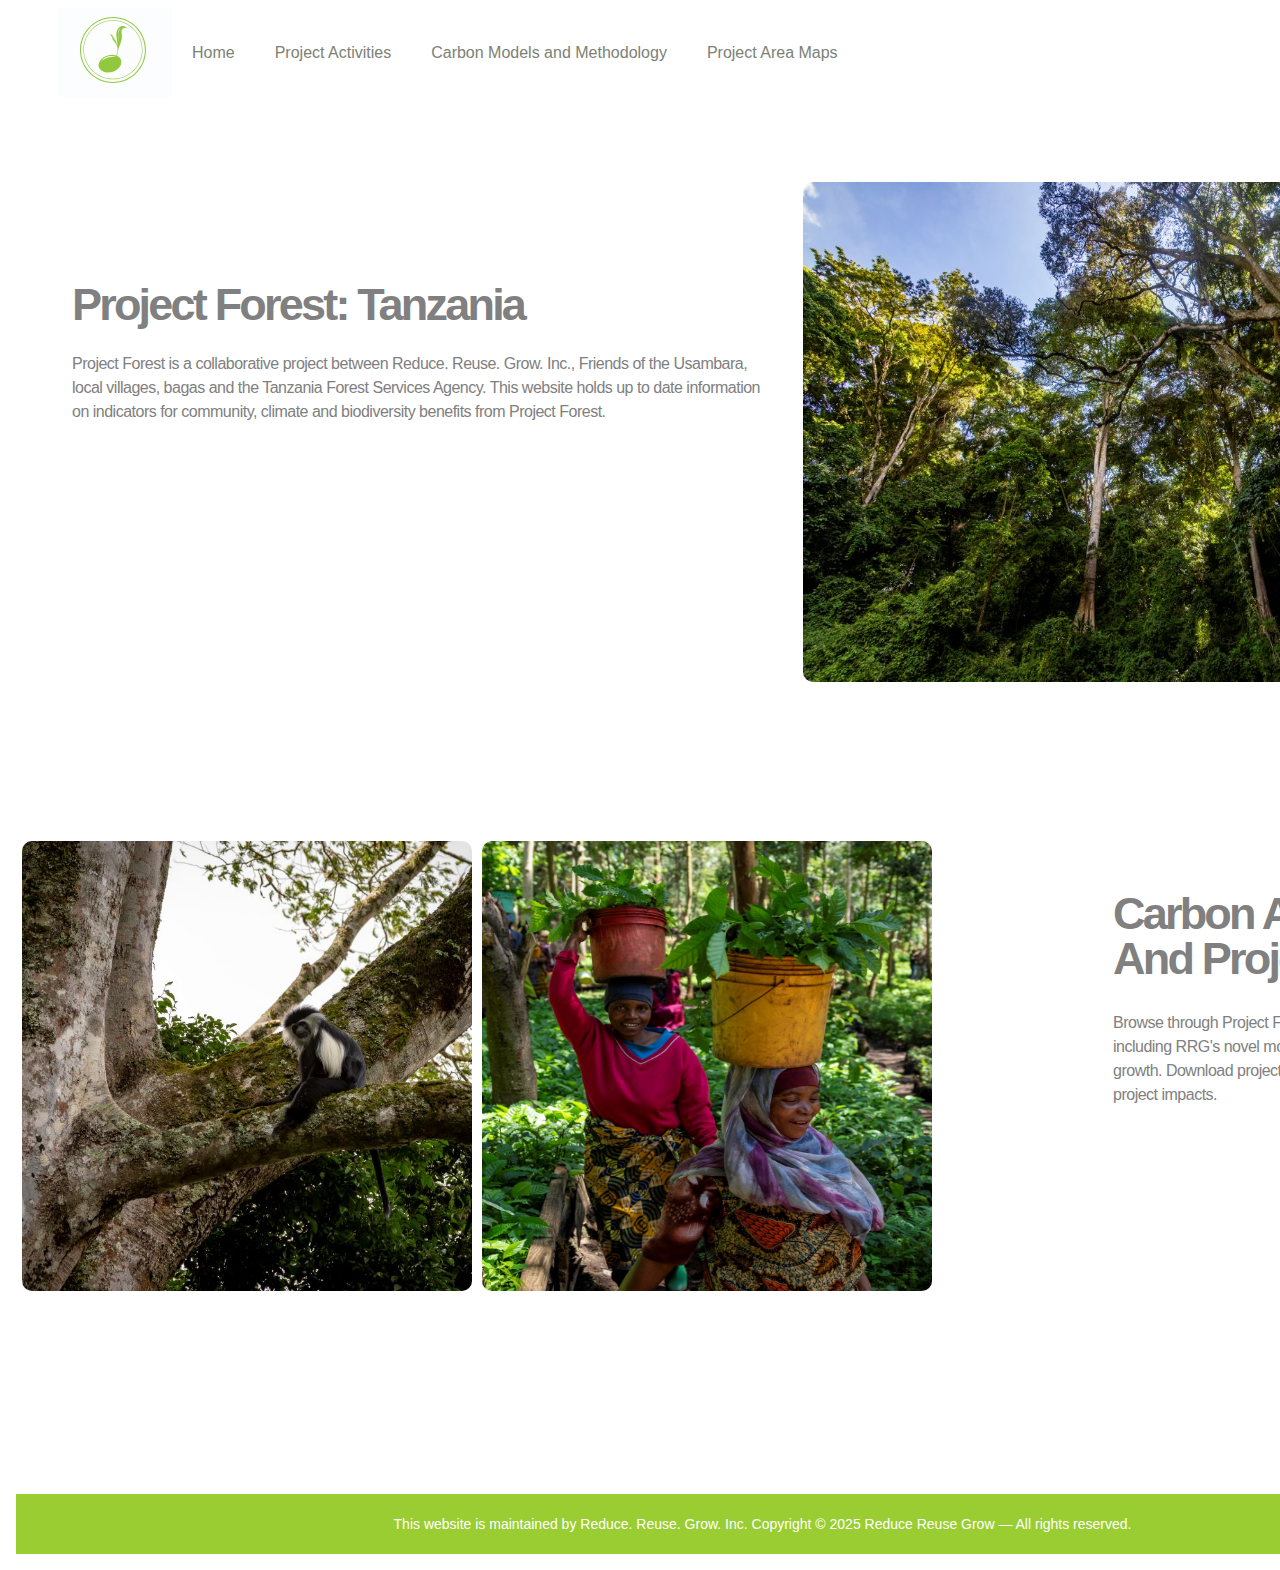
<file: index.html>
<!DOCTYPE html>
<html lang="en-us">
  <head>
    <title>Project Forest: Tanzania</title>
    <meta charset="utf-8">
    <meta name="viewport" content="width=device-width, initial-scale=1.0">
    <link rel="stylesheet" href="pages/homestyle.css">
    <nav class="nav">
      <img src="logo.PNG" style="object-position: right right;">
      <a href="index.html">Home</a><br>
      <a href="pages/Project%20Activities.html">Project Activities</a><br>
      <a href="pages/Carbon Models%20and%20Methodology.html">Carbon Models and Methodology</a><br>
      <a href="pages/Project%20Area%20Maps.html">Project Area Maps</a><br>
    </nav>
   </head>
<body>
<div class="container">
  <div class="content">
    <h1 class="heading-1">Project Forest: Tanzania</h1>
    <p1 class="meat-1">Project Forest is a collaborative project between Reduce. Reuse. Grow. Inc., Friends of the Usambara,<br> local villages, bagas and the Tanzania Forest Services Agency.
      This website holds up to date information<br> on indicators for community, climate and biodiversity benefits from Project Forest.
    </p1>
  </div>  
  <div class="pics">
    <img src="imgs_PF/oldgrowth.jpg" alt="HTML5" style="width:700px;height:500px" class="img2">
  </div>
  <div class="bulkp">
    <img src="imgs_PF/monkey.jpg" alt="HTML5" style="width:450px;height:450px" class="img3">
    <img src="imgs_PF/headcarry.jpg" alt="HTML5" style="width:450px;height:450px" class="img1">
  </div>
  <div class="bulkm">
    <h1 class="heading-2">Carbon Accounting and Project Details</h1>
    <p1 class="meat-2">Browse through Project Forest's anticipated GHG removals, including RRG's novel model engine to calculate tree growth. Download project maps and view indicators of project impacts.</p1>



  </div>
  <div class="footer">
    <footer>
      <p1>This website is maintained by <a href="https://www.reducereusegrow.org/"
        target="_blank">Reduce. Reuse. Grow. Inc. </a>
        <a href="https://cdn.prod.website-files.com/5f21be7ca433fe7024209d52/64eedaa7b10c5c92be3ecc94_Terms%20and%20Conditions.pdf"
        target="_blank">Copyright © 2025 Reduce Reuse Grow — All rights reserved.</a>
        </p1>
    </footer>
  </div>
<body> 
</html>
</file>
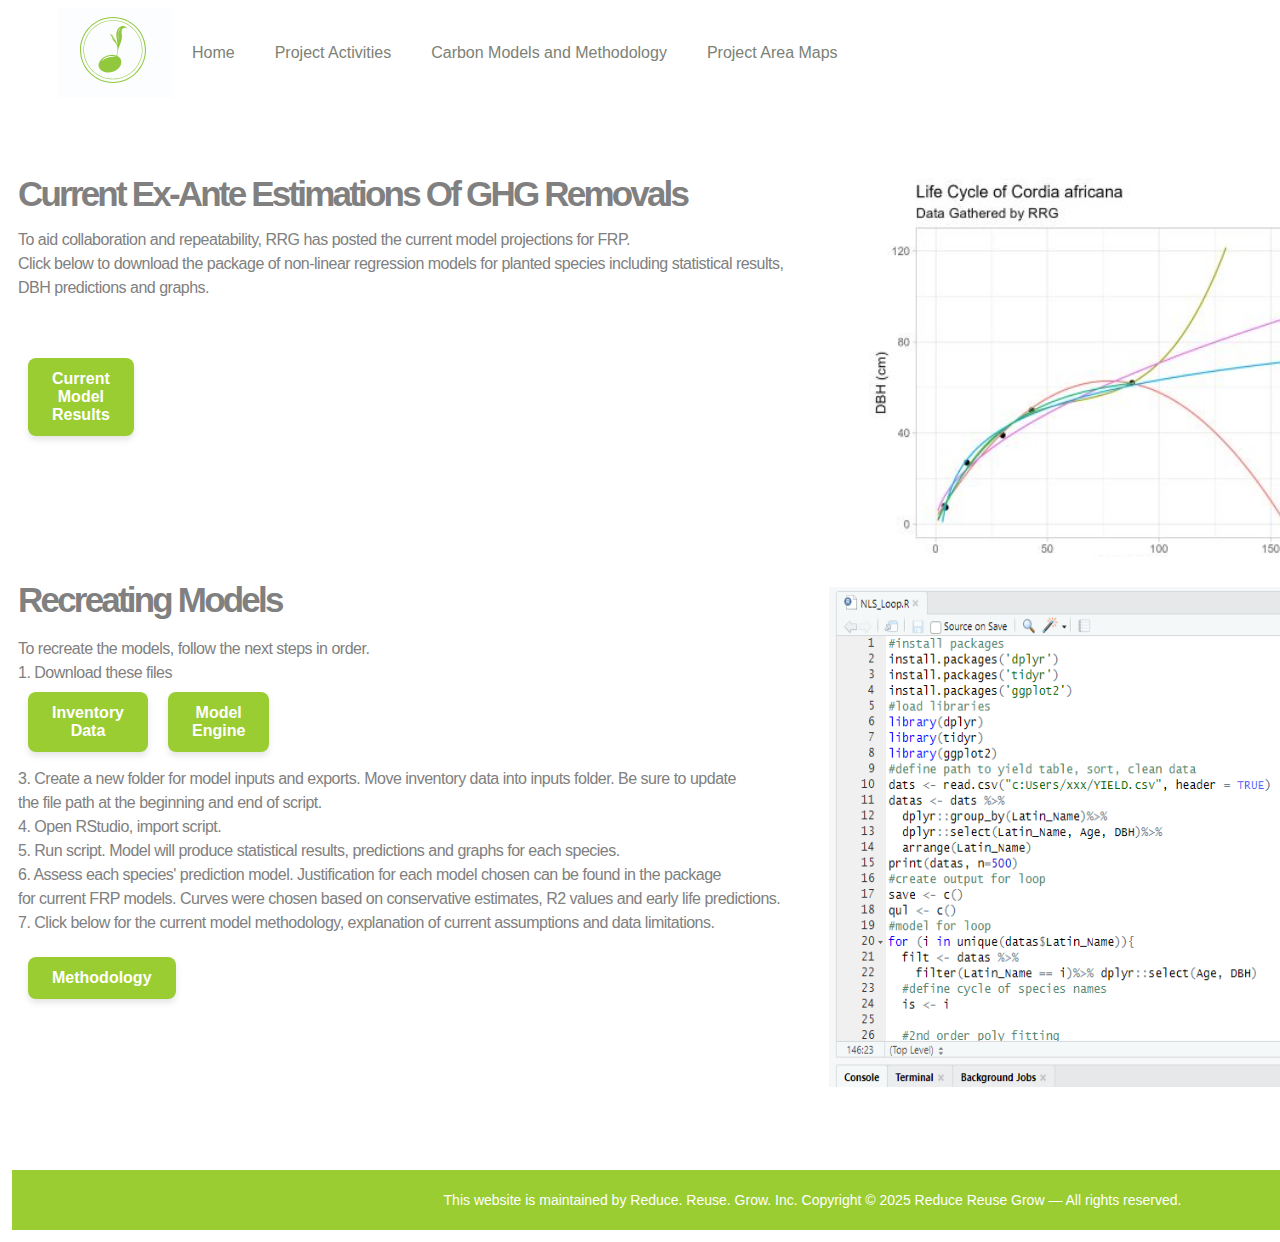
<file: pages/Carbon Models and Methodology.html>
<!DOCTYPE html>
<html lang="en-us">
  <head>
    <title>Project Forest: Tanzania</title>
    <meta charset="utf-8">
    <meta name="viewport" content="width=device-width, initial-scale=1.0">
    <link rel="stylesheet" href="CMM.css">
    <nav class="nav">
      <img src="logo.PNG" style="object-position: right right;">
      <a href="../index.html">Home</a><br>
      <a href="Project%20Activities.html">Project Activities</a><br>
      <a href="Carbon Models%20and%20Methodology.html">Carbon Models and Methodology</a><br>
      <a href="Project%20Area%20Maps.html">Project Area Maps</a><br>
    </nav>
   </head>
<body>
<div class="container">
  <div class="content1">
    <h1 class="h-1">Current Ex-Ante Estimations of GHG Removals</h1>
    <p1 class="p-1">To aid collaboration and repeatability, RRG has posted the current model projections for FRP. <br>
      Click below to download the package of non-linear regression models for planted species including statistical results, DBH predictions and graphs.</p1>
    <p1 class="vmzip">
      <a href="../spread/VM0047.zip" download>
        <button class="zip">Current Model Results</button>      
      </a> 
    </p1>
  </div>
  <div class="content2">
    <h1 class="h-2">Recreating Models</h1>
    <p1 class="p-2">
      To recreate the models, follow the next steps in order. <br>
      1. Download these files <br><br>
    </p1>
    <p1 class="p-4">
      <a href="../spread/YIELD.csv" download>
        <button class="inventory">Inventory Data</button>
      </a>
    </p1>
    <p1 class="p-5">
      <a href="../spread/NLS_Loop.R" target="_blank" download>
        <button class="model">Model Engine</button>
      </a>
    </p1> 
    <p1 class="p-3">
      3. Create a new folder for model inputs and exports. Move inventory data into inputs folder. Be sure to update<br>
       the file path at the beginning and end of script.<br>
      4. Open RStudio, import script. <br>
      5. Run script. Model will produce statistical results, predictions and graphs for each species.<br>
      6. Assess each species' prediction model. Justification for each model chosen can be found in the package<br> for current FRP models.
       Curves were chosen based on conservative estimates, R2 values and early life predictions.<br>
      7. Click below for the current model methodology, explanation of current assumptions and data limitations.      
    </p1>
    <p1 class="nls">
      <a href="VMmeth_word.htm" target="_blank">
        <button class="method">Methodology</button>
      </a>
    </p1>
  </div>

  <div class="image1">
    <img src="../imgs_PF/graph1.jpg" alt="HTML5" style="width:700px;height:400px" class="img1">
  </div> 
  <div class="image2">
    <img src="../imgs_PF/routlines.PNG" alt="HTML5" style="width:730px;height:500px" class="imgR">
  </div>
  <div class="footer">
    <footer>
      <p1>This website is maintained by <a href="https://www.reducereusegrow.org/"
        target="_blank">Reduce. Reuse. Grow. Inc. </a>
        <a href="https://cdn.prod.website-files.com/5f21be7ca433fe7024209d52/64eedaa7b10c5c92be3ecc94_Terms%20and%20Conditions.pdf"
        target="_blank">Copyright © 2025 Reduce Reuse Grow — All rights reserved.</a>
        </p1>
    </footer>
  </div>
</div>
<body> 
</html>
</file>
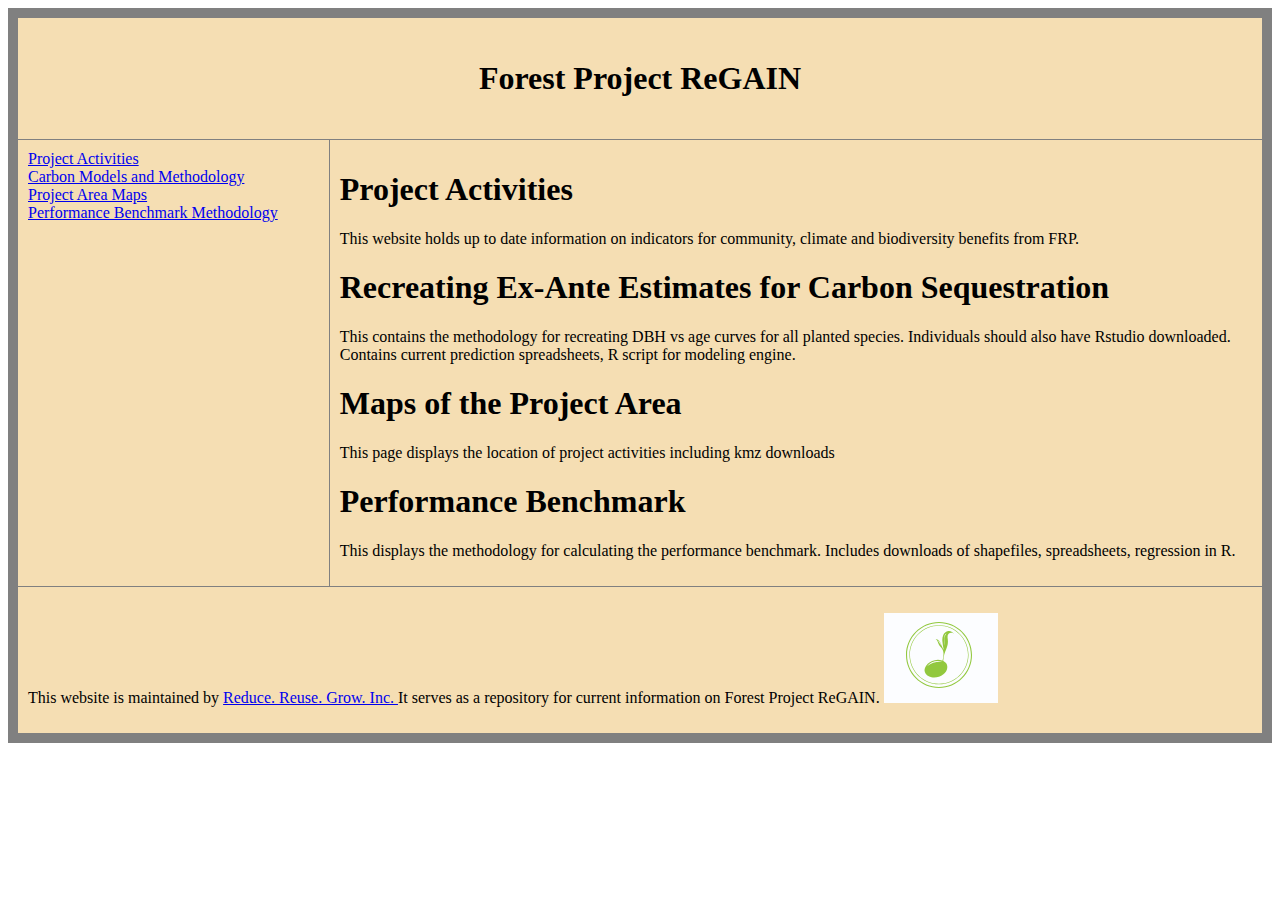
<file: pages/FRP_home.html>
<!DOCTYPE html>
<html>
  <head>
    <style>
    .container {
  display: grid;
  grid-template-areas:
    "header header"
    "menu content"
    "footer footer";
  grid-template-columns: 1fr 3fr;
  gap: 1px;
  background-color: grey;
  padding: 10px;
}
.container > div {
  background-color: wheat;
  padding: 10px;
}
.container > div.header {
  grid-area: header;
  text-align: center;
}
.container > div.menu {
  grid-area: menu;
}
.container > div.content {
  grid-area: content;
}
.container > div.footer {
  grid-area: footer;
}      
    </style>
      <meta charset="utf-8">
      <meta name="viewport" content="width=device-width, initial-scale=1">
    
   </head>



<body>


<div class="container">
  <div class="header">
    <h1><p>Forest Project ReGAIN</p></h1>
  </div>
  
  <div class="menu">
    <nav>
      <a href="pages/Project%20Activities.html">Project Activities</a><br>
      <a href="pages/Carbon Models%20and%20Methodology.html">Carbon Models and Methodology</a><br>
      <a href="pages/Project%20Area%20Maps.html">Project Area Maps</a><br>
      <a href="pages/Performance%20Benchmark%20Methodology.html">Performance Benchmark Methodology</a>
    </nav>
     
    
  </div>

    
  
  <div class="content">
    <h1>Project Activities</h1>
    <p>This website holds up to date information on indicators for community, climate and biodiversity benefits from FRP.
    </p>
    <h1>Recreating Ex-Ante Estimates for Carbon Sequestration</h1>
    <p>This contains the methodology for recreating DBH vs age curves for all planted species. Individuals should also have Rstudio downloaded. Contains current prediction spreadsheets, R script for modeling engine. 
    </p>
    <h1>
      Maps of the Project Area
    </h1>
    <p>
      This page displays the location of project activities including kmz downloads
    </p>
    
<h1>
  Performance Benchmark
</h1>
    <p>
      This displays the methodology for calculating the performance benchmark. Includes downloads of shapefiles, spreadsheets, regression in R.
    </p>
  </div>
  
  <div class="footer"><p>This website is maintained by <a href="https://www.reducereusegrow.org/"
    target="_blank">Reduce. Reuse. Grow. Inc. </a> It serves as a repository for current information on Forest Project ReGAIN.</p2>
   <img src="logo.PNG"></div>
</div>
</body>
 
</html>
</file>
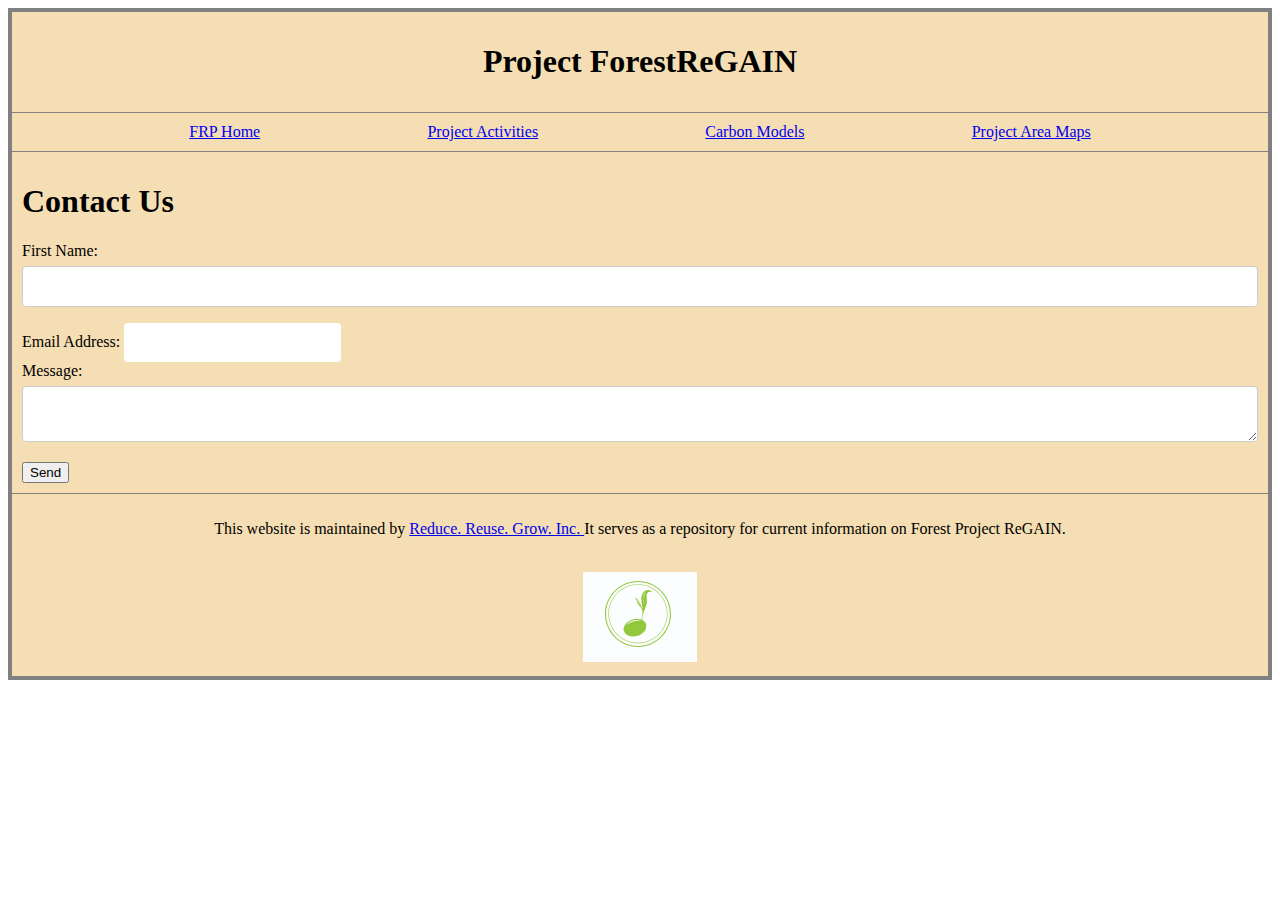
<file: pages/Grievance Submission.html>
<!DOCTYPE html>
<html>
    <head>
        <style>
        .container {
    display: grid;
    grid-template-areas:
        "header"
        "menu"
        "content"
        "footer";
    grid-template-columns: 100%;
    gap: 1px;
    background-color: grey;
    padding: 4px;
}
.container > div {
  background-color: wheat;
  padding: 10px;
}
.container > div.header {
  grid-area: header;
  text-align: center;
}
.container > div.menu{
    grid-area: menu;
}
.container > div.content {
  grid-area: content;
}
.container > div.footer {
  grid-area: footer;
  text-align: center;
}   
    nav{
      width: 100%;
      text-align: center;
      display: flex;
      justify-content: space-evenly;
    }
    input[type=text], select, textarea {
    width: 100%;
    padding: 12px;
    border: 1px solid #ccc;
    border-radius: 4px;
    box-sizing: border-box;
    margin-top: 6px;
    margin-bottom: 16px;
    resize: vertical;
}


    input[type=email] {
    padding: 12px 20px;
    border: none;
    border-radius: 4px;
}
    </style>
      <meta charset="utf-8">
      <meta name="viewport" content="width=device-width, initial-scale=1">
      <title>Grievance Submission</title>
    </head>

<body>
    <div class="container">
    <div class="header"><h1>Project ForestReGAIN</h1></div>
    <div class=""menu>
        <nav>
            <a href="C:/Users/Ben/Documents/html/FRP_home.html">FRP Home</a>
            <a href="C:/Users/Ben/Documents/html/pages/Project%20Activities.html">Project Activities</a>
            <a href="C:/Users/Ben/Documents/html/pages/Carbon%20Models%20and%20Methodology.html">Carbon Models</a>
            <a href="C:/Users/Ben/Documents/html/pages/Project%20Area%20Maps.html">Project Area Maps</a>
            
        </nav>
    </div>
    <div class="content">
        <h1>Contact Us</h1>
        <form action="Grievancesub.php" method="post">
            <label for="Name">First Name:</label>
            <input type="text" id="Name" name="Name" required>
            <br>
           
            <label for="email">Email Address:</label>
            <input type="email" id="email" name="email" required>
            <br>
           
            <label for="message">Message:</label>
            <textarea id="message" name="message" required></textarea>
            <br>
           
            <input type="submit" value="Send">
          </form>
      





    </div>
    <div class="footer">



        <footer>
          <p>This website is maintained by <a href="https://www.reducereusegrow.org/"
            target="_blank">Reduce. Reuse. Grow. Inc. </a> It serves as a repository for current information on Forest Project ReGAIN.</p><br>
           <img src="logo.PNG" style="object-position: center center;">
    
    
    
        </footer>
        
    
    
      </div>





</div>

</body>
</file>
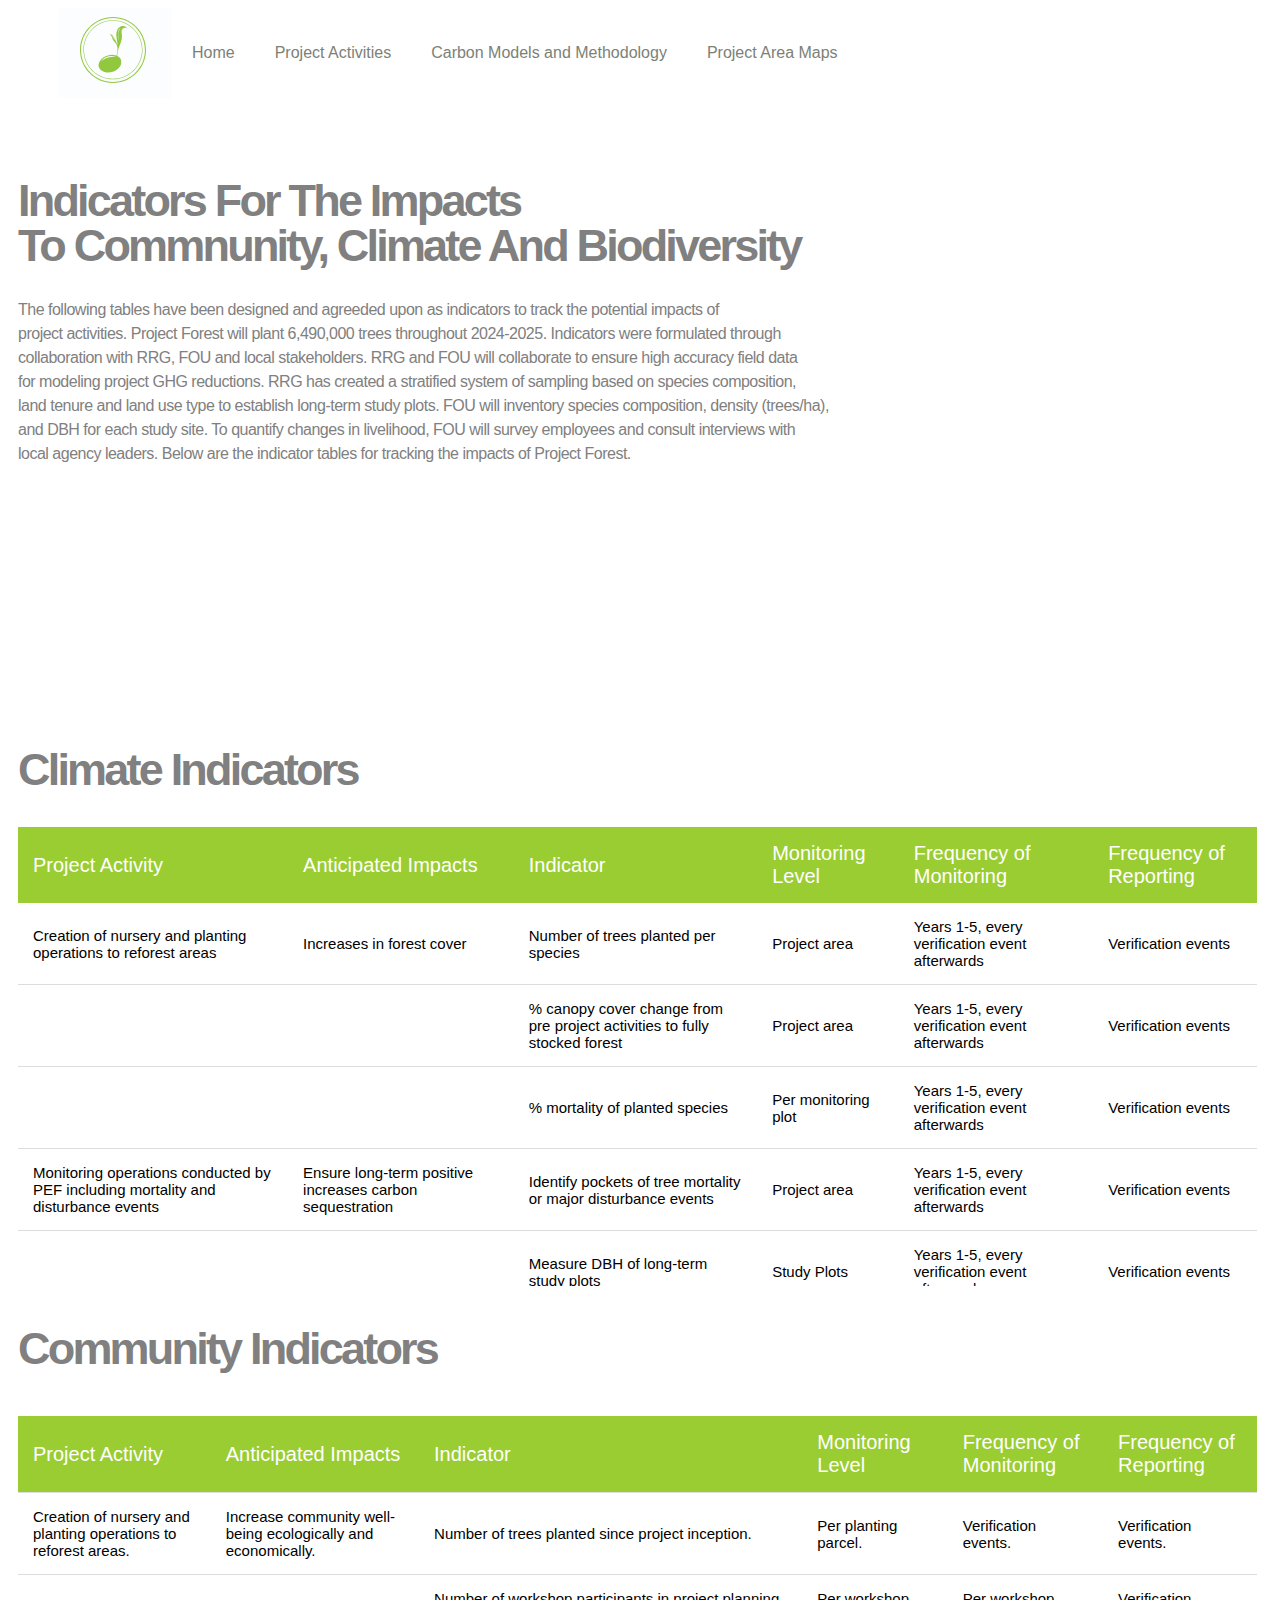
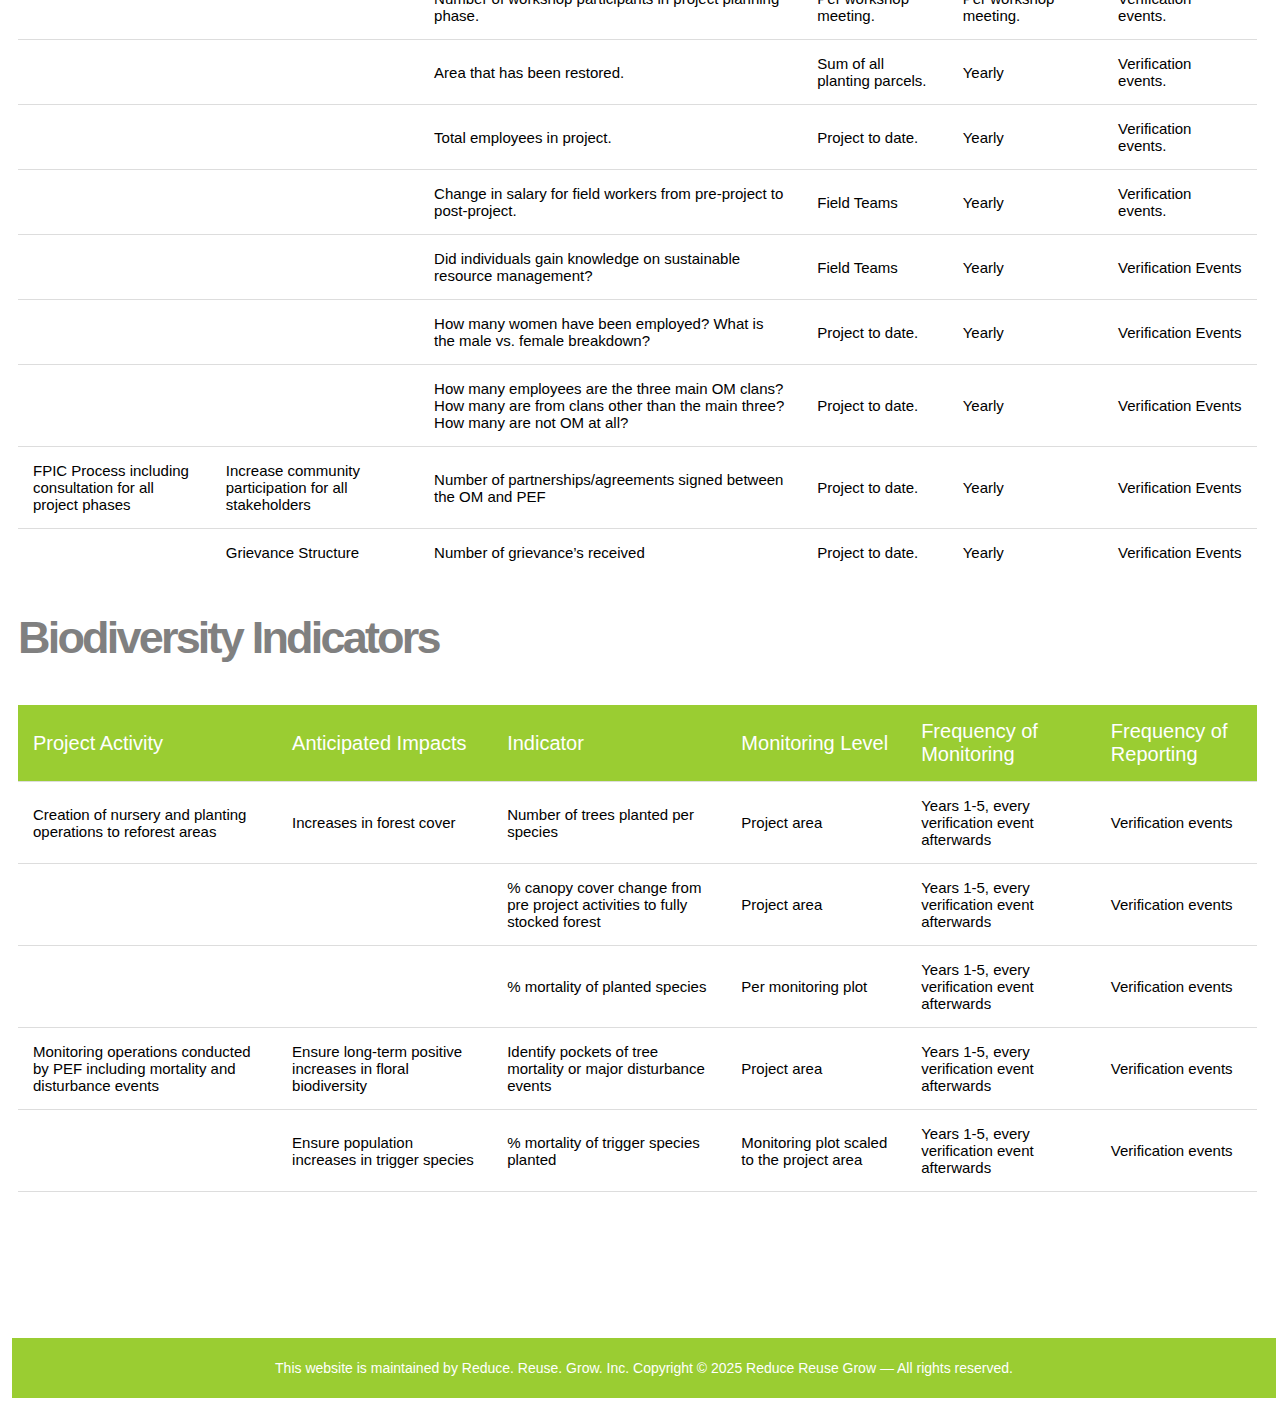
<file: pages/Project Activities.html>
<!DOCTYPE html>
<html lang="en-us">
  <head>
    <title>Project Forest: Tanzania</title>
    <meta charset="utf-8">
    <meta name="viewport" content="width=device-width, initial-scale=1.0">
    <link rel="stylesheet" href="pastyle.css">
    <nav class="nav">
      <img src="logo.PNG" style="object-position: right right;">
      <a href="../index.html">Home</a><br>
      <a href="Project%20Activities.html">Project Activities</a><br>
      <a href="Carbon Models%20and%20Methodology.html">Carbon Models and Methodology</a><br>
      <a href="Project%20Area%20Maps.html">Project Area Maps</a><br>
    </nav>
   </head>
<body>
<div class="container">
    <div class="content1">
      <h1 class="heading-1">Indicators for the Impacts<br> to Commnunity, Climate and Biodiversity</h1>
      <p1 class="p-1">The following tables have been designed and agreeded upon as indicators to track the potential impacts of<br> project activities. 
        Project Forest will plant 6,490,000 trees throughout 2024-2025.
        Indicators were formulated through<br> collaboration with RRG, FOU and local stakeholders.
        RRG and FOU will collaborate to ensure high accuracy field data<br> for modeling project GHG reductions. 
        RRG has created a stratified system of sampling based on species composition,<br> land tenure and land use type to establish long-term study plots.
        FOU will inventory species composition, density (trees/ha),<br> and DBH for each study site.
        To quantify changes in livelihood, FOU will survey employees and consult interviews with<br> local agency leaders.
        Below are the indicator tables for tracking the impacts of Project Forest.
      </p1>
      <iframe src="https://player.vimeo.com/video/948836266" class="img1"width="700px" height="450px" frameborder="0" webkitallowfullscreen mozallowfullscreen allowfullscreen></iframe>
    </div>
    <div class="content2">
      <h1 class="headclim">Climate Indicators</h1>
      <table class="climatetab">
        <thead>
        <tr>
          <th>Project Activity</th>
          <th>Anticipated Impacts</th>
          <th>Indicator</th>
          <th>Monitoring Level</th>
          <th>Frequency of Monitoring</th>
          <th>Frequency of Reporting</th>
        </tr>
        </thead>
        <tbody>
        <tr>
          <td>Creation of nursery and planting operations to reforest areas</td>
          <td>Increases in forest cover</td>
          <td>Number of trees planted per species</td>
          <td>Project area</td>
          <td>Years 1-5, every verification event afterwards</td>
          <td>Verification events</td>
        </tr>
        <tr>
          <td></td>
          <td></td>
          <td>% canopy cover change from pre project activities to fully stocked forest</td>
          <td>Project area</td>
          <td>Years 1-5, every verification event afterwards</td>
          <td>Verification events</td>
        </tr>
        <tr>
          <td></td>
          <td></td>
          <td>% mortality of planted species</td>
          <td>Per monitoring plot</td>
          <td>Years 1-5, every verification event afterwards</td>
          <td>Verification events</td>
        </tr>
        <tr>
          <td>Monitoring operations conducted by PEF including mortality and disturbance events</td>
          <td>Ensure long-term positive increases carbon sequestration</td>
          <td>Identify pockets of tree mortality or major disturbance events</td>
          <td>Project area</td>
          <td>Years 1-5, every verification event afterwards</td>
          <td>Verification events</td>
        </tr>
        <tr>
          <td></td>
          <td></td>
          <td>Measure DBH of long-term study plots</td>
          <td>Study Plots</td>
          <td>Years 1-5, every verification event afterwards</td>
          <td>Verification events</td>
        </tr>
        </tbody>
      </table> 
    </div>
    <div class="content3">
      <h1 class="headcom">Community Indicators</h1> 
      <table class="comtab" id="com1">
        <thead>
          <tr>
             <th>Project Activity</th>
             <th>Anticipated Impacts</th>
             <th>Indicator</th>
             <th>Monitoring Level</th>
             <th>Frequency of Monitoring</th>
             <th>Frequency of Reporting</th>
         </tr>
        </thead>
        <tbody>
         <tr>
           <td>Creation of nursery and planting operations to reforest areas.</td>
           <td>Increase community well-being ecologically and economically.</td>
           <td>Number of trees planted since project inception.</td>
           <td>Per planting parcel.</td>
           <td>Verification events.</td>
           <td>Verification events.</td>
         </tr>
         <tr>
           <td></td>
           <td></td>
           <td>Number of workshop participants in project planning phase.</td>
           <td>Per workshop meeting.</td>
           <td>Per workshop meeting.</td>
           <td>Verification events.</td>
         </tr>
         <tr>
           <td></td>
           <td></td>
           <td>Area that has been restored.</td>
           <td>Sum of all planting parcels.</td>
           <td>Yearly</td>
           <td>Verification events.</td>
         </tr>
         <tr>
           <td></td>
           <td></td>
           <td>Total employees in project.</td>
           <td>Project to date.</td>
           <td>Yearly</td>
           <td>Verification events.</td>
         </tr>
         <tr>
           <td></td>
           <td></td>
           <td>Change in salary for field workers from pre-project to post-project.</td>
           <td>Field Teams</td>
           <td>Yearly</td>
           <td>Verification events.</td>
         </tr>
         <tr>
           <td></td>
           <td></td>
           <td>Did individuals gain knowledge on sustainable resource management?</td>
           <td>Field Teams</td>
           <td>Yearly</td>
           <td>Verification Events</td>
         </tr>
         <tr>
           <td></td>
           <td></td>
           <td>How many women have been employed? What is the male vs. female breakdown?</td>
           <td>Project to date.</td>
           <td>Yearly</td>
           <td>Verification Events</td>
         </tr>
         <tr>
           <td></td>
           <td></td>
           <td>How many employees are the three main OM clans? How many are from clans other than the main three? How many are not OM at all?</td>
           <td>Project to date.</td>
           <td>Yearly</td>
           <td>Verification Events</td>
         </tr>
         <tr>
           <td>FPIC Process including consultation for all project phases</td>
           <td>Increase community participation for all stakeholders</td>
           <td>Number of partnerships/agreements signed between the OM and PEF</td>
           <td>Project to date.</td>
           <td>Yearly</td>
           <td>Verification Events</td>
         </tr>
         <tr>
           <td></td>
           <td>Grievance Structure</td>
           <td>Number of grievance’s received</td>
           <td>Project to date.</td>
           <td>Yearly</td>
           <td>Verification Events</td>
         </tr>
       </tbody>
     </table>
    </div>
    <div class="content4">
      <h1 class="headbio">Biodiversity Indicators</h1>
      <table class="biotab" id="bio1">
        <thead>
          <tr>
            <th>Project Activity</th>
            <th>Anticipated Impacts</th>
            <th>Indicator</th>
            <th>Monitoring Level</th>
            <th>Frequency of Monitoring</th>
            <th>Frequency of Reporting</th>
          </tr>
        </thead>
        <tbody>
          <tr>
            <td>Creation of nursery and planting operations to reforest areas</td>
            <td>Increases in forest cover</td>
            <td>Number of trees planted per species</td>
            <td>Project area</td>
            <td>Years 1-5, every verification event afterwards</td>
            <td>Verification events</td>
          </tr>
          <tr>
            <td></td>
            <td></td>
            <td>% canopy cover change from pre project activities to fully stocked forest</td>
            <td>Project area</td>
            <td>Years 1-5, every verification event afterwards</td>
            <td>Verification events</td>
          </tr>
          <tr>
            <td></td>
            <td></td>
            <td>% mortality of planted species</td>
            <td>Per monitoring plot</td>
            <td>Years 1-5, every verification event afterwards</td>
            <td>Verification events</td>
          </tr>
          <tr>
            <td>Monitoring operations conducted by PEF including mortality and disturbance events</td>
            <td>Ensure long-term positive increases in floral biodiversity</td>
            <td>Identify pockets of tree mortality or major disturbance events</td>
            <td>Project area</td>
            <td>Years 1-5, every verification event afterwards</td>
            <td>Verification events</td>
          </tr>
          <tr>
            <td></td>
            <td>Ensure population increases in trigger species</td>
            <td>% mortality of trigger species planted</td>
            <td>Monitoring plot scaled to the project area</td>
            <td>Years 1-5, every verification event afterwards</td>
            <td>Verification events</td>
          </tr>
        </tbody>
      </table>    
    </div>
    <div class="footer">
      <footer>
        <p1>This website is maintained by <a href="https://www.reducereusegrow.org/"
          target="_blank">Reduce. Reuse. Grow. Inc. </a>
          <a href="https://cdn.prod.website-files.com/5f21be7ca433fe7024209d52/64eedaa7b10c5c92be3ecc94_Terms%20and%20Conditions.pdf"
          target="_blank">Copyright © 2025 Reduce Reuse Grow — All rights reserved.</a>
          </p1>
      </footer>
    </div>
</div>
<body> 
</html>
</file>
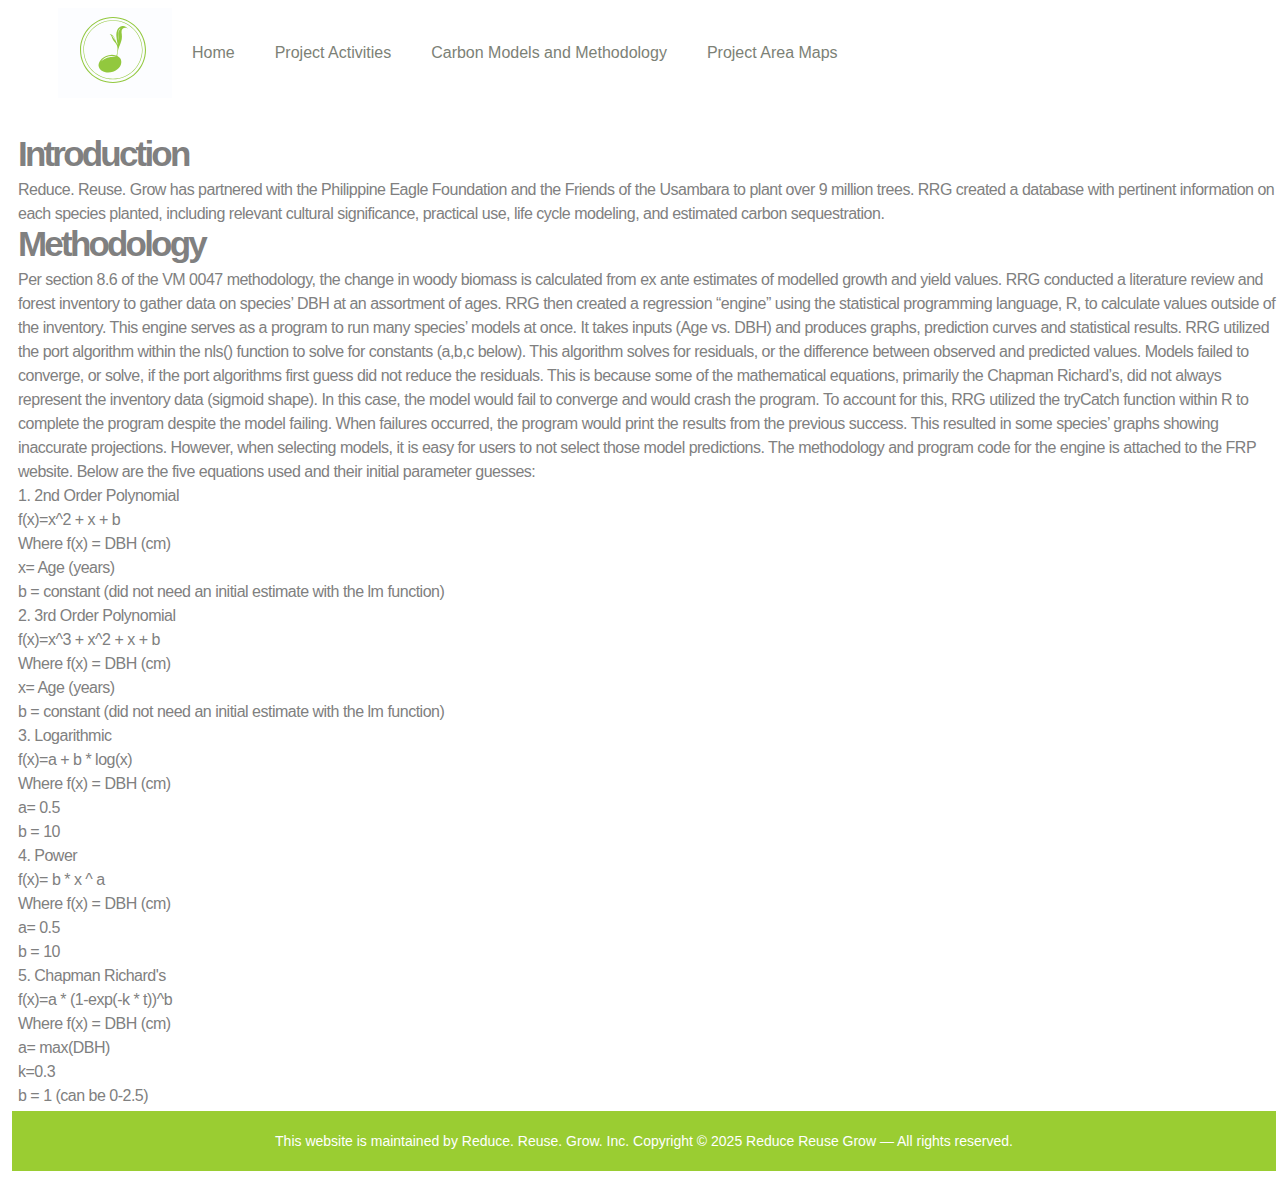
<file: pages/VMmeth_html.html>
<!DOCTYPE html>
<html lang="en-us">
  <head>
    <title>Project Forest: Tanzania</title>
    <meta charset="utf-8">
    <meta name="viewport" content="width=device-width, initial-scale=1.0">
    <link rel="stylesheet" href="vm.css">
    <nav class="nav">
      <img src="logo.PNG" style="object-position: right right;">
      <a href="../index.html">Home</a><br>
      <a href="Project%20Activities.html">Project Activities</a><br>
      <a href="Carbon Models%20and%20Methodology.html">Carbon Models and Methodology</a><br>
      <a href="Project%20Area%20Maps.html">Project Area Maps</a><br>
    </nav>
   </head>
   <body>
    <div class="container">
        <div class="content1">
            <h1 class="title">Introduction</h1>
            <p1 class="intro">Reduce. Reuse. Grow has partnered with the Philippine Eagle Foundation and the Friends of the Usambara to plant over 9 million trees. RRG created a database with pertinent 
                information on each species planted, including relevant cultural significance, practical use, life cycle modeling, 
                and estimated carbon sequestration.
            </p1>
            <h1 class="method">Methodology</h1>
            <p1 class="methcont">
              Per section 8.6 of the VM 0047 methodology, the change in woody biomass is calculated from ex ante estimates of modelled growth and 
              yield values. RRG conducted a literature review and forest inventory to gather data on species’ DBH at an assortment of ages. RRG then 
              created a regression “engine” using the statistical programming language, R, to calculate values outside of the inventory. This engine 
              serves as a program to run many species’ models at once. It takes inputs (Age vs. DBH) and produces graphs, prediction curves and 
              statistical results. RRG utilized the port algorithm within the nls() function to solve for constants (a,b,c below). This algorithm 
              solves for residuals, or the difference between observed and predicted values. Models failed to converge, or solve, if the port algorithms
               first guess did not reduce the residuals. This is because some of the mathematical equations, primarily the Chapman Richard’s, did not 
               always represent the inventory data (sigmoid shape). In this case, the model would fail to converge and would crash the program. To 
               account for this, RRG utilized the tryCatch function within R to complete the program despite the model failing. When failures occurred, 
               the program would print the results from the previous success. This resulted in some species’ graphs showing inaccurate projections. 
               However, when selecting models, it is easy for users to not select those model predictions. The methodology and program code for the 
               engine is attached to the FRP website. Below are the five equations used and their initial parameter guesses:<br>
               1. 2nd Order Polynomial<br>
               f(x)=x^2 + x + b<br>
               Where f(x) = DBH (cm)<br>
               x= Age (years)<br>
               b = constant (did not need an initial estimate with the lm function)<br>
               2. 3rd Order Polynomial<br>
               f(x)=x^3 + x^2 + x + b<br>
               Where f(x) = DBH (cm)<br>
               x= Age (years)<br>
               b = constant (did not need an initial estimate with the lm function)<br>
               3. Logarithmic<br>
               f(x)=a + b * log(x)<br>
               Where f(x) = DBH (cm)<br>
               a= 0.5<br>
               b = 10<br>
               4. Power<br>
               f(x)= b * x ^ a <br>
               Where f(x) = DBH (cm)<br>
               a= 0.5<br>
               b = 10<br>
               5. Chapman Richard's<br>
               f(x)=a * (1-exp(-k * t))^b <br>
               Where f(x) = DBH (cm)<br>
               a= max(DBH)<br>
               k=0.3<br>
               b = 1 (can be 0-2.5)<br>
            </p1>
        </div>
        <div class="footer">
            <footer>
              <p1>This website is maintained by <a href="https://www.reducereusegrow.org/"
                target="_blank">Reduce. Reuse. Grow. Inc. </a>
                <a href="https://cdn.prod.website-files.com/5f21be7ca433fe7024209d52/64eedaa7b10c5c92be3ecc94_Terms%20and%20Conditions.pdf"
                target="_blank">Copyright © 2025 Reduce Reuse Grow — All rights reserved.</a>
                </p1>
            </footer>
        </div>
    </div>
    </body> 
</html>
</file>
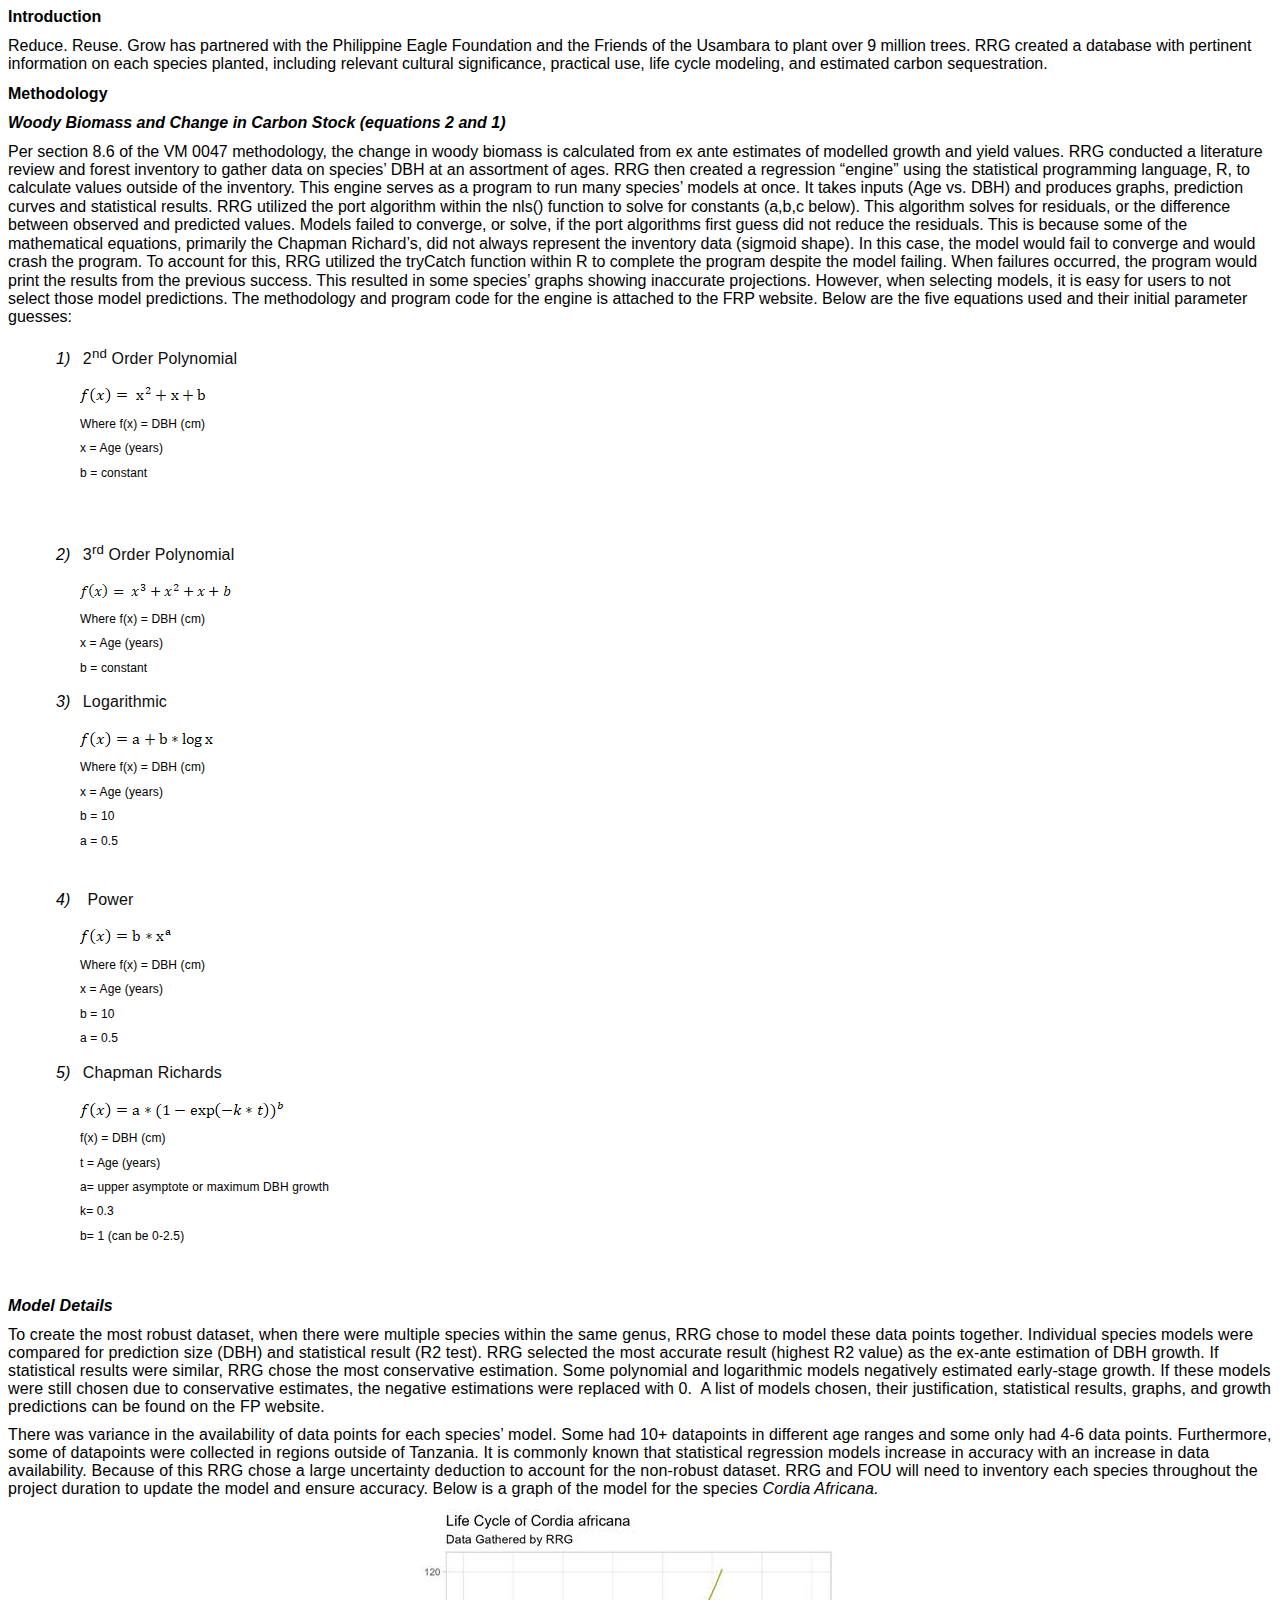
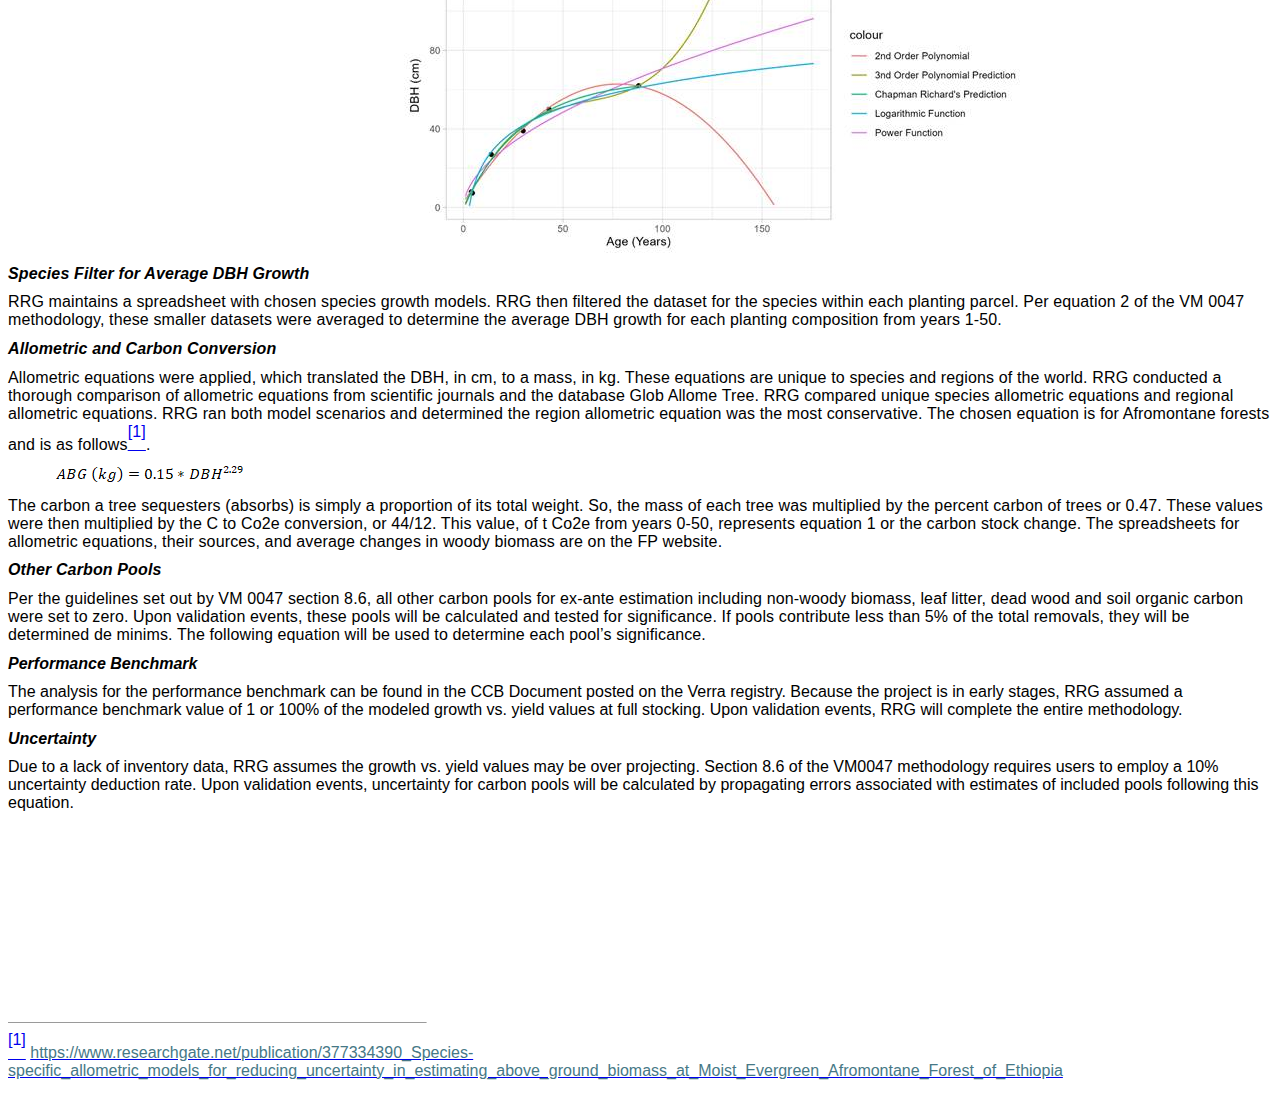
<file: pages/VMmeth_word.htm>
<html xmlns:v="urn:schemas-microsoft-com:vml"
xmlns:o="urn:schemas-microsoft-com:office:office"
xmlns:w="urn:schemas-microsoft-com:office:word"
xmlns:m="http://schemas.microsoft.com/office/2004/12/omml"
xmlns="http://www.w3.org/TR/REC-html40">

<head>
<meta http-equiv=Content-Type content="text/html; charset=windows-1252">
<meta name=ProgId content=Word.Document>
<meta name=Generator content="Microsoft Word 15">
<meta name=Originator content="Microsoft Word 15">
<link rel=File-List href="VMmeth_files/filelist.xml">
<link rel=Edit-Time-Data href="VMmeth_files/editdata.mso">
<!--[if !mso]>
<style>
v\:* {behavior:url(#default#VML);}
o\:* {behavior:url(#default#VML);}
w\:* {behavior:url(#default#VML);}
.shape {behavior:url(#default#VML);}
</style>
<![endif]--><!--[if gte mso 9]><xml>
 <o:DocumentProperties>
  <o:Author>Ben</o:Author>
  <o:Template>Normal</o:Template>
  <o:LastAuthor>Ben</o:LastAuthor>
  <o:Revision>2</o:Revision>
  <o:TotalTime>18</o:TotalTime>
  <o:Created>2025-03-22T01:14:00Z</o:Created>
  <o:LastSaved>2025-03-22T01:14:00Z</o:LastSaved>
  <o:Pages>1</o:Pages>
  <o:Words>962</o:Words>
  <o:Characters>5489</o:Characters>
  <o:Lines>45</o:Lines>
  <o:Paragraphs>12</o:Paragraphs>
  <o:CharactersWithSpaces>6439</o:CharactersWithSpaces>
  <o:Version>16.00</o:Version>
 </o:DocumentProperties>
 <o:OfficeDocumentSettings>
  <o:AllowPNG/>
 </o:OfficeDocumentSettings>
</xml><![endif]-->
<link rel=themeData href="VMmeth_files/themedata.thmx">
<link rel=colorSchemeMapping href="VMmeth_files/colorschememapping.xml">
<!--[if gte mso 9]><xml>
 <w:WordDocument>
  <w:SpellingState>Clean</w:SpellingState>
  <w:GrammarState>Clean</w:GrammarState>
  <w:TrackMoves>false</w:TrackMoves>
  <w:TrackFormatting/>
  <w:PunctuationKerning/>
  <w:ValidateAgainstSchemas/>
  <w:SaveIfXMLInvalid>false</w:SaveIfXMLInvalid>
  <w:IgnoreMixedContent>false</w:IgnoreMixedContent>
  <w:AlwaysShowPlaceholderText>false</w:AlwaysShowPlaceholderText>
  <w:DoNotPromoteQF/>
  <w:LidThemeOther>EN-US</w:LidThemeOther>
  <w:LidThemeAsian>X-NONE</w:LidThemeAsian>
  <w:LidThemeComplexScript>X-NONE</w:LidThemeComplexScript>
  <w:Compatibility>
   <w:BreakWrappedTables/>
   <w:SnapToGridInCell/>
   <w:WrapTextWithPunct/>
   <w:UseAsianBreakRules/>
   <w:DontGrowAutofit/>
   <w:SplitPgBreakAndParaMark/>
   <w:EnableOpenTypeKerning/>
   <w:DontFlipMirrorIndents/>
   <w:OverrideTableStyleHps/>
  </w:Compatibility>
  <m:mathPr>
   <m:mathFont m:val="Cambria Math"/>
   <m:brkBin m:val="before"/>
   <m:brkBinSub m:val="&#45;-"/>
   <m:smallFrac m:val="off"/>
   <m:dispDef/>
   <m:lMargin m:val="0"/>
   <m:rMargin m:val="0"/>
   <m:defJc m:val="centerGroup"/>
   <m:wrapIndent m:val="1440"/>
   <m:intLim m:val="subSup"/>
   <m:naryLim m:val="undOvr"/>
  </m:mathPr></w:WordDocument>
</xml><![endif]--><!--[if gte mso 9]><xml>
 <w:LatentStyles DefLockedState="false" DefUnhideWhenUsed="false"
  DefSemiHidden="false" DefQFormat="false" DefPriority="99"
  LatentStyleCount="376">
  <w:LsdException Locked="false" Priority="0" QFormat="true" Name="Normal"/>
  <w:LsdException Locked="false" Priority="9" QFormat="true" Name="heading 1"/>
  <w:LsdException Locked="false" Priority="9" SemiHidden="true"
   UnhideWhenUsed="true" QFormat="true" Name="heading 2"/>
  <w:LsdException Locked="false" Priority="9" SemiHidden="true"
   UnhideWhenUsed="true" QFormat="true" Name="heading 3"/>
  <w:LsdException Locked="false" Priority="9" SemiHidden="true"
   UnhideWhenUsed="true" QFormat="true" Name="heading 4"/>
  <w:LsdException Locked="false" Priority="9" SemiHidden="true"
   UnhideWhenUsed="true" QFormat="true" Name="heading 5"/>
  <w:LsdException Locked="false" Priority="9" SemiHidden="true"
   UnhideWhenUsed="true" QFormat="true" Name="heading 6"/>
  <w:LsdException Locked="false" Priority="9" SemiHidden="true"
   UnhideWhenUsed="true" QFormat="true" Name="heading 7"/>
  <w:LsdException Locked="false" Priority="9" SemiHidden="true"
   UnhideWhenUsed="true" QFormat="true" Name="heading 8"/>
  <w:LsdException Locked="false" Priority="9" SemiHidden="true"
   UnhideWhenUsed="true" QFormat="true" Name="heading 9"/>
  <w:LsdException Locked="false" SemiHidden="true" UnhideWhenUsed="true"
   Name="index 1"/>
  <w:LsdException Locked="false" SemiHidden="true" UnhideWhenUsed="true"
   Name="index 2"/>
  <w:LsdException Locked="false" SemiHidden="true" UnhideWhenUsed="true"
   Name="index 3"/>
  <w:LsdException Locked="false" SemiHidden="true" UnhideWhenUsed="true"
   Name="index 4"/>
  <w:LsdException Locked="false" SemiHidden="true" UnhideWhenUsed="true"
   Name="index 5"/>
  <w:LsdException Locked="false" SemiHidden="true" UnhideWhenUsed="true"
   Name="index 6"/>
  <w:LsdException Locked="false" SemiHidden="true" UnhideWhenUsed="true"
   Name="index 7"/>
  <w:LsdException Locked="false" SemiHidden="true" UnhideWhenUsed="true"
   Name="index 8"/>
  <w:LsdException Locked="false" SemiHidden="true" UnhideWhenUsed="true"
   Name="index 9"/>
  <w:LsdException Locked="false" Priority="39" SemiHidden="true"
   UnhideWhenUsed="true" Name="toc 1"/>
  <w:LsdException Locked="false" Priority="39" SemiHidden="true"
   UnhideWhenUsed="true" Name="toc 2"/>
  <w:LsdException Locked="false" Priority="39" SemiHidden="true"
   UnhideWhenUsed="true" Name="toc 3"/>
  <w:LsdException Locked="false" Priority="39" SemiHidden="true"
   UnhideWhenUsed="true" Name="toc 4"/>
  <w:LsdException Locked="false" Priority="39" SemiHidden="true"
   UnhideWhenUsed="true" Name="toc 5"/>
  <w:LsdException Locked="false" Priority="39" SemiHidden="true"
   UnhideWhenUsed="true" Name="toc 6"/>
  <w:LsdException Locked="false" Priority="39" SemiHidden="true"
   UnhideWhenUsed="true" Name="toc 7"/>
  <w:LsdException Locked="false" Priority="39" SemiHidden="true"
   UnhideWhenUsed="true" Name="toc 8"/>
  <w:LsdException Locked="false" Priority="39" SemiHidden="true"
   UnhideWhenUsed="true" Name="toc 9"/>
  <w:LsdException Locked="false" SemiHidden="true" UnhideWhenUsed="true"
   Name="Normal Indent"/>
  <w:LsdException Locked="false" SemiHidden="true" UnhideWhenUsed="true"
   QFormat="true" Name="footnote text"/>
  <w:LsdException Locked="false" SemiHidden="true" UnhideWhenUsed="true"
   Name="annotation text"/>
  <w:LsdException Locked="false" SemiHidden="true" UnhideWhenUsed="true"
   Name="header"/>
  <w:LsdException Locked="false" SemiHidden="true" UnhideWhenUsed="true"
   Name="footer"/>
  <w:LsdException Locked="false" SemiHidden="true" UnhideWhenUsed="true"
   Name="index heading"/>
  <w:LsdException Locked="false" Priority="35" SemiHidden="true"
   UnhideWhenUsed="true" QFormat="true" Name="caption"/>
  <w:LsdException Locked="false" SemiHidden="true" UnhideWhenUsed="true"
   Name="table of figures"/>
  <w:LsdException Locked="false" SemiHidden="true" UnhideWhenUsed="true"
   Name="envelope address"/>
  <w:LsdException Locked="false" SemiHidden="true" UnhideWhenUsed="true"
   Name="envelope return"/>
  <w:LsdException Locked="false" SemiHidden="true" UnhideWhenUsed="true"
   Name="footnote reference"/>
  <w:LsdException Locked="false" SemiHidden="true" UnhideWhenUsed="true"
   Name="annotation reference"/>
  <w:LsdException Locked="false" SemiHidden="true" UnhideWhenUsed="true"
   Name="line number"/>
  <w:LsdException Locked="false" SemiHidden="true" UnhideWhenUsed="true"
   Name="page number"/>
  <w:LsdException Locked="false" SemiHidden="true" UnhideWhenUsed="true"
   Name="endnote reference"/>
  <w:LsdException Locked="false" SemiHidden="true" UnhideWhenUsed="true"
   Name="endnote text"/>
  <w:LsdException Locked="false" SemiHidden="true" UnhideWhenUsed="true"
   Name="table of authorities"/>
  <w:LsdException Locked="false" SemiHidden="true" UnhideWhenUsed="true"
   Name="macro"/>
  <w:LsdException Locked="false" SemiHidden="true" UnhideWhenUsed="true"
   Name="toa heading"/>
  <w:LsdException Locked="false" SemiHidden="true" UnhideWhenUsed="true"
   Name="List"/>
  <w:LsdException Locked="false" SemiHidden="true" UnhideWhenUsed="true"
   Name="List Bullet"/>
  <w:LsdException Locked="false" SemiHidden="true" UnhideWhenUsed="true"
   Name="List Number"/>
  <w:LsdException Locked="false" SemiHidden="true" UnhideWhenUsed="true"
   Name="List 2"/>
  <w:LsdException Locked="false" SemiHidden="true" UnhideWhenUsed="true"
   Name="List 3"/>
  <w:LsdException Locked="false" SemiHidden="true" UnhideWhenUsed="true"
   Name="List 4"/>
  <w:LsdException Locked="false" SemiHidden="true" UnhideWhenUsed="true"
   Name="List 5"/>
  <w:LsdException Locked="false" SemiHidden="true" UnhideWhenUsed="true"
   Name="List Bullet 2"/>
  <w:LsdException Locked="false" SemiHidden="true" UnhideWhenUsed="true"
   Name="List Bullet 3"/>
  <w:LsdException Locked="false" SemiHidden="true" UnhideWhenUsed="true"
   Name="List Bullet 4"/>
  <w:LsdException Locked="false" SemiHidden="true" UnhideWhenUsed="true"
   Name="List Bullet 5"/>
  <w:LsdException Locked="false" SemiHidden="true" UnhideWhenUsed="true"
   Name="List Number 2"/>
  <w:LsdException Locked="false" SemiHidden="true" UnhideWhenUsed="true"
   Name="List Number 3"/>
  <w:LsdException Locked="false" SemiHidden="true" UnhideWhenUsed="true"
   Name="List Number 4"/>
  <w:LsdException Locked="false" SemiHidden="true" UnhideWhenUsed="true"
   Name="List Number 5"/>
  <w:LsdException Locked="false" Priority="10" QFormat="true" Name="Title"/>
  <w:LsdException Locked="false" SemiHidden="true" UnhideWhenUsed="true"
   Name="Closing"/>
  <w:LsdException Locked="false" SemiHidden="true" UnhideWhenUsed="true"
   Name="Signature"/>
  <w:LsdException Locked="false" Priority="1" SemiHidden="true"
   UnhideWhenUsed="true" Name="Default Paragraph Font"/>
  <w:LsdException Locked="false" SemiHidden="true" UnhideWhenUsed="true"
   Name="Body Text"/>
  <w:LsdException Locked="false" SemiHidden="true" UnhideWhenUsed="true"
   Name="Body Text Indent"/>
  <w:LsdException Locked="false" SemiHidden="true" UnhideWhenUsed="true"
   Name="List Continue"/>
  <w:LsdException Locked="false" SemiHidden="true" UnhideWhenUsed="true"
   Name="List Continue 2"/>
  <w:LsdException Locked="false" SemiHidden="true" UnhideWhenUsed="true"
   Name="List Continue 3"/>
  <w:LsdException Locked="false" SemiHidden="true" UnhideWhenUsed="true"
   Name="List Continue 4"/>
  <w:LsdException Locked="false" SemiHidden="true" UnhideWhenUsed="true"
   Name="List Continue 5"/>
  <w:LsdException Locked="false" SemiHidden="true" UnhideWhenUsed="true"
   Name="Message Header"/>
  <w:LsdException Locked="false" Priority="11" QFormat="true" Name="Subtitle"/>
  <w:LsdException Locked="false" SemiHidden="true" UnhideWhenUsed="true"
   Name="Salutation"/>
  <w:LsdException Locked="false" SemiHidden="true" UnhideWhenUsed="true"
   Name="Date"/>
  <w:LsdException Locked="false" SemiHidden="true" UnhideWhenUsed="true"
   Name="Body Text First Indent"/>
  <w:LsdException Locked="false" SemiHidden="true" UnhideWhenUsed="true"
   Name="Body Text First Indent 2"/>
  <w:LsdException Locked="false" SemiHidden="true" UnhideWhenUsed="true"
   Name="Note Heading"/>
  <w:LsdException Locked="false" SemiHidden="true" UnhideWhenUsed="true"
   Name="Body Text 2"/>
  <w:LsdException Locked="false" SemiHidden="true" UnhideWhenUsed="true"
   Name="Body Text 3"/>
  <w:LsdException Locked="false" SemiHidden="true" UnhideWhenUsed="true"
   Name="Body Text Indent 2"/>
  <w:LsdException Locked="false" SemiHidden="true" UnhideWhenUsed="true"
   Name="Body Text Indent 3"/>
  <w:LsdException Locked="false" SemiHidden="true" UnhideWhenUsed="true"
   Name="Block Text"/>
  <w:LsdException Locked="false" SemiHidden="true" UnhideWhenUsed="true"
   Name="Hyperlink"/>
  <w:LsdException Locked="false" SemiHidden="true" UnhideWhenUsed="true"
   Name="FollowedHyperlink"/>
  <w:LsdException Locked="false" Priority="22" QFormat="true" Name="Strong"/>
  <w:LsdException Locked="false" Priority="20" QFormat="true" Name="Emphasis"/>
  <w:LsdException Locked="false" SemiHidden="true" UnhideWhenUsed="true"
   Name="Document Map"/>
  <w:LsdException Locked="false" SemiHidden="true" UnhideWhenUsed="true"
   Name="Plain Text"/>
  <w:LsdException Locked="false" SemiHidden="true" UnhideWhenUsed="true"
   Name="E-mail Signature"/>
  <w:LsdException Locked="false" SemiHidden="true" UnhideWhenUsed="true"
   Name="HTML Top of Form"/>
  <w:LsdException Locked="false" SemiHidden="true" UnhideWhenUsed="true"
   Name="HTML Bottom of Form"/>
  <w:LsdException Locked="false" SemiHidden="true" UnhideWhenUsed="true"
   Name="Normal (Web)"/>
  <w:LsdException Locked="false" SemiHidden="true" UnhideWhenUsed="true"
   Name="HTML Acronym"/>
  <w:LsdException Locked="false" SemiHidden="true" UnhideWhenUsed="true"
   Name="HTML Address"/>
  <w:LsdException Locked="false" SemiHidden="true" UnhideWhenUsed="true"
   Name="HTML Cite"/>
  <w:LsdException Locked="false" SemiHidden="true" UnhideWhenUsed="true"
   Name="HTML Code"/>
  <w:LsdException Locked="false" SemiHidden="true" UnhideWhenUsed="true"
   Name="HTML Definition"/>
  <w:LsdException Locked="false" SemiHidden="true" UnhideWhenUsed="true"
   Name="HTML Keyboard"/>
  <w:LsdException Locked="false" SemiHidden="true" UnhideWhenUsed="true"
   Name="HTML Preformatted"/>
  <w:LsdException Locked="false" SemiHidden="true" UnhideWhenUsed="true"
   Name="HTML Sample"/>
  <w:LsdException Locked="false" SemiHidden="true" UnhideWhenUsed="true"
   Name="HTML Typewriter"/>
  <w:LsdException Locked="false" SemiHidden="true" UnhideWhenUsed="true"
   Name="HTML Variable"/>
  <w:LsdException Locked="false" SemiHidden="true" UnhideWhenUsed="true"
   Name="Normal Table"/>
  <w:LsdException Locked="false" SemiHidden="true" UnhideWhenUsed="true"
   Name="annotation subject"/>
  <w:LsdException Locked="false" SemiHidden="true" UnhideWhenUsed="true"
   Name="No List"/>
  <w:LsdException Locked="false" SemiHidden="true" UnhideWhenUsed="true"
   Name="Outline List 1"/>
  <w:LsdException Locked="false" SemiHidden="true" UnhideWhenUsed="true"
   Name="Outline List 2"/>
  <w:LsdException Locked="false" SemiHidden="true" UnhideWhenUsed="true"
   Name="Outline List 3"/>
  <w:LsdException Locked="false" SemiHidden="true" UnhideWhenUsed="true"
   Name="Table Simple 1"/>
  <w:LsdException Locked="false" SemiHidden="true" UnhideWhenUsed="true"
   Name="Table Simple 2"/>
  <w:LsdException Locked="false" SemiHidden="true" UnhideWhenUsed="true"
   Name="Table Simple 3"/>
  <w:LsdException Locked="false" SemiHidden="true" UnhideWhenUsed="true"
   Name="Table Classic 1"/>
  <w:LsdException Locked="false" SemiHidden="true" UnhideWhenUsed="true"
   Name="Table Classic 2"/>
  <w:LsdException Locked="false" SemiHidden="true" UnhideWhenUsed="true"
   Name="Table Classic 3"/>
  <w:LsdException Locked="false" SemiHidden="true" UnhideWhenUsed="true"
   Name="Table Classic 4"/>
  <w:LsdException Locked="false" SemiHidden="true" UnhideWhenUsed="true"
   Name="Table Colorful 1"/>
  <w:LsdException Locked="false" SemiHidden="true" UnhideWhenUsed="true"
   Name="Table Colorful 2"/>
  <w:LsdException Locked="false" SemiHidden="true" UnhideWhenUsed="true"
   Name="Table Colorful 3"/>
  <w:LsdException Locked="false" SemiHidden="true" UnhideWhenUsed="true"
   Name="Table Columns 1"/>
  <w:LsdException Locked="false" SemiHidden="true" UnhideWhenUsed="true"
   Name="Table Columns 2"/>
  <w:LsdException Locked="false" SemiHidden="true" UnhideWhenUsed="true"
   Name="Table Columns 3"/>
  <w:LsdException Locked="false" SemiHidden="true" UnhideWhenUsed="true"
   Name="Table Columns 4"/>
  <w:LsdException Locked="false" SemiHidden="true" UnhideWhenUsed="true"
   Name="Table Columns 5"/>
  <w:LsdException Locked="false" SemiHidden="true" UnhideWhenUsed="true"
   Name="Table Grid 1"/>
  <w:LsdException Locked="false" SemiHidden="true" UnhideWhenUsed="true"
   Name="Table Grid 2"/>
  <w:LsdException Locked="false" SemiHidden="true" UnhideWhenUsed="true"
   Name="Table Grid 3"/>
  <w:LsdException Locked="false" SemiHidden="true" UnhideWhenUsed="true"
   Name="Table Grid 4"/>
  <w:LsdException Locked="false" SemiHidden="true" UnhideWhenUsed="true"
   Name="Table Grid 5"/>
  <w:LsdException Locked="false" SemiHidden="true" UnhideWhenUsed="true"
   Name="Table Grid 6"/>
  <w:LsdException Locked="false" SemiHidden="true" UnhideWhenUsed="true"
   Name="Table Grid 7"/>
  <w:LsdException Locked="false" SemiHidden="true" UnhideWhenUsed="true"
   Name="Table Grid 8"/>
  <w:LsdException Locked="false" SemiHidden="true" UnhideWhenUsed="true"
   Name="Table List 1"/>
  <w:LsdException Locked="false" SemiHidden="true" UnhideWhenUsed="true"
   Name="Table List 2"/>
  <w:LsdException Locked="false" SemiHidden="true" UnhideWhenUsed="true"
   Name="Table List 3"/>
  <w:LsdException Locked="false" SemiHidden="true" UnhideWhenUsed="true"
   Name="Table List 4"/>
  <w:LsdException Locked="false" SemiHidden="true" UnhideWhenUsed="true"
   Name="Table List 5"/>
  <w:LsdException Locked="false" SemiHidden="true" UnhideWhenUsed="true"
   Name="Table List 6"/>
  <w:LsdException Locked="false" SemiHidden="true" UnhideWhenUsed="true"
   Name="Table List 7"/>
  <w:LsdException Locked="false" SemiHidden="true" UnhideWhenUsed="true"
   Name="Table List 8"/>
  <w:LsdException Locked="false" SemiHidden="true" UnhideWhenUsed="true"
   Name="Table 3D effects 1"/>
  <w:LsdException Locked="false" SemiHidden="true" UnhideWhenUsed="true"
   Name="Table 3D effects 2"/>
  <w:LsdException Locked="false" SemiHidden="true" UnhideWhenUsed="true"
   Name="Table 3D effects 3"/>
  <w:LsdException Locked="false" SemiHidden="true" UnhideWhenUsed="true"
   Name="Table Contemporary"/>
  <w:LsdException Locked="false" SemiHidden="true" UnhideWhenUsed="true"
   Name="Table Elegant"/>
  <w:LsdException Locked="false" SemiHidden="true" UnhideWhenUsed="true"
   Name="Table Professional"/>
  <w:LsdException Locked="false" SemiHidden="true" UnhideWhenUsed="true"
   Name="Table Subtle 1"/>
  <w:LsdException Locked="false" SemiHidden="true" UnhideWhenUsed="true"
   Name="Table Subtle 2"/>
  <w:LsdException Locked="false" SemiHidden="true" UnhideWhenUsed="true"
   Name="Table Web 1"/>
  <w:LsdException Locked="false" SemiHidden="true" UnhideWhenUsed="true"
   Name="Table Web 2"/>
  <w:LsdException Locked="false" SemiHidden="true" UnhideWhenUsed="true"
   Name="Table Web 3"/>
  <w:LsdException Locked="false" SemiHidden="true" UnhideWhenUsed="true"
   Name="Balloon Text"/>
  <w:LsdException Locked="false" Priority="39" Name="Table Grid"/>
  <w:LsdException Locked="false" SemiHidden="true" UnhideWhenUsed="true"
   Name="Table Theme"/>
  <w:LsdException Locked="false" SemiHidden="true" Name="Placeholder Text"/>
  <w:LsdException Locked="false" Priority="1" QFormat="true" Name="No Spacing"/>
  <w:LsdException Locked="false" Priority="60" Name="Light Shading"/>
  <w:LsdException Locked="false" Priority="61" Name="Light List"/>
  <w:LsdException Locked="false" Priority="62" Name="Light Grid"/>
  <w:LsdException Locked="false" Priority="63" Name="Medium Shading 1"/>
  <w:LsdException Locked="false" Priority="64" Name="Medium Shading 2"/>
  <w:LsdException Locked="false" Priority="65" Name="Medium List 1"/>
  <w:LsdException Locked="false" Priority="66" Name="Medium List 2"/>
  <w:LsdException Locked="false" Priority="67" Name="Medium Grid 1"/>
  <w:LsdException Locked="false" Priority="68" Name="Medium Grid 2"/>
  <w:LsdException Locked="false" Priority="69" Name="Medium Grid 3"/>
  <w:LsdException Locked="false" Priority="70" Name="Dark List"/>
  <w:LsdException Locked="false" Priority="71" Name="Colorful Shading"/>
  <w:LsdException Locked="false" Priority="72" Name="Colorful List"/>
  <w:LsdException Locked="false" Priority="73" Name="Colorful Grid"/>
  <w:LsdException Locked="false" Priority="60" Name="Light Shading Accent 1"/>
  <w:LsdException Locked="false" Priority="61" Name="Light List Accent 1"/>
  <w:LsdException Locked="false" Priority="62" Name="Light Grid Accent 1"/>
  <w:LsdException Locked="false" Priority="63" Name="Medium Shading 1 Accent 1"/>
  <w:LsdException Locked="false" Priority="64" Name="Medium Shading 2 Accent 1"/>
  <w:LsdException Locked="false" Priority="65" Name="Medium List 1 Accent 1"/>
  <w:LsdException Locked="false" SemiHidden="true" Name="Revision"/>
  <w:LsdException Locked="false" Priority="34" QFormat="true"
   Name="List Paragraph"/>
  <w:LsdException Locked="false" Priority="29" QFormat="true" Name="Quote"/>
  <w:LsdException Locked="false" Priority="30" QFormat="true"
   Name="Intense Quote"/>
  <w:LsdException Locked="false" Priority="66" Name="Medium List 2 Accent 1"/>
  <w:LsdException Locked="false" Priority="67" Name="Medium Grid 1 Accent 1"/>
  <w:LsdException Locked="false" Priority="68" Name="Medium Grid 2 Accent 1"/>
  <w:LsdException Locked="false" Priority="69" Name="Medium Grid 3 Accent 1"/>
  <w:LsdException Locked="false" Priority="70" Name="Dark List Accent 1"/>
  <w:LsdException Locked="false" Priority="71" Name="Colorful Shading Accent 1"/>
  <w:LsdException Locked="false" Priority="72" Name="Colorful List Accent 1"/>
  <w:LsdException Locked="false" Priority="73" Name="Colorful Grid Accent 1"/>
  <w:LsdException Locked="false" Priority="60" Name="Light Shading Accent 2"/>
  <w:LsdException Locked="false" Priority="61" Name="Light List Accent 2"/>
  <w:LsdException Locked="false" Priority="62" Name="Light Grid Accent 2"/>
  <w:LsdException Locked="false" Priority="63" Name="Medium Shading 1 Accent 2"/>
  <w:LsdException Locked="false" Priority="64" Name="Medium Shading 2 Accent 2"/>
  <w:LsdException Locked="false" Priority="65" Name="Medium List 1 Accent 2"/>
  <w:LsdException Locked="false" Priority="66" Name="Medium List 2 Accent 2"/>
  <w:LsdException Locked="false" Priority="67" Name="Medium Grid 1 Accent 2"/>
  <w:LsdException Locked="false" Priority="68" Name="Medium Grid 2 Accent 2"/>
  <w:LsdException Locked="false" Priority="69" Name="Medium Grid 3 Accent 2"/>
  <w:LsdException Locked="false" Priority="70" Name="Dark List Accent 2"/>
  <w:LsdException Locked="false" Priority="71" Name="Colorful Shading Accent 2"/>
  <w:LsdException Locked="false" Priority="72" Name="Colorful List Accent 2"/>
  <w:LsdException Locked="false" Priority="73" Name="Colorful Grid Accent 2"/>
  <w:LsdException Locked="false" Priority="60" Name="Light Shading Accent 3"/>
  <w:LsdException Locked="false" Priority="61" Name="Light List Accent 3"/>
  <w:LsdException Locked="false" Priority="62" Name="Light Grid Accent 3"/>
  <w:LsdException Locked="false" Priority="63" Name="Medium Shading 1 Accent 3"/>
  <w:LsdException Locked="false" Priority="64" Name="Medium Shading 2 Accent 3"/>
  <w:LsdException Locked="false" Priority="65" Name="Medium List 1 Accent 3"/>
  <w:LsdException Locked="false" Priority="66" Name="Medium List 2 Accent 3"/>
  <w:LsdException Locked="false" Priority="67" Name="Medium Grid 1 Accent 3"/>
  <w:LsdException Locked="false" Priority="68" Name="Medium Grid 2 Accent 3"/>
  <w:LsdException Locked="false" Priority="69" Name="Medium Grid 3 Accent 3"/>
  <w:LsdException Locked="false" Priority="70" Name="Dark List Accent 3"/>
  <w:LsdException Locked="false" Priority="71" Name="Colorful Shading Accent 3"/>
  <w:LsdException Locked="false" Priority="72" Name="Colorful List Accent 3"/>
  <w:LsdException Locked="false" Priority="73" Name="Colorful Grid Accent 3"/>
  <w:LsdException Locked="false" Priority="60" Name="Light Shading Accent 4"/>
  <w:LsdException Locked="false" Priority="61" Name="Light List Accent 4"/>
  <w:LsdException Locked="false" Priority="62" Name="Light Grid Accent 4"/>
  <w:LsdException Locked="false" Priority="63" Name="Medium Shading 1 Accent 4"/>
  <w:LsdException Locked="false" Priority="64" Name="Medium Shading 2 Accent 4"/>
  <w:LsdException Locked="false" Priority="65" Name="Medium List 1 Accent 4"/>
  <w:LsdException Locked="false" Priority="66" Name="Medium List 2 Accent 4"/>
  <w:LsdException Locked="false" Priority="67" Name="Medium Grid 1 Accent 4"/>
  <w:LsdException Locked="false" Priority="68" Name="Medium Grid 2 Accent 4"/>
  <w:LsdException Locked="false" Priority="69" Name="Medium Grid 3 Accent 4"/>
  <w:LsdException Locked="false" Priority="70" Name="Dark List Accent 4"/>
  <w:LsdException Locked="false" Priority="71" Name="Colorful Shading Accent 4"/>
  <w:LsdException Locked="false" Priority="72" Name="Colorful List Accent 4"/>
  <w:LsdException Locked="false" Priority="73" Name="Colorful Grid Accent 4"/>
  <w:LsdException Locked="false" Priority="60" Name="Light Shading Accent 5"/>
  <w:LsdException Locked="false" Priority="61" Name="Light List Accent 5"/>
  <w:LsdException Locked="false" Priority="62" Name="Light Grid Accent 5"/>
  <w:LsdException Locked="false" Priority="63" Name="Medium Shading 1 Accent 5"/>
  <w:LsdException Locked="false" Priority="64" Name="Medium Shading 2 Accent 5"/>
  <w:LsdException Locked="false" Priority="65" Name="Medium List 1 Accent 5"/>
  <w:LsdException Locked="false" Priority="66" Name="Medium List 2 Accent 5"/>
  <w:LsdException Locked="false" Priority="67" Name="Medium Grid 1 Accent 5"/>
  <w:LsdException Locked="false" Priority="68" Name="Medium Grid 2 Accent 5"/>
  <w:LsdException Locked="false" Priority="69" Name="Medium Grid 3 Accent 5"/>
  <w:LsdException Locked="false" Priority="70" Name="Dark List Accent 5"/>
  <w:LsdException Locked="false" Priority="71" Name="Colorful Shading Accent 5"/>
  <w:LsdException Locked="false" Priority="72" Name="Colorful List Accent 5"/>
  <w:LsdException Locked="false" Priority="73" Name="Colorful Grid Accent 5"/>
  <w:LsdException Locked="false" Priority="60" Name="Light Shading Accent 6"/>
  <w:LsdException Locked="false" Priority="61" Name="Light List Accent 6"/>
  <w:LsdException Locked="false" Priority="62" Name="Light Grid Accent 6"/>
  <w:LsdException Locked="false" Priority="63" Name="Medium Shading 1 Accent 6"/>
  <w:LsdException Locked="false" Priority="64" Name="Medium Shading 2 Accent 6"/>
  <w:LsdException Locked="false" Priority="65" Name="Medium List 1 Accent 6"/>
  <w:LsdException Locked="false" Priority="66" Name="Medium List 2 Accent 6"/>
  <w:LsdException Locked="false" Priority="67" Name="Medium Grid 1 Accent 6"/>
  <w:LsdException Locked="false" Priority="68" Name="Medium Grid 2 Accent 6"/>
  <w:LsdException Locked="false" Priority="69" Name="Medium Grid 3 Accent 6"/>
  <w:LsdException Locked="false" Priority="70" Name="Dark List Accent 6"/>
  <w:LsdException Locked="false" Priority="71" Name="Colorful Shading Accent 6"/>
  <w:LsdException Locked="false" Priority="72" Name="Colorful List Accent 6"/>
  <w:LsdException Locked="false" Priority="73" Name="Colorful Grid Accent 6"/>
  <w:LsdException Locked="false" Priority="19" QFormat="true"
   Name="Subtle Emphasis"/>
  <w:LsdException Locked="false" Priority="21" QFormat="true"
   Name="Intense Emphasis"/>
  <w:LsdException Locked="false" Priority="31" QFormat="true"
   Name="Subtle Reference"/>
  <w:LsdException Locked="false" Priority="32" QFormat="true"
   Name="Intense Reference"/>
  <w:LsdException Locked="false" Priority="33" QFormat="true" Name="Book Title"/>
  <w:LsdException Locked="false" Priority="37" SemiHidden="true"
   UnhideWhenUsed="true" Name="Bibliography"/>
  <w:LsdException Locked="false" Priority="39" SemiHidden="true"
   UnhideWhenUsed="true" QFormat="true" Name="TOC Heading"/>
  <w:LsdException Locked="false" Priority="41" Name="Plain Table 1"/>
  <w:LsdException Locked="false" Priority="42" Name="Plain Table 2"/>
  <w:LsdException Locked="false" Priority="43" Name="Plain Table 3"/>
  <w:LsdException Locked="false" Priority="44" Name="Plain Table 4"/>
  <w:LsdException Locked="false" Priority="45" Name="Plain Table 5"/>
  <w:LsdException Locked="false" Priority="40" Name="Grid Table Light"/>
  <w:LsdException Locked="false" Priority="46" Name="Grid Table 1 Light"/>
  <w:LsdException Locked="false" Priority="47" Name="Grid Table 2"/>
  <w:LsdException Locked="false" Priority="48" Name="Grid Table 3"/>
  <w:LsdException Locked="false" Priority="49" Name="Grid Table 4"/>
  <w:LsdException Locked="false" Priority="50" Name="Grid Table 5 Dark"/>
  <w:LsdException Locked="false" Priority="51" Name="Grid Table 6 Colorful"/>
  <w:LsdException Locked="false" Priority="52" Name="Grid Table 7 Colorful"/>
  <w:LsdException Locked="false" Priority="46"
   Name="Grid Table 1 Light Accent 1"/>
  <w:LsdException Locked="false" Priority="47" Name="Grid Table 2 Accent 1"/>
  <w:LsdException Locked="false" Priority="48" Name="Grid Table 3 Accent 1"/>
  <w:LsdException Locked="false" Priority="49" Name="Grid Table 4 Accent 1"/>
  <w:LsdException Locked="false" Priority="50" Name="Grid Table 5 Dark Accent 1"/>
  <w:LsdException Locked="false" Priority="51"
   Name="Grid Table 6 Colorful Accent 1"/>
  <w:LsdException Locked="false" Priority="52"
   Name="Grid Table 7 Colorful Accent 1"/>
  <w:LsdException Locked="false" Priority="46"
   Name="Grid Table 1 Light Accent 2"/>
  <w:LsdException Locked="false" Priority="47" Name="Grid Table 2 Accent 2"/>
  <w:LsdException Locked="false" Priority="48" Name="Grid Table 3 Accent 2"/>
  <w:LsdException Locked="false" Priority="49" Name="Grid Table 4 Accent 2"/>
  <w:LsdException Locked="false" Priority="50" Name="Grid Table 5 Dark Accent 2"/>
  <w:LsdException Locked="false" Priority="51"
   Name="Grid Table 6 Colorful Accent 2"/>
  <w:LsdException Locked="false" Priority="52"
   Name="Grid Table 7 Colorful Accent 2"/>
  <w:LsdException Locked="false" Priority="46"
   Name="Grid Table 1 Light Accent 3"/>
  <w:LsdException Locked="false" Priority="47" Name="Grid Table 2 Accent 3"/>
  <w:LsdException Locked="false" Priority="48" Name="Grid Table 3 Accent 3"/>
  <w:LsdException Locked="false" Priority="49" Name="Grid Table 4 Accent 3"/>
  <w:LsdException Locked="false" Priority="50" Name="Grid Table 5 Dark Accent 3"/>
  <w:LsdException Locked="false" Priority="51"
   Name="Grid Table 6 Colorful Accent 3"/>
  <w:LsdException Locked="false" Priority="52"
   Name="Grid Table 7 Colorful Accent 3"/>
  <w:LsdException Locked="false" Priority="46"
   Name="Grid Table 1 Light Accent 4"/>
  <w:LsdException Locked="false" Priority="47" Name="Grid Table 2 Accent 4"/>
  <w:LsdException Locked="false" Priority="48" Name="Grid Table 3 Accent 4"/>
  <w:LsdException Locked="false" Priority="49" Name="Grid Table 4 Accent 4"/>
  <w:LsdException Locked="false" Priority="50" Name="Grid Table 5 Dark Accent 4"/>
  <w:LsdException Locked="false" Priority="51"
   Name="Grid Table 6 Colorful Accent 4"/>
  <w:LsdException Locked="false" Priority="52"
   Name="Grid Table 7 Colorful Accent 4"/>
  <w:LsdException Locked="false" Priority="46"
   Name="Grid Table 1 Light Accent 5"/>
  <w:LsdException Locked="false" Priority="47" Name="Grid Table 2 Accent 5"/>
  <w:LsdException Locked="false" Priority="48" Name="Grid Table 3 Accent 5"/>
  <w:LsdException Locked="false" Priority="49" Name="Grid Table 4 Accent 5"/>
  <w:LsdException Locked="false" Priority="50" Name="Grid Table 5 Dark Accent 5"/>
  <w:LsdException Locked="false" Priority="51"
   Name="Grid Table 6 Colorful Accent 5"/>
  <w:LsdException Locked="false" Priority="52"
   Name="Grid Table 7 Colorful Accent 5"/>
  <w:LsdException Locked="false" Priority="46"
   Name="Grid Table 1 Light Accent 6"/>
  <w:LsdException Locked="false" Priority="47" Name="Grid Table 2 Accent 6"/>
  <w:LsdException Locked="false" Priority="48" Name="Grid Table 3 Accent 6"/>
  <w:LsdException Locked="false" Priority="49" Name="Grid Table 4 Accent 6"/>
  <w:LsdException Locked="false" Priority="50" Name="Grid Table 5 Dark Accent 6"/>
  <w:LsdException Locked="false" Priority="51"
   Name="Grid Table 6 Colorful Accent 6"/>
  <w:LsdException Locked="false" Priority="52"
   Name="Grid Table 7 Colorful Accent 6"/>
  <w:LsdException Locked="false" Priority="46" Name="List Table 1 Light"/>
  <w:LsdException Locked="false" Priority="47" Name="List Table 2"/>
  <w:LsdException Locked="false" Priority="48" Name="List Table 3"/>
  <w:LsdException Locked="false" Priority="49" Name="List Table 4"/>
  <w:LsdException Locked="false" Priority="50" Name="List Table 5 Dark"/>
  <w:LsdException Locked="false" Priority="51" Name="List Table 6 Colorful"/>
  <w:LsdException Locked="false" Priority="52" Name="List Table 7 Colorful"/>
  <w:LsdException Locked="false" Priority="46"
   Name="List Table 1 Light Accent 1"/>
  <w:LsdException Locked="false" Priority="47" Name="List Table 2 Accent 1"/>
  <w:LsdException Locked="false" Priority="48" Name="List Table 3 Accent 1"/>
  <w:LsdException Locked="false" Priority="49" Name="List Table 4 Accent 1"/>
  <w:LsdException Locked="false" Priority="50" Name="List Table 5 Dark Accent 1"/>
  <w:LsdException Locked="false" Priority="51"
   Name="List Table 6 Colorful Accent 1"/>
  <w:LsdException Locked="false" Priority="52"
   Name="List Table 7 Colorful Accent 1"/>
  <w:LsdException Locked="false" Priority="46"
   Name="List Table 1 Light Accent 2"/>
  <w:LsdException Locked="false" Priority="47" Name="List Table 2 Accent 2"/>
  <w:LsdException Locked="false" Priority="48" Name="List Table 3 Accent 2"/>
  <w:LsdException Locked="false" Priority="49" Name="List Table 4 Accent 2"/>
  <w:LsdException Locked="false" Priority="50" Name="List Table 5 Dark Accent 2"/>
  <w:LsdException Locked="false" Priority="51"
   Name="List Table 6 Colorful Accent 2"/>
  <w:LsdException Locked="false" Priority="52"
   Name="List Table 7 Colorful Accent 2"/>
  <w:LsdException Locked="false" Priority="46"
   Name="List Table 1 Light Accent 3"/>
  <w:LsdException Locked="false" Priority="47" Name="List Table 2 Accent 3"/>
  <w:LsdException Locked="false" Priority="48" Name="List Table 3 Accent 3"/>
  <w:LsdException Locked="false" Priority="49" Name="List Table 4 Accent 3"/>
  <w:LsdException Locked="false" Priority="50" Name="List Table 5 Dark Accent 3"/>
  <w:LsdException Locked="false" Priority="51"
   Name="List Table 6 Colorful Accent 3"/>
  <w:LsdException Locked="false" Priority="52"
   Name="List Table 7 Colorful Accent 3"/>
  <w:LsdException Locked="false" Priority="46"
   Name="List Table 1 Light Accent 4"/>
  <w:LsdException Locked="false" Priority="47" Name="List Table 2 Accent 4"/>
  <w:LsdException Locked="false" Priority="48" Name="List Table 3 Accent 4"/>
  <w:LsdException Locked="false" Priority="49" Name="List Table 4 Accent 4"/>
  <w:LsdException Locked="false" Priority="50" Name="List Table 5 Dark Accent 4"/>
  <w:LsdException Locked="false" Priority="51"
   Name="List Table 6 Colorful Accent 4"/>
  <w:LsdException Locked="false" Priority="52"
   Name="List Table 7 Colorful Accent 4"/>
  <w:LsdException Locked="false" Priority="46"
   Name="List Table 1 Light Accent 5"/>
  <w:LsdException Locked="false" Priority="47" Name="List Table 2 Accent 5"/>
  <w:LsdException Locked="false" Priority="48" Name="List Table 3 Accent 5"/>
  <w:LsdException Locked="false" Priority="49" Name="List Table 4 Accent 5"/>
  <w:LsdException Locked="false" Priority="50" Name="List Table 5 Dark Accent 5"/>
  <w:LsdException Locked="false" Priority="51"
   Name="List Table 6 Colorful Accent 5"/>
  <w:LsdException Locked="false" Priority="52"
   Name="List Table 7 Colorful Accent 5"/>
  <w:LsdException Locked="false" Priority="46"
   Name="List Table 1 Light Accent 6"/>
  <w:LsdException Locked="false" Priority="47" Name="List Table 2 Accent 6"/>
  <w:LsdException Locked="false" Priority="48" Name="List Table 3 Accent 6"/>
  <w:LsdException Locked="false" Priority="49" Name="List Table 4 Accent 6"/>
  <w:LsdException Locked="false" Priority="50" Name="List Table 5 Dark Accent 6"/>
  <w:LsdException Locked="false" Priority="51"
   Name="List Table 6 Colorful Accent 6"/>
  <w:LsdException Locked="false" Priority="52"
   Name="List Table 7 Colorful Accent 6"/>
  <w:LsdException Locked="false" SemiHidden="true" UnhideWhenUsed="true"
   Name="Mention"/>
  <w:LsdException Locked="false" SemiHidden="true" UnhideWhenUsed="true"
   Name="Smart Hyperlink"/>
  <w:LsdException Locked="false" SemiHidden="true" UnhideWhenUsed="true"
   Name="Hashtag"/>
  <w:LsdException Locked="false" SemiHidden="true" UnhideWhenUsed="true"
   Name="Unresolved Mention"/>
  <w:LsdException Locked="false" SemiHidden="true" UnhideWhenUsed="true"
   Name="Smart Link"/>
 </w:LatentStyles>
</xml><![endif]-->
<style>
<!--
 /* Font Definitions */
 @font-face
	{font-family:"Cambria Math";
	panose-1:2 4 5 3 5 4 6 3 2 4;
	mso-font-charset:0;
	mso-generic-font-family:roman;
	mso-font-pitch:variable;
	mso-font-signature:-536869121 1107305727 33554432 0 415 0;}
@font-face
	{font-family:Aptos;
	mso-font-charset:0;
	mso-generic-font-family:swiss;
	mso-font-pitch:variable;
	mso-font-signature:536871559 3 0 0 415 0;}
@font-face
	{font-family:"Libre Franklin";
	mso-font-charset:0;
	mso-generic-font-family:auto;
	mso-font-pitch:variable;
	mso-font-signature:-1610612481 1073750107 0 0 403 0;}
@font-face
	{font-family:"Franklin Gothic Book";
	panose-1:2 11 5 3 2 1 2 2 2 4;
	mso-font-charset:0;
	mso-generic-font-family:swiss;
	mso-font-pitch:variable;
	mso-font-signature:647 0 0 0 159 0;}
@font-face
	{font-family:"Aptos Narrow";
	mso-font-charset:0;
	mso-generic-font-family:swiss;
	mso-font-pitch:variable;
	mso-font-signature:536871559 3 0 0 415 0;}
 /* Style Definitions */
 p.MsoNormal, li.MsoNormal, div.MsoNormal
	{mso-style-unhide:no;
	mso-style-qformat:yes;
	mso-style-parent:"";
	margin-top:0in;
	margin-right:0in;
	margin-bottom:8.0pt;
	margin-left:0in;
	line-height:115%;
	mso-pagination:widow-orphan;
	font-size:12.0pt;
	font-family:"Aptos",sans-serif;
	mso-ascii-font-family:Aptos;
	mso-ascii-theme-font:minor-latin;
	mso-fareast-font-family:Aptos;
	mso-fareast-theme-font:minor-latin;
	mso-hansi-font-family:Aptos;
	mso-hansi-theme-font:minor-latin;
	mso-bidi-font-family:"Times New Roman";
	mso-bidi-theme-font:minor-bidi;
	mso-font-kerning:1.0pt;
	mso-ligatures:standardcontextual;}
h1
	{mso-style-priority:9;
	mso-style-unhide:no;
	mso-style-qformat:yes;
	mso-style-link:"Heading 1 Char";
	mso-style-next:Normal;
	margin-top:.25in;
	margin-right:0in;
	margin-bottom:4.0pt;
	margin-left:0in;
	line-height:115%;
	mso-pagination:widow-orphan lines-together;
	page-break-after:avoid;
	mso-outline-level:1;
	font-size:20.0pt;
	font-family:"Aptos Display",sans-serif;
	mso-ascii-font-family:"Aptos Display";
	mso-ascii-theme-font:major-latin;
	mso-fareast-font-family:"Times New Roman";
	mso-fareast-theme-font:major-fareast;
	mso-hansi-font-family:"Aptos Display";
	mso-hansi-theme-font:major-latin;
	mso-bidi-font-family:"Times New Roman";
	mso-bidi-theme-font:major-bidi;
	color:#0F4761;
	mso-themecolor:accent1;
	mso-themeshade:191;
	mso-font-kerning:1.0pt;
	mso-ligatures:standardcontextual;
	font-weight:normal;}
h2
	{mso-style-noshow:yes;
	mso-style-priority:9;
	mso-style-qformat:yes;
	mso-style-link:"Heading 2 Char";
	mso-style-next:Normal;
	margin-top:8.0pt;
	margin-right:0in;
	margin-bottom:4.0pt;
	margin-left:0in;
	line-height:115%;
	mso-pagination:widow-orphan lines-together;
	page-break-after:avoid;
	mso-outline-level:2;
	font-size:16.0pt;
	font-family:"Aptos Display",sans-serif;
	mso-ascii-font-family:"Aptos Display";
	mso-ascii-theme-font:major-latin;
	mso-fareast-font-family:"Times New Roman";
	mso-fareast-theme-font:major-fareast;
	mso-hansi-font-family:"Aptos Display";
	mso-hansi-theme-font:major-latin;
	mso-bidi-font-family:"Times New Roman";
	mso-bidi-theme-font:major-bidi;
	color:#0F4761;
	mso-themecolor:accent1;
	mso-themeshade:191;
	mso-font-kerning:1.0pt;
	mso-ligatures:standardcontextual;
	font-weight:normal;}
h3
	{mso-style-noshow:yes;
	mso-style-priority:9;
	mso-style-qformat:yes;
	mso-style-link:"Heading 3 Char";
	mso-style-next:Normal;
	margin-top:8.0pt;
	margin-right:0in;
	margin-bottom:4.0pt;
	margin-left:0in;
	line-height:115%;
	mso-pagination:widow-orphan lines-together;
	page-break-after:avoid;
	mso-outline-level:3;
	font-size:14.0pt;
	font-family:"Aptos",sans-serif;
	mso-ascii-font-family:Aptos;
	mso-ascii-theme-font:minor-latin;
	mso-fareast-font-family:"Times New Roman";
	mso-fareast-theme-font:major-fareast;
	mso-hansi-font-family:Aptos;
	mso-hansi-theme-font:minor-latin;
	mso-bidi-font-family:"Times New Roman";
	mso-bidi-theme-font:major-bidi;
	color:#0F4761;
	mso-themecolor:accent1;
	mso-themeshade:191;
	mso-font-kerning:1.0pt;
	mso-ligatures:standardcontextual;
	font-weight:normal;}
h4
	{mso-style-noshow:yes;
	mso-style-priority:9;
	mso-style-qformat:yes;
	mso-style-link:"Heading 4 Char";
	mso-style-next:Normal;
	margin-top:4.0pt;
	margin-right:0in;
	margin-bottom:2.0pt;
	margin-left:0in;
	line-height:115%;
	mso-pagination:widow-orphan lines-together;
	page-break-after:avoid;
	mso-outline-level:4;
	font-size:12.0pt;
	font-family:"Aptos",sans-serif;
	mso-ascii-font-family:Aptos;
	mso-ascii-theme-font:minor-latin;
	mso-fareast-font-family:"Times New Roman";
	mso-fareast-theme-font:major-fareast;
	mso-hansi-font-family:Aptos;
	mso-hansi-theme-font:minor-latin;
	mso-bidi-font-family:"Times New Roman";
	mso-bidi-theme-font:major-bidi;
	color:#0F4761;
	mso-themecolor:accent1;
	mso-themeshade:191;
	mso-font-kerning:1.0pt;
	mso-ligatures:standardcontextual;
	font-weight:normal;
	font-style:italic;}
h5
	{mso-style-noshow:yes;
	mso-style-priority:9;
	mso-style-qformat:yes;
	mso-style-link:"Heading 5 Char";
	mso-style-next:Normal;
	margin-top:4.0pt;
	margin-right:0in;
	margin-bottom:2.0pt;
	margin-left:0in;
	line-height:115%;
	mso-pagination:widow-orphan lines-together;
	page-break-after:avoid;
	mso-outline-level:5;
	font-size:12.0pt;
	font-family:"Aptos",sans-serif;
	mso-ascii-font-family:Aptos;
	mso-ascii-theme-font:minor-latin;
	mso-fareast-font-family:"Times New Roman";
	mso-fareast-theme-font:major-fareast;
	mso-hansi-font-family:Aptos;
	mso-hansi-theme-font:minor-latin;
	mso-bidi-font-family:"Times New Roman";
	mso-bidi-theme-font:major-bidi;
	color:#0F4761;
	mso-themecolor:accent1;
	mso-themeshade:191;
	mso-font-kerning:1.0pt;
	mso-ligatures:standardcontextual;
	font-weight:normal;}
h6
	{mso-style-noshow:yes;
	mso-style-priority:9;
	mso-style-qformat:yes;
	mso-style-link:"Heading 6 Char";
	mso-style-next:Normal;
	margin-top:2.0pt;
	margin-right:0in;
	margin-bottom:0in;
	margin-left:0in;
	line-height:115%;
	mso-pagination:widow-orphan lines-together;
	page-break-after:avoid;
	mso-outline-level:6;
	font-size:12.0pt;
	font-family:"Aptos",sans-serif;
	mso-ascii-font-family:Aptos;
	mso-ascii-theme-font:minor-latin;
	mso-fareast-font-family:"Times New Roman";
	mso-fareast-theme-font:major-fareast;
	mso-hansi-font-family:Aptos;
	mso-hansi-theme-font:minor-latin;
	mso-bidi-font-family:"Times New Roman";
	mso-bidi-theme-font:major-bidi;
	color:#595959;
	mso-themecolor:text1;
	mso-themetint:166;
	mso-font-kerning:1.0pt;
	mso-ligatures:standardcontextual;
	font-weight:normal;
	font-style:italic;}
p.MsoHeading7, li.MsoHeading7, div.MsoHeading7
	{mso-style-noshow:yes;
	mso-style-priority:9;
	mso-style-qformat:yes;
	mso-style-link:"Heading 7 Char";
	mso-style-next:Normal;
	margin-top:2.0pt;
	margin-right:0in;
	margin-bottom:0in;
	margin-left:0in;
	line-height:115%;
	mso-pagination:widow-orphan lines-together;
	page-break-after:avoid;
	mso-outline-level:7;
	font-size:12.0pt;
	font-family:"Aptos",sans-serif;
	mso-ascii-font-family:Aptos;
	mso-ascii-theme-font:minor-latin;
	mso-fareast-font-family:"Times New Roman";
	mso-fareast-theme-font:major-fareast;
	mso-hansi-font-family:Aptos;
	mso-hansi-theme-font:minor-latin;
	mso-bidi-font-family:"Times New Roman";
	mso-bidi-theme-font:major-bidi;
	color:#595959;
	mso-themecolor:text1;
	mso-themetint:166;
	mso-font-kerning:1.0pt;
	mso-ligatures:standardcontextual;}
p.MsoHeading8, li.MsoHeading8, div.MsoHeading8
	{mso-style-noshow:yes;
	mso-style-priority:9;
	mso-style-qformat:yes;
	mso-style-link:"Heading 8 Char";
	mso-style-next:Normal;
	margin:0in;
	line-height:115%;
	mso-pagination:widow-orphan lines-together;
	page-break-after:avoid;
	mso-outline-level:8;
	font-size:12.0pt;
	font-family:"Aptos",sans-serif;
	mso-ascii-font-family:Aptos;
	mso-ascii-theme-font:minor-latin;
	mso-fareast-font-family:"Times New Roman";
	mso-fareast-theme-font:major-fareast;
	mso-hansi-font-family:Aptos;
	mso-hansi-theme-font:minor-latin;
	mso-bidi-font-family:"Times New Roman";
	mso-bidi-theme-font:major-bidi;
	color:#272727;
	mso-themecolor:text1;
	mso-themetint:216;
	mso-font-kerning:1.0pt;
	mso-ligatures:standardcontextual;
	font-style:italic;}
p.MsoHeading9, li.MsoHeading9, div.MsoHeading9
	{mso-style-noshow:yes;
	mso-style-priority:9;
	mso-style-qformat:yes;
	mso-style-link:"Heading 9 Char";
	mso-style-next:Normal;
	margin:0in;
	line-height:115%;
	mso-pagination:widow-orphan lines-together;
	page-break-after:avoid;
	mso-outline-level:9;
	font-size:12.0pt;
	font-family:"Aptos",sans-serif;
	mso-ascii-font-family:Aptos;
	mso-ascii-theme-font:minor-latin;
	mso-fareast-font-family:"Times New Roman";
	mso-fareast-theme-font:major-fareast;
	mso-hansi-font-family:Aptos;
	mso-hansi-theme-font:minor-latin;
	mso-bidi-font-family:"Times New Roman";
	mso-bidi-theme-font:major-bidi;
	color:#272727;
	mso-themecolor:text1;
	mso-themetint:216;
	mso-font-kerning:1.0pt;
	mso-ligatures:standardcontextual;}
p.MsoFootnoteText, li.MsoFootnoteText, div.MsoFootnoteText
	{mso-style-name:"Footnote Text\,Footnote Text Char Char Char Char Char Char\,Footnote Text Char Char Char Char1\,Footnote Text Char Char Char Char Char1\,Footnote Text Char Char Char Char Char\,Footnote Text Char Char Char\,Footnote Text Char Char Char Cha";
	mso-style-priority:99;
	mso-style-qformat:yes;
	mso-style-link:"Footnote Text Char\,Footnote Text Char Char Char Char Char Char Char\,Footnote Text Char Char Char Char1 Char\,Footnote Text Char Char Char Char Char1 Char\,Footnote Text Char Char Char Char Char Char1\,Footnote Text Char Char Char Char";
	margin:0in;
	mso-pagination:widow-orphan;
	font-size:10.0pt;
	font-family:"Arial",sans-serif;
	mso-fareast-font-family:Aptos;
	mso-fareast-theme-font:minor-latin;
	mso-bidi-font-family:"Times New Roman";
	mso-bidi-theme-font:minor-bidi;}
span.MsoFootnoteReference
	{mso-style-priority:99;
	vertical-align:super;}
p.MsoTitle, li.MsoTitle, div.MsoTitle
	{mso-style-priority:10;
	mso-style-unhide:no;
	mso-style-qformat:yes;
	mso-style-link:"Title Char";
	mso-style-next:Normal;
	margin-top:0in;
	margin-right:0in;
	margin-bottom:4.0pt;
	margin-left:0in;
	mso-add-space:auto;
	mso-pagination:widow-orphan;
	font-size:28.0pt;
	font-family:"Aptos Display",sans-serif;
	mso-ascii-font-family:"Aptos Display";
	mso-ascii-theme-font:major-latin;
	mso-fareast-font-family:"Times New Roman";
	mso-fareast-theme-font:major-fareast;
	mso-hansi-font-family:"Aptos Display";
	mso-hansi-theme-font:major-latin;
	mso-bidi-font-family:"Times New Roman";
	mso-bidi-theme-font:major-bidi;
	letter-spacing:-.5pt;
	mso-font-kerning:14.0pt;
	mso-ligatures:standardcontextual;}
p.MsoTitleCxSpFirst, li.MsoTitleCxSpFirst, div.MsoTitleCxSpFirst
	{mso-style-priority:10;
	mso-style-unhide:no;
	mso-style-qformat:yes;
	mso-style-link:"Title Char";
	mso-style-next:Normal;
	mso-style-type:export-only;
	margin:0in;
	mso-add-space:auto;
	mso-pagination:widow-orphan;
	font-size:28.0pt;
	font-family:"Aptos Display",sans-serif;
	mso-ascii-font-family:"Aptos Display";
	mso-ascii-theme-font:major-latin;
	mso-fareast-font-family:"Times New Roman";
	mso-fareast-theme-font:major-fareast;
	mso-hansi-font-family:"Aptos Display";
	mso-hansi-theme-font:major-latin;
	mso-bidi-font-family:"Times New Roman";
	mso-bidi-theme-font:major-bidi;
	letter-spacing:-.5pt;
	mso-font-kerning:14.0pt;
	mso-ligatures:standardcontextual;}
p.MsoTitleCxSpMiddle, li.MsoTitleCxSpMiddle, div.MsoTitleCxSpMiddle
	{mso-style-priority:10;
	mso-style-unhide:no;
	mso-style-qformat:yes;
	mso-style-link:"Title Char";
	mso-style-next:Normal;
	mso-style-type:export-only;
	margin:0in;
	mso-add-space:auto;
	mso-pagination:widow-orphan;
	font-size:28.0pt;
	font-family:"Aptos Display",sans-serif;
	mso-ascii-font-family:"Aptos Display";
	mso-ascii-theme-font:major-latin;
	mso-fareast-font-family:"Times New Roman";
	mso-fareast-theme-font:major-fareast;
	mso-hansi-font-family:"Aptos Display";
	mso-hansi-theme-font:major-latin;
	mso-bidi-font-family:"Times New Roman";
	mso-bidi-theme-font:major-bidi;
	letter-spacing:-.5pt;
	mso-font-kerning:14.0pt;
	mso-ligatures:standardcontextual;}
p.MsoTitleCxSpLast, li.MsoTitleCxSpLast, div.MsoTitleCxSpLast
	{mso-style-priority:10;
	mso-style-unhide:no;
	mso-style-qformat:yes;
	mso-style-link:"Title Char";
	mso-style-next:Normal;
	mso-style-type:export-only;
	margin-top:0in;
	margin-right:0in;
	margin-bottom:4.0pt;
	margin-left:0in;
	mso-add-space:auto;
	mso-pagination:widow-orphan;
	font-size:28.0pt;
	font-family:"Aptos Display",sans-serif;
	mso-ascii-font-family:"Aptos Display";
	mso-ascii-theme-font:major-latin;
	mso-fareast-font-family:"Times New Roman";
	mso-fareast-theme-font:major-fareast;
	mso-hansi-font-family:"Aptos Display";
	mso-hansi-theme-font:major-latin;
	mso-bidi-font-family:"Times New Roman";
	mso-bidi-theme-font:major-bidi;
	letter-spacing:-.5pt;
	mso-font-kerning:14.0pt;
	mso-ligatures:standardcontextual;}
p.MsoSubtitle, li.MsoSubtitle, div.MsoSubtitle
	{mso-style-priority:11;
	mso-style-unhide:no;
	mso-style-qformat:yes;
	mso-style-link:"Subtitle Char";
	mso-style-next:Normal;
	margin-top:0in;
	margin-right:0in;
	margin-bottom:8.0pt;
	margin-left:0in;
	line-height:115%;
	mso-pagination:widow-orphan;
	font-size:14.0pt;
	font-family:"Aptos",sans-serif;
	mso-ascii-font-family:Aptos;
	mso-ascii-theme-font:minor-latin;
	mso-fareast-font-family:"Times New Roman";
	mso-fareast-theme-font:major-fareast;
	mso-hansi-font-family:Aptos;
	mso-hansi-theme-font:minor-latin;
	mso-bidi-font-family:"Times New Roman";
	mso-bidi-theme-font:major-bidi;
	color:#595959;
	mso-themecolor:text1;
	mso-themetint:166;
	letter-spacing:.75pt;
	mso-font-kerning:1.0pt;
	mso-ligatures:standardcontextual;}
p.MsoListParagraph, li.MsoListParagraph, div.MsoListParagraph
	{mso-style-priority:34;
	mso-style-unhide:no;
	mso-style-qformat:yes;
	mso-style-link:"List Paragraph Char";
	margin-top:0in;
	margin-right:0in;
	margin-bottom:8.0pt;
	margin-left:.5in;
	mso-add-space:auto;
	line-height:115%;
	mso-pagination:widow-orphan;
	font-size:12.0pt;
	font-family:"Aptos",sans-serif;
	mso-ascii-font-family:Aptos;
	mso-ascii-theme-font:minor-latin;
	mso-fareast-font-family:Aptos;
	mso-fareast-theme-font:minor-latin;
	mso-hansi-font-family:Aptos;
	mso-hansi-theme-font:minor-latin;
	mso-bidi-font-family:"Times New Roman";
	mso-bidi-theme-font:minor-bidi;
	mso-font-kerning:1.0pt;
	mso-ligatures:standardcontextual;}
p.MsoListParagraphCxSpFirst, li.MsoListParagraphCxSpFirst, div.MsoListParagraphCxSpFirst
	{mso-style-priority:34;
	mso-style-unhide:no;
	mso-style-qformat:yes;
	mso-style-link:"List Paragraph Char";
	mso-style-type:export-only;
	margin-top:0in;
	margin-right:0in;
	margin-bottom:0in;
	margin-left:.5in;
	mso-add-space:auto;
	line-height:115%;
	mso-pagination:widow-orphan;
	font-size:12.0pt;
	font-family:"Aptos",sans-serif;
	mso-ascii-font-family:Aptos;
	mso-ascii-theme-font:minor-latin;
	mso-fareast-font-family:Aptos;
	mso-fareast-theme-font:minor-latin;
	mso-hansi-font-family:Aptos;
	mso-hansi-theme-font:minor-latin;
	mso-bidi-font-family:"Times New Roman";
	mso-bidi-theme-font:minor-bidi;
	mso-font-kerning:1.0pt;
	mso-ligatures:standardcontextual;}
p.MsoListParagraphCxSpMiddle, li.MsoListParagraphCxSpMiddle, div.MsoListParagraphCxSpMiddle
	{mso-style-priority:34;
	mso-style-unhide:no;
	mso-style-qformat:yes;
	mso-style-link:"List Paragraph Char";
	mso-style-type:export-only;
	margin-top:0in;
	margin-right:0in;
	margin-bottom:0in;
	margin-left:.5in;
	mso-add-space:auto;
	line-height:115%;
	mso-pagination:widow-orphan;
	font-size:12.0pt;
	font-family:"Aptos",sans-serif;
	mso-ascii-font-family:Aptos;
	mso-ascii-theme-font:minor-latin;
	mso-fareast-font-family:Aptos;
	mso-fareast-theme-font:minor-latin;
	mso-hansi-font-family:Aptos;
	mso-hansi-theme-font:minor-latin;
	mso-bidi-font-family:"Times New Roman";
	mso-bidi-theme-font:minor-bidi;
	mso-font-kerning:1.0pt;
	mso-ligatures:standardcontextual;}
p.MsoListParagraphCxSpLast, li.MsoListParagraphCxSpLast, div.MsoListParagraphCxSpLast
	{mso-style-priority:34;
	mso-style-unhide:no;
	mso-style-qformat:yes;
	mso-style-link:"List Paragraph Char";
	mso-style-type:export-only;
	margin-top:0in;
	margin-right:0in;
	margin-bottom:8.0pt;
	margin-left:.5in;
	mso-add-space:auto;
	line-height:115%;
	mso-pagination:widow-orphan;
	font-size:12.0pt;
	font-family:"Aptos",sans-serif;
	mso-ascii-font-family:Aptos;
	mso-ascii-theme-font:minor-latin;
	mso-fareast-font-family:Aptos;
	mso-fareast-theme-font:minor-latin;
	mso-hansi-font-family:Aptos;
	mso-hansi-theme-font:minor-latin;
	mso-bidi-font-family:"Times New Roman";
	mso-bidi-theme-font:minor-bidi;
	mso-font-kerning:1.0pt;
	mso-ligatures:standardcontextual;}
p.MsoQuote, li.MsoQuote, div.MsoQuote
	{mso-style-priority:29;
	mso-style-unhide:no;
	mso-style-qformat:yes;
	mso-style-link:"Quote Char";
	mso-style-next:Normal;
	margin-top:8.0pt;
	margin-right:0in;
	margin-bottom:8.0pt;
	margin-left:0in;
	text-align:center;
	line-height:115%;
	mso-pagination:widow-orphan;
	font-size:12.0pt;
	font-family:"Aptos",sans-serif;
	mso-ascii-font-family:Aptos;
	mso-ascii-theme-font:minor-latin;
	mso-fareast-font-family:Aptos;
	mso-fareast-theme-font:minor-latin;
	mso-hansi-font-family:Aptos;
	mso-hansi-theme-font:minor-latin;
	mso-bidi-font-family:"Times New Roman";
	mso-bidi-theme-font:minor-bidi;
	color:#404040;
	mso-themecolor:text1;
	mso-themetint:191;
	mso-font-kerning:1.0pt;
	mso-ligatures:standardcontextual;
	font-style:italic;}
p.MsoIntenseQuote, li.MsoIntenseQuote, div.MsoIntenseQuote
	{mso-style-priority:30;
	mso-style-unhide:no;
	mso-style-qformat:yes;
	mso-style-link:"Intense Quote Char";
	mso-style-next:Normal;
	margin-top:.25in;
	margin-right:.6in;
	margin-bottom:.25in;
	margin-left:.6in;
	text-align:center;
	line-height:115%;
	mso-pagination:widow-orphan;
	border:none;
	mso-border-top-alt:solid #0F4761 .5pt;
	mso-border-top-themecolor:accent1;
	mso-border-top-themeshade:191;
	mso-border-bottom-alt:solid #0F4761 .5pt;
	mso-border-bottom-themecolor:accent1;
	mso-border-bottom-themeshade:191;
	padding:0in;
	mso-padding-alt:10.0pt 0in 10.0pt 0in;
	font-size:12.0pt;
	font-family:"Aptos",sans-serif;
	mso-ascii-font-family:Aptos;
	mso-ascii-theme-font:minor-latin;
	mso-fareast-font-family:Aptos;
	mso-fareast-theme-font:minor-latin;
	mso-hansi-font-family:Aptos;
	mso-hansi-theme-font:minor-latin;
	mso-bidi-font-family:"Times New Roman";
	mso-bidi-theme-font:minor-bidi;
	color:#0F4761;
	mso-themecolor:accent1;
	mso-themeshade:191;
	mso-font-kerning:1.0pt;
	mso-ligatures:standardcontextual;
	font-style:italic;}
span.MsoIntenseEmphasis
	{mso-style-priority:21;
	mso-style-unhide:no;
	mso-style-qformat:yes;
	color:#0F4761;
	mso-themecolor:accent1;
	mso-themeshade:191;
	font-style:italic;}
span.MsoIntenseReference
	{mso-style-priority:32;
	mso-style-unhide:no;
	mso-style-qformat:yes;
	font-variant:small-caps;
	color:#0F4761;
	mso-themecolor:accent1;
	mso-themeshade:191;
	letter-spacing:.25pt;
	font-weight:bold;}
span.Heading1Char
	{mso-style-name:"Heading 1 Char";
	mso-style-priority:9;
	mso-style-unhide:no;
	mso-style-locked:yes;
	mso-style-link:"Heading 1";
	mso-ansi-font-size:20.0pt;
	mso-bidi-font-size:20.0pt;
	font-family:"Aptos Display",sans-serif;
	mso-ascii-font-family:"Aptos Display";
	mso-ascii-theme-font:major-latin;
	mso-fareast-font-family:"Times New Roman";
	mso-fareast-theme-font:major-fareast;
	mso-hansi-font-family:"Aptos Display";
	mso-hansi-theme-font:major-latin;
	mso-bidi-font-family:"Times New Roman";
	mso-bidi-theme-font:major-bidi;
	color:#0F4761;
	mso-themecolor:accent1;
	mso-themeshade:191;}
span.Heading2Char
	{mso-style-name:"Heading 2 Char";
	mso-style-noshow:yes;
	mso-style-priority:9;
	mso-style-unhide:no;
	mso-style-locked:yes;
	mso-style-link:"Heading 2";
	mso-ansi-font-size:16.0pt;
	mso-bidi-font-size:16.0pt;
	font-family:"Aptos Display",sans-serif;
	mso-ascii-font-family:"Aptos Display";
	mso-ascii-theme-font:major-latin;
	mso-fareast-font-family:"Times New Roman";
	mso-fareast-theme-font:major-fareast;
	mso-hansi-font-family:"Aptos Display";
	mso-hansi-theme-font:major-latin;
	mso-bidi-font-family:"Times New Roman";
	mso-bidi-theme-font:major-bidi;
	color:#0F4761;
	mso-themecolor:accent1;
	mso-themeshade:191;}
span.Heading3Char
	{mso-style-name:"Heading 3 Char";
	mso-style-noshow:yes;
	mso-style-priority:9;
	mso-style-unhide:no;
	mso-style-locked:yes;
	mso-style-link:"Heading 3";
	mso-ansi-font-size:14.0pt;
	mso-bidi-font-size:14.0pt;
	font-family:"Times New Roman",serif;
	mso-fareast-font-family:"Times New Roman";
	mso-fareast-theme-font:major-fareast;
	mso-bidi-font-family:"Times New Roman";
	mso-bidi-theme-font:major-bidi;
	color:#0F4761;
	mso-themecolor:accent1;
	mso-themeshade:191;}
span.Heading4Char
	{mso-style-name:"Heading 4 Char";
	mso-style-noshow:yes;
	mso-style-priority:9;
	mso-style-unhide:no;
	mso-style-locked:yes;
	mso-style-link:"Heading 4";
	font-family:"Times New Roman",serif;
	mso-fareast-font-family:"Times New Roman";
	mso-fareast-theme-font:major-fareast;
	mso-bidi-font-family:"Times New Roman";
	mso-bidi-theme-font:major-bidi;
	color:#0F4761;
	mso-themecolor:accent1;
	mso-themeshade:191;
	font-style:italic;}
span.Heading5Char
	{mso-style-name:"Heading 5 Char";
	mso-style-noshow:yes;
	mso-style-priority:9;
	mso-style-unhide:no;
	mso-style-locked:yes;
	mso-style-link:"Heading 5";
	font-family:"Times New Roman",serif;
	mso-fareast-font-family:"Times New Roman";
	mso-fareast-theme-font:major-fareast;
	mso-bidi-font-family:"Times New Roman";
	mso-bidi-theme-font:major-bidi;
	color:#0F4761;
	mso-themecolor:accent1;
	mso-themeshade:191;}
span.Heading6Char
	{mso-style-name:"Heading 6 Char";
	mso-style-noshow:yes;
	mso-style-priority:9;
	mso-style-unhide:no;
	mso-style-locked:yes;
	mso-style-link:"Heading 6";
	font-family:"Times New Roman",serif;
	mso-fareast-font-family:"Times New Roman";
	mso-fareast-theme-font:major-fareast;
	mso-bidi-font-family:"Times New Roman";
	mso-bidi-theme-font:major-bidi;
	color:#595959;
	mso-themecolor:text1;
	mso-themetint:166;
	font-style:italic;}
span.Heading7Char
	{mso-style-name:"Heading 7 Char";
	mso-style-noshow:yes;
	mso-style-priority:9;
	mso-style-unhide:no;
	mso-style-locked:yes;
	mso-style-link:"Heading 7";
	font-family:"Times New Roman",serif;
	mso-fareast-font-family:"Times New Roman";
	mso-fareast-theme-font:major-fareast;
	mso-bidi-font-family:"Times New Roman";
	mso-bidi-theme-font:major-bidi;
	color:#595959;
	mso-themecolor:text1;
	mso-themetint:166;}
span.Heading8Char
	{mso-style-name:"Heading 8 Char";
	mso-style-noshow:yes;
	mso-style-priority:9;
	mso-style-unhide:no;
	mso-style-locked:yes;
	mso-style-link:"Heading 8";
	font-family:"Times New Roman",serif;
	mso-fareast-font-family:"Times New Roman";
	mso-fareast-theme-font:major-fareast;
	mso-bidi-font-family:"Times New Roman";
	mso-bidi-theme-font:major-bidi;
	color:#272727;
	mso-themecolor:text1;
	mso-themetint:216;
	font-style:italic;}
span.Heading9Char
	{mso-style-name:"Heading 9 Char";
	mso-style-noshow:yes;
	mso-style-priority:9;
	mso-style-unhide:no;
	mso-style-locked:yes;
	mso-style-link:"Heading 9";
	font-family:"Times New Roman",serif;
	mso-fareast-font-family:"Times New Roman";
	mso-fareast-theme-font:major-fareast;
	mso-bidi-font-family:"Times New Roman";
	mso-bidi-theme-font:major-bidi;
	color:#272727;
	mso-themecolor:text1;
	mso-themetint:216;}
span.TitleChar
	{mso-style-name:"Title Char";
	mso-style-priority:10;
	mso-style-unhide:no;
	mso-style-locked:yes;
	mso-style-link:Title;
	mso-ansi-font-size:28.0pt;
	mso-bidi-font-size:28.0pt;
	font-family:"Aptos Display",sans-serif;
	mso-ascii-font-family:"Aptos Display";
	mso-ascii-theme-font:major-latin;
	mso-fareast-font-family:"Times New Roman";
	mso-fareast-theme-font:major-fareast;
	mso-hansi-font-family:"Aptos Display";
	mso-hansi-theme-font:major-latin;
	mso-bidi-font-family:"Times New Roman";
	mso-bidi-theme-font:major-bidi;
	letter-spacing:-.5pt;
	mso-font-kerning:14.0pt;}
span.SubtitleChar
	{mso-style-name:"Subtitle Char";
	mso-style-priority:11;
	mso-style-unhide:no;
	mso-style-locked:yes;
	mso-style-link:Subtitle;
	mso-ansi-font-size:14.0pt;
	mso-bidi-font-size:14.0pt;
	font-family:"Times New Roman",serif;
	mso-fareast-font-family:"Times New Roman";
	mso-fareast-theme-font:major-fareast;
	mso-bidi-font-family:"Times New Roman";
	mso-bidi-theme-font:major-bidi;
	color:#595959;
	mso-themecolor:text1;
	mso-themetint:166;
	letter-spacing:.75pt;}
span.QuoteChar
	{mso-style-name:"Quote Char";
	mso-style-priority:29;
	mso-style-unhide:no;
	mso-style-locked:yes;
	mso-style-link:Quote;
	color:#404040;
	mso-themecolor:text1;
	mso-themetint:191;
	font-style:italic;}
span.IntenseQuoteChar
	{mso-style-name:"Intense Quote Char";
	mso-style-priority:30;
	mso-style-unhide:no;
	mso-style-locked:yes;
	mso-style-link:"Intense Quote";
	color:#0F4761;
	mso-themecolor:accent1;
	mso-themeshade:191;
	font-style:italic;}
span.ListParagraphChar
	{mso-style-name:"List Paragraph Char";
	mso-style-priority:34;
	mso-style-unhide:no;
	mso-style-locked:yes;
	mso-style-link:"List Paragraph";}
span.FootnoteTextChar
	{mso-style-name:"Footnote Text Char\,Footnote Text Char Char Char Char Char Char Char\,Footnote Text Char Char Char Char1 Char\,Footnote Text Char Char Char Char Char1 Char\,Footnote Text Char Char Char Char Char Char1\,Footnote Text Char Char Char Char";
	mso-style-priority:99;
	mso-style-unhide:no;
	mso-style-locked:yes;
	mso-style-link:"Footnote Text\,Footnote Text Char Char Char Char Char Char\,Footnote Text Char Char Char Char1\,Footnote Text Char Char Char Char Char1\,Footnote Text Char Char Char Char Char\,Footnote Text Char Char Char\,Footnote Text Char Char Char Cha";
	mso-ansi-font-size:10.0pt;
	mso-bidi-font-size:10.0pt;
	font-family:"Arial",sans-serif;
	mso-ascii-font-family:Arial;
	mso-hansi-font-family:Arial;
	mso-font-kerning:0pt;
	mso-ligatures:none;}
p.UpdatedInstructions, li.UpdatedInstructions, div.UpdatedInstructions
	{mso-style-name:"Updated Instructions";
	mso-style-priority:3;
	mso-style-unhide:no;
	mso-style-qformat:yes;
	mso-style-parent:"";
	mso-style-link:"Updated Instructions Char";
	margin-top:8.0pt;
	margin-right:0in;
	margin-bottom:0in;
	margin-left:.5in;
	line-height:130%;
	mso-pagination:widow-orphan;
	font-size:10.5pt;
	mso-bidi-font-size:12.0pt;
	font-family:"Franklin Gothic Book",sans-serif;
	mso-fareast-font-family:"Times New Roman";
	mso-fareast-theme-font:major-fareast;
	mso-bidi-font-family:"Times New Roman";
	mso-bidi-theme-font:major-bidi;
	color:#4F5150;
	letter-spacing:.1pt;
	mso-font-kerning:10.5pt;
	mso-ansi-language:EN-GB;
	font-style:italic;
	mso-bidi-font-style:normal;}
span.UpdatedInstructionsChar
	{mso-style-name:"Updated Instructions Char";
	mso-style-priority:3;
	mso-style-unhide:no;
	mso-style-locked:yes;
	mso-style-link:"Updated Instructions";
	mso-ansi-font-size:10.5pt;
	font-family:"Franklin Gothic Book",sans-serif;
	mso-ascii-font-family:"Franklin Gothic Book";
	mso-fareast-font-family:"Times New Roman";
	mso-fareast-theme-font:major-fareast;
	mso-hansi-font-family:"Franklin Gothic Book";
	mso-bidi-font-family:"Times New Roman";
	mso-bidi-theme-font:major-bidi;
	color:#4F5150;
	letter-spacing:.1pt;
	mso-font-kerning:10.5pt;
	mso-ligatures:none;
	mso-ansi-language:EN-GB;
	font-style:italic;
	mso-bidi-font-style:normal;}
span.SpellE
	{mso-style-name:"";
	mso-spl-e:yes;}
span.GramE
	{mso-style-name:"";
	mso-gram-e:yes;}
.MsoChpDefault
	{mso-style-type:export-only;
	mso-default-props:yes;
	mso-ascii-font-family:Aptos;
	mso-ascii-theme-font:minor-latin;
	mso-fareast-font-family:Aptos;
	mso-fareast-theme-font:minor-latin;
	mso-hansi-font-family:Aptos;
	mso-hansi-theme-font:minor-latin;
	mso-bidi-font-family:"Times New Roman";
	mso-bidi-theme-font:minor-bidi;}
.MsoPapDefault
	{mso-style-type:export-only;
	margin-bottom:8.0pt;
	line-height:115%;}
 /* Page Definitions */
 @page
	{mso-footnote-separator:url("VMmeth_files/header.htm") fs;
	mso-footnote-continuation-separator:url("VMmeth_files/header.htm") fcs;
	mso-endnote-separator:url("VMmeth_files/header.htm") es;
	mso-endnote-continuation-separator:url("VMmeth_files/header.htm") ecs;}
@page WordSection1
	{size:8.5in 11.0in;
	margin:1.0in 1.0in 1.0in 1.0in;
	mso-header-margin:.5in;
	mso-footer-margin:.5in;
	mso-paper-source:0;}
div.WordSection1
	{page:WordSection1;}
 /* List Definitions */
 @list l0
	{mso-list-id:377360031;
	mso-list-template-ids:1220560942;}
@list l0:level1
	{mso-level-start-at:3;
	mso-level-tab-stop:.5in;
	mso-level-number-position:left;
	text-indent:-.25in;}
@list l0:level2
	{mso-level-tab-stop:1.0in;
	mso-level-number-position:left;
	text-indent:-.25in;}
@list l0:level3
	{mso-level-tab-stop:1.5in;
	mso-level-number-position:left;
	text-indent:-.25in;}
@list l0:level4
	{mso-level-tab-stop:2.0in;
	mso-level-number-position:left;
	text-indent:-.25in;}
@list l0:level5
	{mso-level-tab-stop:2.5in;
	mso-level-number-position:left;
	text-indent:-.25in;}
@list l0:level6
	{mso-level-tab-stop:3.0in;
	mso-level-number-position:left;
	text-indent:-.25in;}
@list l0:level7
	{mso-level-tab-stop:3.5in;
	mso-level-number-position:left;
	text-indent:-.25in;}
@list l0:level8
	{mso-level-tab-stop:4.0in;
	mso-level-number-position:left;
	text-indent:-.25in;}
@list l0:level9
	{mso-level-tab-stop:4.5in;
	mso-level-number-position:left;
	text-indent:-.25in;}
@list l1
	{mso-list-id:706878151;
	mso-list-template-ids:-769129704;}
@list l1:level1
	{mso-level-start-at:2;
	mso-level-tab-stop:.5in;
	mso-level-number-position:left;
	text-indent:-.25in;}
@list l1:level2
	{mso-level-tab-stop:1.0in;
	mso-level-number-position:left;
	text-indent:-.25in;}
@list l1:level3
	{mso-level-tab-stop:1.5in;
	mso-level-number-position:left;
	text-indent:-.25in;}
@list l1:level4
	{mso-level-tab-stop:2.0in;
	mso-level-number-position:left;
	text-indent:-.25in;}
@list l1:level5
	{mso-level-tab-stop:2.5in;
	mso-level-number-position:left;
	text-indent:-.25in;}
@list l1:level6
	{mso-level-tab-stop:3.0in;
	mso-level-number-position:left;
	text-indent:-.25in;}
@list l1:level7
	{mso-level-tab-stop:3.5in;
	mso-level-number-position:left;
	text-indent:-.25in;}
@list l1:level8
	{mso-level-tab-stop:4.0in;
	mso-level-number-position:left;
	text-indent:-.25in;}
@list l1:level9
	{mso-level-tab-stop:4.5in;
	mso-level-number-position:left;
	text-indent:-.25in;}
@list l2
	{mso-list-id:984047348;
	mso-list-template-ids:-218350998;}
@list l2:level1
	{mso-level-tab-stop:.5in;
	mso-level-number-position:left;
	text-indent:-.25in;}
@list l2:level2
	{mso-level-tab-stop:1.0in;
	mso-level-number-position:left;
	text-indent:-.25in;}
@list l2:level3
	{mso-level-tab-stop:1.5in;
	mso-level-number-position:left;
	text-indent:-.25in;}
@list l2:level4
	{mso-level-tab-stop:2.0in;
	mso-level-number-position:left;
	text-indent:-.25in;}
@list l2:level5
	{mso-level-tab-stop:2.5in;
	mso-level-number-position:left;
	text-indent:-.25in;}
@list l2:level6
	{mso-level-tab-stop:3.0in;
	mso-level-number-position:left;
	text-indent:-.25in;}
@list l2:level7
	{mso-level-tab-stop:3.5in;
	mso-level-number-position:left;
	text-indent:-.25in;}
@list l2:level8
	{mso-level-tab-stop:4.0in;
	mso-level-number-position:left;
	text-indent:-.25in;}
@list l2:level9
	{mso-level-tab-stop:4.5in;
	mso-level-number-position:left;
	text-indent:-.25in;}
@list l3
	{mso-list-id:1041903046;
	mso-list-type:hybrid;
	mso-list-template-ids:8043698 -457401026 67698713 67698715 67698703 67698713 67698715 67698703 67698713 67698715;}
@list l3:level1
	{mso-level-text:"%1\)";
	mso-level-tab-stop:none;
	mso-level-number-position:left;
	margin-left:.75in;
	text-indent:-.25in;
	text-decoration:none;
	text-underline:none;}
@list l3:level2
	{mso-level-number-format:alpha-lower;
	mso-level-tab-stop:none;
	mso-level-number-position:left;
	margin-left:1.25in;
	text-indent:-.25in;}
@list l3:level3
	{mso-level-number-format:roman-lower;
	mso-level-tab-stop:none;
	mso-level-number-position:right;
	margin-left:1.75in;
	text-indent:-9.0pt;}
@list l3:level4
	{mso-level-tab-stop:none;
	mso-level-number-position:left;
	margin-left:2.25in;
	text-indent:-.25in;}
@list l3:level5
	{mso-level-number-format:alpha-lower;
	mso-level-tab-stop:none;
	mso-level-number-position:left;
	margin-left:2.75in;
	text-indent:-.25in;}
@list l3:level6
	{mso-level-number-format:roman-lower;
	mso-level-tab-stop:none;
	mso-level-number-position:right;
	margin-left:3.25in;
	text-indent:-9.0pt;}
@list l3:level7
	{mso-level-tab-stop:none;
	mso-level-number-position:left;
	margin-left:3.75in;
	text-indent:-.25in;}
@list l3:level8
	{mso-level-number-format:alpha-lower;
	mso-level-tab-stop:none;
	mso-level-number-position:left;
	margin-left:4.25in;
	text-indent:-.25in;}
@list l3:level9
	{mso-level-number-format:roman-lower;
	mso-level-tab-stop:none;
	mso-level-number-position:right;
	margin-left:4.75in;
	text-indent:-9.0pt;}
@list l4
	{mso-list-id:1287738259;
	mso-list-template-ids:-438822172;}
@list l4:level1
	{mso-level-start-at:5;
	mso-level-tab-stop:.5in;
	mso-level-number-position:left;
	text-indent:-.25in;}
@list l4:level2
	{mso-level-tab-stop:1.0in;
	mso-level-number-position:left;
	text-indent:-.25in;}
@list l4:level3
	{mso-level-tab-stop:1.5in;
	mso-level-number-position:left;
	text-indent:-.25in;}
@list l4:level4
	{mso-level-tab-stop:2.0in;
	mso-level-number-position:left;
	text-indent:-.25in;}
@list l4:level5
	{mso-level-tab-stop:2.5in;
	mso-level-number-position:left;
	text-indent:-.25in;}
@list l4:level6
	{mso-level-tab-stop:3.0in;
	mso-level-number-position:left;
	text-indent:-.25in;}
@list l4:level7
	{mso-level-tab-stop:3.5in;
	mso-level-number-position:left;
	text-indent:-.25in;}
@list l4:level8
	{mso-level-tab-stop:4.0in;
	mso-level-number-position:left;
	text-indent:-.25in;}
@list l4:level9
	{mso-level-tab-stop:4.5in;
	mso-level-number-position:left;
	text-indent:-.25in;}
@list l5
	{mso-list-id:1571228058;
	mso-list-template-ids:728285532;}
@list l5:level1
	{mso-level-tab-stop:.5in;
	mso-level-number-position:left;
	text-indent:-.25in;}
@list l5:level2
	{mso-level-tab-stop:1.0in;
	mso-level-number-position:left;
	text-indent:-.25in;}
@list l5:level3
	{mso-level-tab-stop:1.5in;
	mso-level-number-position:left;
	text-indent:-.25in;}
@list l5:level4
	{mso-level-tab-stop:2.0in;
	mso-level-number-position:left;
	text-indent:-.25in;}
@list l5:level5
	{mso-level-tab-stop:2.5in;
	mso-level-number-position:left;
	text-indent:-.25in;}
@list l5:level6
	{mso-level-tab-stop:3.0in;
	mso-level-number-position:left;
	text-indent:-.25in;}
@list l5:level7
	{mso-level-tab-stop:3.5in;
	mso-level-number-position:left;
	text-indent:-.25in;}
@list l5:level8
	{mso-level-tab-stop:4.0in;
	mso-level-number-position:left;
	text-indent:-.25in;}
@list l5:level9
	{mso-level-tab-stop:4.5in;
	mso-level-number-position:left;
	text-indent:-.25in;}
@list l6
	{mso-list-id:1651865507;
	mso-list-template-ids:-180189130;}
@list l6:level1
	{mso-level-start-at:4;
	mso-level-tab-stop:.5in;
	mso-level-number-position:left;
	text-indent:-.25in;}
@list l6:level2
	{mso-level-tab-stop:1.0in;
	mso-level-number-position:left;
	text-indent:-.25in;}
@list l6:level3
	{mso-level-tab-stop:1.5in;
	mso-level-number-position:left;
	text-indent:-.25in;}
@list l6:level4
	{mso-level-tab-stop:2.0in;
	mso-level-number-position:left;
	text-indent:-.25in;}
@list l6:level5
	{mso-level-tab-stop:2.5in;
	mso-level-number-position:left;
	text-indent:-.25in;}
@list l6:level6
	{mso-level-tab-stop:3.0in;
	mso-level-number-position:left;
	text-indent:-.25in;}
@list l6:level7
	{mso-level-tab-stop:3.5in;
	mso-level-number-position:left;
	text-indent:-.25in;}
@list l6:level8
	{mso-level-tab-stop:4.0in;
	mso-level-number-position:left;
	text-indent:-.25in;}
@list l6:level9
	{mso-level-tab-stop:4.5in;
	mso-level-number-position:left;
	text-indent:-.25in;}
@list l1:level1 lfo2
	{mso-level-start-at:0;
	mso-level-numbering:continue;
	mso-level-tab-stop:none;
	mso-level-number-position:left;
	margin-left:0in;
	text-indent:0in;}
@list l0:level1 lfo3
	{mso-level-start-at:0;
	mso-level-numbering:continue;
	mso-level-tab-stop:none;
	mso-level-number-position:left;
	margin-left:0in;
	text-indent:0in;}
@list l6:level1 lfo4
	{mso-level-start-at:0;
	mso-level-numbering:continue;
	mso-level-tab-stop:none;
	mso-level-number-position:left;
	margin-left:0in;
	text-indent:0in;}
@list l4:level1 lfo5
	{mso-level-start-at:0;
	mso-level-numbering:continue;
	mso-level-tab-stop:none;
	mso-level-number-position:left;
	margin-left:0in;
	text-indent:0in;}
ol
	{margin-bottom:0in;}
ul
	{margin-bottom:0in;}
-->
</style>
<!--[if gte mso 10]>
<style>
 /* Style Definitions */
 table.MsoNormalTable
	{mso-style-name:"Table Normal";
	mso-tstyle-rowband-size:0;
	mso-tstyle-colband-size:0;
	mso-style-noshow:yes;
	mso-style-priority:99;
	mso-style-parent:"";
	mso-padding-alt:0in 5.4pt 0in 5.4pt;
	mso-para-margin-top:0in;
	mso-para-margin-right:0in;
	mso-para-margin-bottom:8.0pt;
	mso-para-margin-left:0in;
	line-height:115%;
	mso-pagination:widow-orphan;
	font-size:12.0pt;
	font-family:"Aptos",sans-serif;
	mso-ascii-font-family:Aptos;
	mso-ascii-theme-font:minor-latin;
	mso-hansi-font-family:Aptos;
	mso-hansi-theme-font:minor-latin;
	mso-font-kerning:1.0pt;
	mso-ligatures:standardcontextual;}
</style>
<![endif]--><!--[if gte mso 9]><xml>
 <o:shapedefaults v:ext="edit" spidmax="1027"/>
</xml><![endif]--><!--[if gte mso 9]><xml>
 <o:shapelayout v:ext="edit">
  <o:idmap v:ext="edit" data="1"/>
 </o:shapelayout></xml><![endif]-->
</head>

<body lang=EN-US style='tab-interval:.5in;word-wrap:break-word'>

<div class=WordSection1>

<p class=MsoNormal><b>Introduction<o:p></o:p></b></p>

<p class=MsoNormal>Reduce. Reuse. Grow has partnered with the Philippine Eagle
Foundation and the Friends of the <span class=SpellE>Usambara</span> to plant
over 9 million trees. RRG created a database with pertinent information on each
species planted, including relevant cultural significance, practical use, life
cycle modeling, and estimated carbon sequestration.</p>

<p class=MsoNormal><b>Methodology<o:p></o:p></b></p>

<p class=MsoNormal><b><i>Woody Biomass and Change in Carbon Stock (equations 2
and 1)</i><o:p></o:p></b></p>

<p class=MsoNormal>Per section 8.6 of the VM 0047 methodology, the change in
woody biomass is calculated from ex ante estimates of modelled growth and yield
values. RRG conducted a literature review and forest inventory to gather data
on species� DBH at an assortment of ages. RRG then created a regression
�engine� using the statistical programming language, R, to calculate values
outside of the inventory. This engine serves as a program to run many species�
models at once. It takes <span class=GramE>inputs</span> (Age vs. DBH) and
produces graphs, prediction curves and statistical results. RRG utilized the
port algorithm within the <span class=SpellE><span class=GramE>nls</span></span><span
class=GramE>(</span>) function to solve for constants (<span class=SpellE>a,b,c</span>
below). This algorithm solves for residuals, or the difference between observed
and predicted values. Models failed to converge, or solve, if the port
algorithms first guess did not reduce the residuals. This is because some of
the mathematical equations, primarily the Chapman Richard�s, did not always
represent the inventory data (sigmoid shape). In this case, the model would fail
to converge and would crash the program. To account for this, RRG utilized the <span
class=SpellE>tryCatch</span> function within R to complete the program despite
the model failing. When failures occurred, the program would print the results
from the previous success. This resulted in some species� graphs showing
inaccurate projections. However, when selecting models, it is easy for users to
not select those model predictions. The methodology and program code for the
engine is attached to the FRP website. Below are the five equations used and
their initial parameter guesses:&nbsp;</p>

<p class=MsoListParagraphCxSpFirst style='margin-top:8.0pt;margin-right:0in;
margin-bottom:6.0pt;margin-left:.75in;mso-add-space:auto;text-indent:-.25in;
line-height:200%;mso-list:l3 level1 lfo7;mso-layout-grid-align:none;text-autospace:
none;border:none;mso-padding-alt:31.0pt 31.0pt 31.0pt 31.0pt;mso-border-shadow:
yes'><![if !supportLists]><i><span style='font-family:"Franklin Gothic Book",sans-serif;
mso-fareast-font-family:"Franklin Gothic Book";mso-bidi-font-family:"Franklin Gothic Book";
color:black;letter-spacing:.1pt;mso-font-kerning:10.5pt'><span
style='mso-list:Ignore'>1)<span style='font:7.0pt "Times New Roman"'>&nbsp;&nbsp;&nbsp;&nbsp;
</span></span></span></i><![endif]><span style='font-family:"Franklin Gothic Book",sans-serif;
mso-fareast-font-family:"Libre Franklin";mso-bidi-font-family:"Libre Franklin";
color:#0D0D0D;mso-style-textfill-fill-color:#0D0D0D;mso-style-textfill-fill-alpha:
100.0%;letter-spacing:.1pt;mso-font-kerning:10.5pt'>2<sup>nd</sup> Order
Polynomial</span><i><span style='font-family:"Franklin Gothic Book",sans-serif;
mso-fareast-font-family:"Libre Franklin";mso-bidi-font-family:"Libre Franklin";
color:black;letter-spacing:.1pt;mso-font-kerning:10.5pt'><o:p></o:p></span></i></p>

<p class=MsoListParagraphCxSpLast style='margin-top:8.0pt;margin-right:0in;
margin-bottom:6.0pt;margin-left:.75in;mso-add-space:auto;line-height:200%;
mso-layout-grid-align:none;text-autospace:none;border:none;mso-padding-alt:
31.0pt 31.0pt 31.0pt 31.0pt;mso-border-shadow:yes'><!--[if gte msEquation 12]><m:oMathPara><m:oMathParaPr><m:jc
   m:val="left"/></m:oMathParaPr><m:oMath><i style='mso-bidi-font-style:normal'><span
  style='font-family:"Cambria Math",serif;mso-fareast-font-family:"Libre Franklin";
  mso-bidi-font-family:"Libre Franklin";letter-spacing:.1pt;mso-font-kerning:
  10.5pt'><m:r>f</m:r></span></i><m:d><m:dPr><span style='font-size:10.0pt;
    mso-ansi-font-size:10.0pt;font-family:"Cambria Math",serif;mso-ascii-font-family:
    "Cambria Math";mso-fareast-font-family:"Libre Franklin";mso-hansi-font-family:
    "Cambria Math";mso-bidi-font-family:"Libre Franklin";letter-spacing:.1pt;
    mso-font-kerning:10.5pt;mso-ansi-language:EN-GB;font-style:italic'><m:ctrlPr></m:ctrlPr></span></m:dPr><m:e><i
    style='mso-bidi-font-style:normal'><span style='font-family:"Cambria Math",serif;
    mso-fareast-font-family:"Libre Franklin";mso-bidi-font-family:"Libre Franklin";
    letter-spacing:.1pt;mso-font-kerning:10.5pt'><m:r>x</m:r></span></i></m:e></m:d><span
  style='font-family:"Cambria Math",serif;mso-fareast-font-family:"Libre Franklin";
  mso-bidi-font-family:"Libre Franklin";letter-spacing:.1pt;mso-font-kerning:
  10.5pt'><m:r><m:rPr><m:scr m:val="roman"/><m:sty m:val="p"/></m:rPr>= </m:r></span><m:sSup><m:sSupPr><span
    style='font-size:10.0pt;mso-ansi-font-size:10.0pt;font-family:"Cambria Math",serif;
    mso-ascii-font-family:"Cambria Math";mso-fareast-font-family:"Libre Franklin";
    mso-hansi-font-family:"Cambria Math";mso-bidi-font-family:"Libre Franklin";
    letter-spacing:.1pt;mso-font-kerning:10.5pt;mso-ansi-language:EN-GB'><m:ctrlPr></m:ctrlPr></span></m:sSupPr><m:e><span
    style='font-family:"Cambria Math",serif;mso-fareast-font-family:"Libre Franklin";
    mso-bidi-font-family:"Libre Franklin";letter-spacing:.1pt;mso-font-kerning:
    10.5pt'><m:r><m:rPr><m:scr m:val="roman"/><m:sty m:val="p"/></m:rPr>x</m:r></span></m:e><m:sup><span
    style='font-family:"Cambria Math",serif;mso-fareast-font-family:"Libre Franklin";
    mso-bidi-font-family:"Libre Franklin";letter-spacing:.1pt;mso-font-kerning:
    10.5pt'><m:r><m:rPr><m:scr m:val="roman"/><m:sty m:val="p"/></m:rPr>2</m:r></span></m:sup></m:sSup><span
  style='font-family:"Cambria Math",serif;mso-fareast-font-family:"Libre Franklin";
  mso-bidi-font-family:"Libre Franklin";letter-spacing:.1pt;mso-font-kerning:
  10.5pt'><m:r><m:rPr><m:scr m:val="roman"/><m:sty m:val="p"/></m:rPr>+x+</m:r><m:r><m:rPr><m:scr
     m:val="roman"/><m:sty m:val="p"/></m:rPr>b</m:r></span></m:oMath></m:oMathPara><![endif]--><![if !msEquation]><span
style='font-size:12.0pt;line-height:115%;font-family:"Aptos",sans-serif;
mso-ascii-theme-font:minor-latin;mso-fareast-font-family:"Times New Roman";
mso-fareast-theme-font:minor-fareast;mso-hansi-theme-font:minor-latin;
mso-bidi-font-family:"Times New Roman";mso-bidi-theme-font:minor-bidi;
mso-ansi-language:EN-US;mso-fareast-language:EN-US;mso-bidi-language:AR-SA'><!--[if gte vml 1]><v:shapetype
 id="_x0000_t75" coordsize="21600,21600" o:spt="75" o:preferrelative="t"
 path="m@4@5l@4@11@9@11@9@5xe" filled="f" stroked="f">
 <v:stroke joinstyle="miter"/>
 <v:formulas>
  <v:f eqn="if lineDrawn pixelLineWidth 0"/>
  <v:f eqn="sum @0 1 0"/>
  <v:f eqn="sum 0 0 @1"/>
  <v:f eqn="prod @2 1 2"/>
  <v:f eqn="prod @3 21600 pixelWidth"/>
  <v:f eqn="prod @3 21600 pixelHeight"/>
  <v:f eqn="sum @0 0 1"/>
  <v:f eqn="prod @6 1 2"/>
  <v:f eqn="prod @7 21600 pixelWidth"/>
  <v:f eqn="sum @8 21600 0"/>
  <v:f eqn="prod @7 21600 pixelHeight"/>
  <v:f eqn="sum @10 21600 0"/>
 </v:formulas>
 <v:path o:extrusionok="f" gradientshapeok="t" o:connecttype="rect"/>
 <o:lock v:ext="edit" aspectratio="t"/>
</v:shapetype><v:shape id="_x0000_i1025" type="#_x0000_t75" style='width:94.5pt;
 height:16.5pt'>
 <v:imagedata src="VMmeth_files/image001.png" o:title="" chromakey="white"/>
</v:shape><![endif]--><![if !vml]><img width=126 height=22
src="VMmeth_files/image002.png" v:shapes="_x0000_i1025"><![endif]></span><![endif]><i><span
style='font-family:"Franklin Gothic Book",sans-serif;mso-fareast-font-family:
"Libre Franklin";mso-bidi-font-family:"Libre Franklin";color:black;letter-spacing:
.1pt;mso-font-kerning:10.5pt'><o:p></o:p></span></i></p>

<p class=MsoNormal style='margin-top:8.0pt;margin-right:0in;margin-bottom:8.0pt;
margin-left:.25in;text-indent:.5in;border:none;mso-padding-alt:31.0pt 31.0pt 31.0pt 31.0pt;
mso-border-shadow:yes'><span style='font-size:9.0pt;line-height:115%;
font-family:"Franklin Gothic Book",sans-serif;mso-fareast-font-family:"Libre Franklin";
mso-bidi-font-family:"Libre Franklin";letter-spacing:.1pt;mso-font-kerning:
10.5pt'>Where f(x) = DBH (cm) <o:p></o:p></span></p>

<p class=MsoNormal style='margin-top:8.0pt;margin-right:0in;margin-bottom:8.0pt;
margin-left:.5in;text-indent:.25in;border:none;mso-padding-alt:31.0pt 31.0pt 31.0pt 31.0pt;
mso-border-shadow:yes'><span style='font-size:9.0pt;line-height:115%;
font-family:"Franklin Gothic Book",sans-serif;mso-fareast-font-family:"Libre Franklin";
mso-bidi-font-family:"Libre Franklin";letter-spacing:.1pt;mso-font-kerning:
10.5pt'>x = Age (years)<o:p></o:p></span></p>

<p class=MsoNormal style='margin-top:8.0pt;margin-right:0in;margin-bottom:8.0pt;
margin-left:.5in;text-indent:.25in;border:none;mso-padding-alt:31.0pt 31.0pt 31.0pt 31.0pt;
mso-border-shadow:yes'><span style='font-size:9.0pt;line-height:115%;
font-family:"Franklin Gothic Book",sans-serif;mso-fareast-font-family:"Libre Franklin";
mso-bidi-font-family:"Libre Franklin";letter-spacing:.1pt;mso-font-kerning:
10.5pt'>b = constant<o:p></o:p></span></p>

<p class=MsoListParagraphCxSpFirst style='margin-top:8.0pt;margin-right:0in;
margin-bottom:8.0pt;margin-left:.75in;mso-add-space:auto;line-height:200%;
border:none;mso-padding-alt:31.0pt 31.0pt 31.0pt 31.0pt;mso-border-shadow:yes'><i><span
style='font-family:"Franklin Gothic Book",sans-serif;mso-fareast-font-family:
"Libre Franklin";mso-bidi-font-family:"Libre Franklin";color:black;letter-spacing:
.1pt;mso-font-kerning:10.5pt'><o:p>&nbsp;</o:p></span></i></p>

<p class=MsoListParagraphCxSpMiddle style='margin-top:8.0pt;margin-right:0in;
margin-bottom:6.0pt;margin-left:.75in;mso-add-space:auto;text-indent:-.25in;
line-height:200%;mso-list:l3 level1 lfo7;mso-layout-grid-align:none;text-autospace:
none;border:none;mso-padding-alt:31.0pt 31.0pt 31.0pt 31.0pt;mso-border-shadow:
yes'><![if !supportLists]><i><span style='font-family:"Franklin Gothic Book",sans-serif;
mso-fareast-font-family:"Franklin Gothic Book";mso-bidi-font-family:"Franklin Gothic Book";
color:black;letter-spacing:.1pt;mso-font-kerning:10.5pt'><span
style='mso-list:Ignore'>2)<span style='font:7.0pt "Times New Roman"'>&nbsp;&nbsp;&nbsp;&nbsp;
</span></span></span></i><![endif]><span style='font-family:"Franklin Gothic Book",sans-serif;
mso-fareast-font-family:"Libre Franklin";mso-bidi-font-family:"Libre Franklin";
color:#0D0D0D;mso-style-textfill-fill-color:#0D0D0D;mso-style-textfill-fill-alpha:
100.0%;letter-spacing:.1pt;mso-font-kerning:10.5pt'>3<sup>rd</sup> Order
Polynomial</span><i><span style='font-family:"Franklin Gothic Book",sans-serif;
mso-fareast-font-family:"Libre Franklin";mso-bidi-font-family:"Libre Franklin";
color:black;letter-spacing:.1pt;mso-font-kerning:10.5pt'><o:p></o:p></span></i></p>

<p class=MsoListParagraphCxSpLast style='margin-top:8.0pt;margin-right:0in;
margin-bottom:6.0pt;margin-left:.75in;mso-add-space:auto;line-height:200%;
mso-layout-grid-align:none;text-autospace:none;border:none;mso-padding-alt:
31.0pt 31.0pt 31.0pt 31.0pt;mso-border-shadow:yes'><!--[if gte msEquation 12]><m:oMathPara><m:oMathParaPr><m:jc
   m:val="left"/></m:oMathParaPr><m:oMath><i><span style='font-size:11.0pt;
  line-height:200%;font-family:"Cambria Math",serif;mso-fareast-font-family:
  "Libre Franklin";mso-bidi-font-family:"Libre Franklin";color:#0D0D0D;
  mso-style-textfill-fill-color:#0D0D0D;mso-style-textfill-fill-alpha:100.0%;
  letter-spacing:.1pt;mso-font-kerning:10.5pt'><m:r>f</m:r></span></i><m:d><m:dPr><span
    style='font-size:11.0pt;mso-ansi-font-size:11.0pt;mso-bidi-font-size:11.0pt;
    font-family:"Cambria Math",serif;mso-ascii-font-family:"Cambria Math";
    mso-fareast-font-family:"Libre Franklin";mso-hansi-font-family:"Cambria Math";
    mso-bidi-font-family:"Libre Franklin";color:#0D0D0D;mso-style-textfill-fill-color:
    #0D0D0D;mso-style-textfill-fill-alpha:100.0%;letter-spacing:.1pt;
    mso-font-kerning:10.5pt'><m:ctrlPr></m:ctrlPr></span></m:dPr><m:e><i
    style='mso-bidi-font-style:normal'><span style='font-size:11.0pt;
    line-height:200%;font-family:"Cambria Math",serif;mso-fareast-font-family:
    "Libre Franklin";mso-bidi-font-family:"Libre Franklin";color:#0D0D0D;
    mso-style-textfill-fill-color:#0D0D0D;mso-style-textfill-fill-alpha:100.0%;
    letter-spacing:.1pt;mso-font-kerning:10.5pt'><m:r>x</m:r></span></i></m:e></m:d><i
  style='mso-bidi-font-style:normal'><span style='font-size:11.0pt;line-height:
  200%;font-family:"Cambria Math",serif;mso-fareast-font-family:"Libre Franklin";
  mso-bidi-font-family:"Libre Franklin";color:#0D0D0D;mso-style-textfill-fill-color:
  #0D0D0D;mso-style-textfill-fill-alpha:100.0%;letter-spacing:.1pt;mso-font-kerning:
  10.5pt'><m:r>= </m:r></span></i><m:sSup><m:sSupPr><span style='font-size:
    11.0pt;mso-ansi-font-size:11.0pt;mso-bidi-font-size:11.0pt;font-family:
    "Cambria Math",serif;mso-ascii-font-family:"Cambria Math";mso-fareast-font-family:
    "Libre Franklin";mso-hansi-font-family:"Cambria Math";mso-bidi-font-family:
    "Libre Franklin";color:#0D0D0D;mso-style-textfill-fill-color:#0D0D0D;
    mso-style-textfill-fill-alpha:100.0%;letter-spacing:.1pt;mso-font-kerning:
    10.5pt'><m:ctrlPr></m:ctrlPr></span></m:sSupPr><m:e><m:sSup><m:sSupPr><span
      style='font-size:11.0pt;mso-ansi-font-size:11.0pt;mso-bidi-font-size:
      11.0pt;font-family:"Cambria Math",serif;mso-ascii-font-family:"Cambria Math";
      mso-fareast-font-family:"Libre Franklin";mso-hansi-font-family:"Cambria Math";
      mso-bidi-font-family:"Libre Franklin";color:#0D0D0D;mso-style-textfill-fill-color:
      #0D0D0D;mso-style-textfill-fill-alpha:100.0%;letter-spacing:.1pt;
      mso-font-kerning:10.5pt'><m:ctrlPr></m:ctrlPr></span></m:sSupPr><m:e><i
      style='mso-bidi-font-style:normal'><span style='font-size:11.0pt;
      line-height:200%;font-family:"Cambria Math",serif;mso-fareast-font-family:
      "Libre Franklin";mso-bidi-font-family:"Libre Franklin";color:#0D0D0D;
      mso-style-textfill-fill-color:#0D0D0D;mso-style-textfill-fill-alpha:100.0%;
      letter-spacing:.1pt;mso-font-kerning:10.5pt'><m:r>x</m:r></span></i></m:e><m:sup><i
      style='mso-bidi-font-style:normal'><span style='font-size:11.0pt;
      line-height:200%;font-family:"Cambria Math",serif;mso-fareast-font-family:
      "Libre Franklin";mso-bidi-font-family:"Libre Franklin";color:#0D0D0D;
      mso-style-textfill-fill-color:#0D0D0D;mso-style-textfill-fill-alpha:100.0%;
      letter-spacing:.1pt;mso-font-kerning:10.5pt'><m:r>3</m:r></span></i></m:sup></m:sSup><i
    style='mso-bidi-font-style:normal'><span style='font-size:11.0pt;
    line-height:200%;font-family:"Cambria Math",serif;mso-fareast-font-family:
    "Libre Franklin";mso-bidi-font-family:"Libre Franklin";color:#0D0D0D;
    mso-style-textfill-fill-color:#0D0D0D;mso-style-textfill-fill-alpha:100.0%;
    letter-spacing:.1pt;mso-font-kerning:10.5pt'><m:r>+</m:r><m:r>x</m:r></span></i></m:e><m:sup><i
    style='mso-bidi-font-style:normal'><span style='font-size:11.0pt;
    line-height:200%;font-family:"Cambria Math",serif;mso-fareast-font-family:
    "Libre Franklin";mso-bidi-font-family:"Libre Franklin";color:#0D0D0D;
    mso-style-textfill-fill-color:#0D0D0D;mso-style-textfill-fill-alpha:100.0%;
    letter-spacing:.1pt;mso-font-kerning:10.5pt'><m:r>2</m:r></span></i></m:sup></m:sSup><i
  style='mso-bidi-font-style:normal'><span style='font-size:11.0pt;line-height:
  200%;font-family:"Cambria Math",serif;mso-fareast-font-family:"Libre Franklin";
  mso-bidi-font-family:"Libre Franklin";color:#0D0D0D;mso-style-textfill-fill-color:
  #0D0D0D;mso-style-textfill-fill-alpha:100.0%;letter-spacing:.1pt;mso-font-kerning:
  10.5pt'><m:r>+</m:r><m:r>x</m:r><m:r>+</m:r><m:r>b</m:r></span></i></m:oMath></m:oMathPara><![endif]--><![if !msEquation]><span
style='font-size:12.0pt;line-height:115%;font-family:"Aptos",sans-serif;
mso-ascii-theme-font:minor-latin;mso-fareast-font-family:"Times New Roman";
mso-fareast-theme-font:minor-fareast;mso-hansi-theme-font:minor-latin;
mso-bidi-font-family:"Times New Roman";mso-bidi-theme-font:minor-bidi;
mso-ansi-language:EN-US;mso-fareast-language:EN-US;mso-bidi-language:AR-SA'><!--[if gte vml 1]><v:shape
 id="_x0000_i1025" type="#_x0000_t75" style='width:113.25pt;height:15pt'>
 <v:imagedata src="VMmeth_files/image003.png" o:title="" chromakey="white"/>
</v:shape><![endif]--><![if !vml]><img width=151 height=20
src="VMmeth_files/image004.png" v:shapes="_x0000_i1025"><![endif]></span><![endif]><i><span
style='font-family:"Franklin Gothic Book",sans-serif;mso-fareast-font-family:
"Libre Franklin";mso-bidi-font-family:"Libre Franklin";color:black;letter-spacing:
.1pt;mso-font-kerning:10.5pt'><o:p></o:p></span></i></p>

<p class=MsoNormal style='margin-top:8.0pt;margin-right:0in;margin-bottom:8.0pt;
margin-left:.25in;text-indent:.5in;border:none;mso-padding-alt:31.0pt 31.0pt 31.0pt 31.0pt;
mso-border-shadow:yes'><span style='font-size:9.0pt;line-height:115%;
font-family:"Franklin Gothic Book",sans-serif;mso-fareast-font-family:"Libre Franklin";
mso-bidi-font-family:"Libre Franklin";letter-spacing:.1pt;mso-font-kerning:
10.5pt'>Where f(x) = DBH (cm) <o:p></o:p></span></p>

<p class=MsoNormal style='margin-top:8.0pt;margin-right:0in;margin-bottom:8.0pt;
margin-left:.5in;text-indent:.25in;border:none;mso-padding-alt:31.0pt 31.0pt 31.0pt 31.0pt;
mso-border-shadow:yes'><span style='font-size:9.0pt;line-height:115%;
font-family:"Franklin Gothic Book",sans-serif;mso-fareast-font-family:"Libre Franklin";
mso-bidi-font-family:"Libre Franklin";letter-spacing:.1pt;mso-font-kerning:
10.5pt'>x = Age (years)<o:p></o:p></span></p>

<p class=MsoNormal style='margin-top:8.0pt;margin-right:0in;margin-bottom:8.0pt;
margin-left:.5in;text-indent:.25in;border:none;mso-padding-alt:31.0pt 31.0pt 31.0pt 31.0pt;
mso-border-shadow:yes'><span style='font-size:9.0pt;line-height:115%;
font-family:"Franklin Gothic Book",sans-serif;mso-fareast-font-family:"Libre Franklin";
mso-bidi-font-family:"Libre Franklin";letter-spacing:.1pt;mso-font-kerning:
10.5pt'>b = constant<o:p></o:p></span></p>

<p class=MsoListParagraphCxSpFirst style='margin-top:8.0pt;margin-right:0in;
margin-bottom:6.0pt;margin-left:.75in;mso-add-space:auto;text-indent:-.25in;
line-height:200%;mso-list:l3 level1 lfo7;mso-layout-grid-align:none;text-autospace:
none;border:none;mso-padding-alt:31.0pt 31.0pt 31.0pt 31.0pt;mso-border-shadow:
yes'><![if !supportLists]><i><span style='font-family:"Franklin Gothic Book",sans-serif;
mso-fareast-font-family:"Franklin Gothic Book";mso-bidi-font-family:"Franklin Gothic Book";
color:black;letter-spacing:.1pt;mso-font-kerning:10.5pt'><span
style='mso-list:Ignore'>3)<span style='font:7.0pt "Times New Roman"'>&nbsp;&nbsp;&nbsp;&nbsp;
</span></span></span></i><![endif]><span style='font-family:"Franklin Gothic Book",sans-serif;
mso-fareast-font-family:"Libre Franklin";mso-bidi-font-family:"Libre Franklin";
color:#0D0D0D;mso-style-textfill-fill-color:#0D0D0D;mso-style-textfill-fill-alpha:
100.0%;letter-spacing:.1pt;mso-font-kerning:10.5pt'>Logarithmic</span><a
name="_Hlk190158058"><i><span style='font-family:"Franklin Gothic Book",sans-serif;
mso-fareast-font-family:"Libre Franklin";mso-bidi-font-family:"Libre Franklin";
color:black;letter-spacing:.1pt;mso-font-kerning:10.5pt'><o:p></o:p></span></i></a></p>

<p class=MsoListParagraphCxSpLast style='margin-top:8.0pt;margin-right:0in;
margin-bottom:6.0pt;margin-left:.75in;mso-add-space:auto;line-height:200%;
mso-layout-grid-align:none;text-autospace:none;border:none;mso-padding-alt:
31.0pt 31.0pt 31.0pt 31.0pt;mso-border-shadow:yes'><span style='mso-bookmark:
_Hlk190158058'></span><!--[if gte msEquation 12]><m:oMathPara><m:oMathParaPr><m:jc
   m:val="left"/></m:oMathParaPr><m:oMath><span style='mso-bookmark:_Hlk190158058'><m:r><i
   style='mso-bidi-font-style:normal'><span style='font-family:"Cambria Math",serif;
   mso-fareast-font-family:"Libre Franklin";mso-bidi-font-family:"Libre Franklin";
   letter-spacing:.1pt;mso-font-kerning:10.5pt'>f</span></i></m:r></span><span
  style='mso-bookmark:_Hlk190158058'></span><m:d><m:dPr><span style='font-family:
    "Cambria Math",serif;mso-ascii-font-family:"Cambria Math";mso-fareast-font-family:
    "Libre Franklin";mso-hansi-font-family:"Cambria Math";mso-bidi-font-family:
    "Libre Franklin";letter-spacing:.1pt;mso-font-kerning:10.5pt;mso-ansi-language:
    EN-GB;font-style:italic'><m:ctrlPr></m:ctrlPr></span></m:dPr><m:e><span
    style='mso-bookmark:_Hlk190158058'><m:r><i style='mso-bidi-font-style:normal'><span
     style='font-family:"Cambria Math",serif;mso-fareast-font-family:"Libre Franklin";
     mso-bidi-font-family:"Libre Franklin";letter-spacing:.1pt;mso-font-kerning:
     10.5pt'>x</span></i></m:r></span><span style='mso-bookmark:_Hlk190158058'></span></m:e></m:d><span
  style='mso-bookmark:_Hlk190158058'><m:r><i style='mso-bidi-font-style:normal'><span
   style='font-family:"Cambria Math",serif;mso-fareast-font-family:"Libre Franklin";
   mso-bidi-font-family:"Libre Franklin";letter-spacing:.1pt;mso-font-kerning:
   10.5pt'>=</span></i></m:r></span><span style='mso-bookmark:_Hlk190158058'><m:r><m:rPr><m:scr
     m:val="roman"/><m:sty m:val="p"/></m:rPr><span style='font-family:"Cambria Math",serif;
   mso-fareast-font-family:"Libre Franklin";mso-bidi-font-family:"Libre Franklin";
   letter-spacing:.1pt;mso-font-kerning:10.5pt'>a+b</span></m:r></span><m:func><m:funcPr><span
    style='font-family:"Cambria Math",serif;mso-ascii-font-family:"Cambria Math";
    mso-fareast-font-family:"Libre Franklin";mso-hansi-font-family:"Cambria Math";
    mso-bidi-font-family:"Libre Franklin";letter-spacing:.1pt;mso-font-kerning:
    10.5pt'><m:ctrlPr></m:ctrlPr></span></m:funcPr><m:fName><span
    style='mso-bookmark:_Hlk190158058'><m:r><m:rPr><m:scr m:val="roman"/><m:sty
       m:val="p"/></m:rPr><span style='font-family:"Cambria Math",serif;
     mso-fareast-font-family:"Libre Franklin";mso-bidi-font-family:"Libre Franklin";
     letter-spacing:.1pt;mso-font-kerning:10.5pt'>*</span></m:r><m:r><m:rPr><m:scr
       m:val="roman"/><m:sty m:val="p"/></m:rPr><span style='font-family:"Cambria Math",serif;
     mso-fareast-font-family:"Libre Franklin";mso-bidi-font-family:"Libre Franklin";
     letter-spacing:.1pt;mso-font-kerning:10.5pt'>log</span></m:r></span></m:fName><m:e><span
    style='mso-bookmark:_Hlk190158058'><m:r><m:rPr><m:scr m:val="roman"/><m:sty
       m:val="p"/></m:rPr><span style='font-family:"Cambria Math",serif;
     mso-fareast-font-family:"Libre Franklin";mso-bidi-font-family:"Libre Franklin";
     letter-spacing:.1pt;mso-font-kerning:10.5pt'>x</span></m:r></span></m:e></m:func></m:oMath></m:oMathPara><![endif]--><![if !msEquation]><span
style='font-size:12.0pt;line-height:115%;font-family:"Aptos",sans-serif;
mso-ascii-theme-font:minor-latin;mso-fareast-font-family:"Times New Roman";
mso-fareast-theme-font:minor-fareast;mso-hansi-theme-font:minor-latin;
mso-bidi-font-family:"Times New Roman";mso-bidi-theme-font:minor-bidi;
mso-ansi-language:EN-US;mso-fareast-language:EN-US;mso-bidi-language:AR-SA'><!--[if gte vml 1]><v:shape
 id="_x0000_i1025" type="#_x0000_t75" style='width:99.75pt;height:16.5pt'>
 <v:imagedata src="VMmeth_files/image005.png" o:title="" chromakey="white"/>
</v:shape><![endif]--><![if !vml]><img width=133 height=22
src="VMmeth_files/image006.png" v:shapes="_x0000_i1025"><![endif]></span><![endif]><span
style='mso-bookmark:_Hlk190158058'><i><span style='font-family:"Franklin Gothic Book",sans-serif;
mso-fareast-font-family:"Libre Franklin";mso-bidi-font-family:"Libre Franklin";
color:black;letter-spacing:.1pt;mso-font-kerning:10.5pt'><o:p></o:p></span></i></span></p>

<p class=MsoNormal style='margin-top:8.0pt;margin-right:0in;margin-bottom:8.0pt;
margin-left:.25in;text-indent:.5in;border:none;mso-padding-alt:31.0pt 31.0pt 31.0pt 31.0pt;
mso-border-shadow:yes'><span style='mso-bookmark:_Hlk190158058'><span
style='font-size:9.0pt;line-height:115%;font-family:"Franklin Gothic Book",sans-serif;
mso-fareast-font-family:"Libre Franklin";mso-bidi-font-family:"Libre Franklin";
letter-spacing:.1pt;mso-font-kerning:10.5pt'>Where f(x) = DBH (cm) <o:p></o:p></span></span></p>

<p class=MsoNormal style='margin-top:8.0pt;margin-right:0in;margin-bottom:8.0pt;
margin-left:.5in;text-indent:.25in;border:none;mso-padding-alt:31.0pt 31.0pt 31.0pt 31.0pt;
mso-border-shadow:yes'><span style='mso-bookmark:_Hlk190158058'><span
style='font-size:9.0pt;line-height:115%;font-family:"Franklin Gothic Book",sans-serif;
mso-fareast-font-family:"Libre Franklin";mso-bidi-font-family:"Libre Franklin";
letter-spacing:.1pt;mso-font-kerning:10.5pt'>x = Age (years)<o:p></o:p></span></span></p>

<p class=MsoNormal style='margin-top:8.0pt;margin-right:0in;margin-bottom:8.0pt;
margin-left:.5in;text-indent:.25in;border:none;mso-padding-alt:31.0pt 31.0pt 31.0pt 31.0pt;
mso-border-shadow:yes'><span style='mso-bookmark:_Hlk190158058'><span
style='font-size:9.0pt;line-height:115%;font-family:"Franklin Gothic Book",sans-serif;
mso-fareast-font-family:"Libre Franklin";mso-bidi-font-family:"Libre Franklin";
letter-spacing:.1pt;mso-font-kerning:10.5pt'>b = 10<o:p></o:p></span></span></p>

<p class=MsoNormal style='margin-top:8.0pt;margin-right:0in;margin-bottom:8.0pt;
margin-left:.25in;text-indent:.5in;border:none;mso-padding-alt:31.0pt 31.0pt 31.0pt 31.0pt;
mso-border-shadow:yes'><span style='mso-bookmark:_Hlk190158058'><span
style='font-size:9.0pt;line-height:115%;font-family:"Franklin Gothic Book",sans-serif;
mso-fareast-font-family:"Libre Franklin";mso-bidi-font-family:"Libre Franklin";
letter-spacing:.1pt;mso-font-kerning:10.5pt'>a = 0.5<o:p></o:p></span></span></p>

<p class=MsoNormal style='margin-top:8.0pt;border:none;mso-padding-alt:31.0pt 31.0pt 31.0pt 31.0pt;
mso-border-shadow:yes'><span style='mso-bookmark:_Hlk190158058'><span
style='font-size:9.0pt;line-height:115%;font-family:"Franklin Gothic Book",sans-serif;
mso-fareast-font-family:"Libre Franklin";mso-bidi-font-family:"Libre Franklin";
letter-spacing:.1pt;mso-font-kerning:10.5pt'><o:p>&nbsp;</o:p></span></span></p>

<span style='mso-bookmark:_Hlk190158058'></span>

<p class=MsoListParagraphCxSpFirst style='margin-top:8.0pt;margin-right:0in;
margin-bottom:6.0pt;margin-left:.75in;mso-add-space:auto;text-indent:-.25in;
line-height:200%;mso-list:l3 level1 lfo7;mso-layout-grid-align:none;text-autospace:
none;border:none;mso-padding-alt:31.0pt 31.0pt 31.0pt 31.0pt;mso-border-shadow:
yes'><![if !supportLists]><i><span style='font-family:"Franklin Gothic Book",sans-serif;
mso-fareast-font-family:"Franklin Gothic Book";mso-bidi-font-family:"Franklin Gothic Book";
color:black;letter-spacing:.1pt;mso-font-kerning:10.5pt'><span
style='mso-list:Ignore'>4)<span style='font:7.0pt "Times New Roman"'>&nbsp;&nbsp;&nbsp;&nbsp;
</span></span></span></i><![endif]><span style='font-family:"Franklin Gothic Book",sans-serif;
mso-fareast-font-family:"Libre Franklin";mso-bidi-font-family:"Libre Franklin";
color:#0D0D0D;mso-style-textfill-fill-color:#0D0D0D;mso-style-textfill-fill-alpha:
100.0%;letter-spacing:.1pt;mso-font-kerning:10.5pt'><span
style='mso-spacerun:yes'>�</span>Power</span><i><span style='font-family:"Franklin Gothic Book",sans-serif;
mso-fareast-font-family:"Libre Franklin";mso-bidi-font-family:"Libre Franklin";
color:black;letter-spacing:.1pt;mso-font-kerning:10.5pt'><o:p></o:p></span></i></p>

<p class=MsoListParagraphCxSpLast style='margin-top:8.0pt;margin-right:0in;
margin-bottom:6.0pt;margin-left:.75in;mso-add-space:auto;line-height:200%;
mso-layout-grid-align:none;text-autospace:none;border:none;mso-padding-alt:
31.0pt 31.0pt 31.0pt 31.0pt;mso-border-shadow:yes'><!--[if gte msEquation 12]><m:oMathPara><m:oMathParaPr><m:jc
   m:val="left"/></m:oMathParaPr><m:oMath><i style='mso-bidi-font-style:normal'><span
  style='font-family:"Cambria Math",serif;mso-fareast-font-family:"Libre Franklin";
  mso-bidi-font-family:"Libre Franklin";letter-spacing:.1pt;mso-font-kerning:
  10.5pt'><m:r>f</m:r></span></i><m:d><m:dPr><span style='font-family:"Cambria Math",serif;
    mso-ascii-font-family:"Cambria Math";mso-fareast-font-family:"Libre Franklin";
    mso-hansi-font-family:"Cambria Math";mso-bidi-font-family:"Libre Franklin";
    letter-spacing:.1pt;mso-font-kerning:10.5pt;mso-ansi-language:EN-GB;
    font-style:italic'><m:ctrlPr></m:ctrlPr></span></m:dPr><m:e><i
    style='mso-bidi-font-style:normal'><span style='font-family:"Cambria Math",serif;
    mso-fareast-font-family:"Libre Franklin";mso-bidi-font-family:"Libre Franklin";
    letter-spacing:.1pt;mso-font-kerning:10.5pt'><m:r>x</m:r></span></i></m:e></m:d><span
  style='font-family:"Cambria Math",serif;mso-fareast-font-family:"Libre Franklin";
  mso-bidi-font-family:"Libre Franklin";letter-spacing:.1pt;mso-font-kerning:
  10.5pt'><m:r><m:rPr><m:scr m:val="roman"/><m:sty m:val="p"/></m:rPr>=b*</m:r></span><m:sSup><m:sSupPr><span
    style='font-family:"Cambria Math",serif;mso-ascii-font-family:"Cambria Math";
    mso-fareast-font-family:"Libre Franklin";mso-hansi-font-family:"Cambria Math";
    mso-bidi-font-family:"Libre Franklin";letter-spacing:.1pt;mso-font-kerning:
    10.5pt'><m:ctrlPr></m:ctrlPr></span></m:sSupPr><m:e><span style='font-family:
    "Cambria Math",serif;mso-fareast-font-family:"Libre Franklin";mso-bidi-font-family:
    "Libre Franklin";letter-spacing:.1pt;mso-font-kerning:10.5pt'><m:r><m:rPr><m:scr
       m:val="roman"/><m:sty m:val="p"/></m:rPr>x</m:r></span></m:e><m:sup><span
    style='font-family:"Cambria Math",serif;mso-fareast-font-family:"Libre Franklin";
    mso-bidi-font-family:"Libre Franklin";letter-spacing:.1pt;mso-font-kerning:
    10.5pt'><m:r><m:rPr><m:scr m:val="roman"/><m:sty m:val="p"/></m:rPr>a</m:r></span></m:sup></m:sSup></m:oMath></m:oMathPara><![endif]--><![if !msEquation]><span
style='font-size:12.0pt;line-height:115%;font-family:"Aptos",sans-serif;
mso-ascii-theme-font:minor-latin;mso-fareast-font-family:"Times New Roman";
mso-fareast-theme-font:minor-fareast;mso-hansi-theme-font:minor-latin;
mso-bidi-font-family:"Times New Roman";mso-bidi-theme-font:minor-bidi;
mso-ansi-language:EN-US;mso-fareast-language:EN-US;mso-bidi-language:AR-SA'><!--[if gte vml 1]><v:shape
 id="_x0000_i1025" type="#_x0000_t75" style='width:68.25pt;height:16.5pt'>
 <v:imagedata src="VMmeth_files/image007.png" o:title="" chromakey="white"/>
</v:shape><![endif]--><![if !vml]><img width=91 height=22
src="VMmeth_files/image008.png" v:shapes="_x0000_i1025"><![endif]></span><![endif]><i><span
style='font-family:"Franklin Gothic Book",sans-serif;mso-fareast-font-family:
"Libre Franklin";mso-bidi-font-family:"Libre Franklin";color:black;letter-spacing:
.1pt;mso-font-kerning:10.5pt'><o:p></o:p></span></i></p>

<p class=MsoNormal style='margin-top:8.0pt;margin-right:0in;margin-bottom:8.0pt;
margin-left:.25in;text-indent:.5in;border:none;mso-padding-alt:31.0pt 31.0pt 31.0pt 31.0pt;
mso-border-shadow:yes'><span style='font-size:9.0pt;line-height:115%;
font-family:"Franklin Gothic Book",sans-serif;mso-fareast-font-family:"Libre Franklin";
mso-bidi-font-family:"Libre Franklin";letter-spacing:.1pt;mso-font-kerning:
10.5pt'>Where f(x) = DBH (cm) <o:p></o:p></span></p>

<p class=MsoNormal style='margin-top:8.0pt;margin-right:0in;margin-bottom:8.0pt;
margin-left:.5in;text-indent:.25in;border:none;mso-padding-alt:31.0pt 31.0pt 31.0pt 31.0pt;
mso-border-shadow:yes'><span style='font-size:9.0pt;line-height:115%;
font-family:"Franklin Gothic Book",sans-serif;mso-fareast-font-family:"Libre Franklin";
mso-bidi-font-family:"Libre Franklin";letter-spacing:.1pt;mso-font-kerning:
10.5pt'>x = Age (years)<o:p></o:p></span></p>

<p class=MsoNormal style='margin-top:8.0pt;margin-right:0in;margin-bottom:8.0pt;
margin-left:.5in;text-indent:.25in;border:none;mso-padding-alt:31.0pt 31.0pt 31.0pt 31.0pt;
mso-border-shadow:yes'><span style='font-size:9.0pt;line-height:115%;
font-family:"Franklin Gothic Book",sans-serif;mso-fareast-font-family:"Libre Franklin";
mso-bidi-font-family:"Libre Franklin";letter-spacing:.1pt;mso-font-kerning:
10.5pt'>b = 10<o:p></o:p></span></p>

<p class=MsoNormal style='margin-top:8.0pt;margin-right:0in;margin-bottom:8.0pt;
margin-left:.5in;text-indent:.25in;border:none;mso-padding-alt:31.0pt 31.0pt 31.0pt 31.0pt;
mso-border-shadow:yes'><span style='font-size:9.0pt;line-height:115%;
font-family:"Franklin Gothic Book",sans-serif;mso-fareast-font-family:"Libre Franklin";
mso-bidi-font-family:"Libre Franklin";letter-spacing:.1pt;mso-font-kerning:
10.5pt'>a = 0.5<o:p></o:p></span></p>

<p class=MsoListParagraphCxSpFirst style='margin-top:8.0pt;margin-right:0in;
margin-bottom:6.0pt;margin-left:.75in;mso-add-space:auto;text-indent:-.25in;
line-height:200%;mso-list:l3 level1 lfo7;mso-layout-grid-align:none;text-autospace:
none;border:none;mso-padding-alt:31.0pt 31.0pt 31.0pt 31.0pt;mso-border-shadow:
yes'><![if !supportLists]><i><span style='font-family:"Franklin Gothic Book",sans-serif;
mso-fareast-font-family:"Franklin Gothic Book";mso-bidi-font-family:"Franklin Gothic Book";
color:black;letter-spacing:.1pt;mso-font-kerning:10.5pt'><span
style='mso-list:Ignore'>5)<span style='font:7.0pt "Times New Roman"'>&nbsp;&nbsp;&nbsp;&nbsp;
</span></span></span></i><![endif]><span style='font-family:"Franklin Gothic Book",sans-serif;
mso-fareast-font-family:"Libre Franklin";mso-bidi-font-family:"Libre Franklin";
color:#0D0D0D;mso-style-textfill-fill-color:#0D0D0D;mso-style-textfill-fill-alpha:
100.0%;letter-spacing:.1pt;mso-font-kerning:10.5pt'>Chapman Richards </span><i><span
style='font-family:"Franklin Gothic Book",sans-serif;mso-fareast-font-family:
"Libre Franklin";mso-bidi-font-family:"Libre Franklin";color:black;letter-spacing:
.1pt;mso-font-kerning:10.5pt'><o:p></o:p></span></i></p>

<p class=MsoListParagraphCxSpLast style='margin-top:8.0pt;margin-right:0in;
margin-bottom:6.0pt;margin-left:.75in;mso-add-space:auto;line-height:200%;
mso-layout-grid-align:none;text-autospace:none;border:none;mso-padding-alt:
31.0pt 31.0pt 31.0pt 31.0pt;mso-border-shadow:yes'><!--[if gte msEquation 12]><m:oMathPara><m:oMathParaPr><m:jc
   m:val="left"/></m:oMathParaPr><m:oMath><i style='mso-bidi-font-style:normal'><span
  style='font-family:"Cambria Math",serif;mso-fareast-font-family:"Libre Franklin";
  mso-bidi-font-family:"Libre Franklin";letter-spacing:.1pt;mso-font-kerning:
  10.5pt'><m:r>f</m:r></span></i><m:d><m:dPr><span style='font-family:"Cambria Math",serif;
    mso-ascii-font-family:"Cambria Math";mso-fareast-font-family:"Libre Franklin";
    mso-hansi-font-family:"Cambria Math";mso-bidi-font-family:"Libre Franklin";
    letter-spacing:.1pt;mso-font-kerning:10.5pt;mso-ansi-language:EN-GB'><m:ctrlPr></m:ctrlPr></span></m:dPr><m:e><i
    style='mso-bidi-font-style:normal'><span style='font-family:"Cambria Math",serif;
    mso-fareast-font-family:"Libre Franklin";mso-bidi-font-family:"Libre Franklin";
    letter-spacing:.1pt;mso-font-kerning:10.5pt'><m:r>x</m:r></span></i></m:e></m:d><span
  style='font-family:"Cambria Math",serif;mso-fareast-font-family:"Libre Franklin";
  mso-bidi-font-family:"Libre Franklin";letter-spacing:.1pt;mso-font-kerning:
  10.5pt'><m:r><m:rPr><m:scr m:val="roman"/><m:sty m:val="p"/></m:rPr>=a</m:r><m:r><i
   style='mso-bidi-font-style:normal'>*</i></m:r></span><m:sSup><m:sSupPr><span
    style='font-family:"Cambria Math",serif;mso-ascii-font-family:"Cambria Math";
    mso-fareast-font-family:"Libre Franklin";mso-hansi-font-family:"Cambria Math";
    mso-bidi-font-family:"Libre Franklin";letter-spacing:.1pt;mso-font-kerning:
    10.5pt;font-style:italic;mso-bidi-font-style:normal'><m:ctrlPr></m:ctrlPr></span></m:sSupPr><m:e><i
    style='mso-bidi-font-style:normal'><span style='font-family:"Cambria Math",serif;
    mso-fareast-font-family:"Libre Franklin";mso-bidi-font-family:"Libre Franklin";
    letter-spacing:.1pt;mso-font-kerning:10.5pt'><m:r>(1-</m:r></span></i><m:func><m:funcPr><span
      style='font-family:"Cambria Math",serif;mso-ascii-font-family:"Cambria Math";
      mso-fareast-font-family:"Libre Franklin";mso-hansi-font-family:"Cambria Math";
      mso-bidi-font-family:"Libre Franklin";letter-spacing:.1pt;mso-font-kerning:
      10.5pt'><m:ctrlPr></m:ctrlPr></span></m:funcPr><m:fName><span
      style='font-family:"Cambria Math",serif;mso-fareast-font-family:"Libre Franklin";
      mso-bidi-font-family:"Libre Franklin";letter-spacing:.1pt;mso-font-kerning:
      10.5pt'><m:r><m:rPr><m:scr m:val="roman"/><m:sty m:val="p"/></m:rPr>exp</m:r></span><span
      style='font-family:"Cambria Math",serif;mso-ascii-font-family:"Cambria Math";
      mso-fareast-font-family:"Libre Franklin";mso-hansi-font-family:"Cambria Math";
      mso-bidi-font-family:"Libre Franklin";letter-spacing:.1pt;mso-font-kerning:
      10.5pt;font-style:italic;mso-bidi-font-style:normal'><m:ctrlPr></m:ctrlPr></span></m:fName><m:e><m:d><m:dPr><span
        style='font-family:"Cambria Math",serif;mso-ascii-font-family:"Cambria Math";
        mso-fareast-font-family:"Libre Franklin";mso-hansi-font-family:"Cambria Math";
        mso-bidi-font-family:"Libre Franklin";letter-spacing:.1pt;mso-font-kerning:
        10.5pt;font-style:italic;mso-bidi-font-style:normal'><m:ctrlPr></m:ctrlPr></span></m:dPr><m:e><i
        style='mso-bidi-font-style:normal'><span style='font-family:"Cambria Math",serif;
        mso-fareast-font-family:"Libre Franklin";mso-bidi-font-family:"Libre Franklin";
        letter-spacing:.1pt;mso-font-kerning:10.5pt'><m:r>-</m:r><m:r>k</m:r><m:r>*</m:r><m:r>t</m:r></span></i></m:e></m:d></m:e></m:func><i
    style='mso-bidi-font-style:normal'><span style='font-family:"Cambria Math",serif;
    mso-fareast-font-family:"Libre Franklin";mso-bidi-font-family:"Libre Franklin";
    letter-spacing:.1pt;mso-font-kerning:10.5pt'><m:r>)</m:r></span></i></m:e><m:sup><i
    style='mso-bidi-font-style:normal'><span style='font-family:"Cambria Math",serif;
    mso-fareast-font-family:"Libre Franklin";mso-bidi-font-family:"Libre Franklin";
    letter-spacing:.1pt;mso-font-kerning:10.5pt'><m:r>b</m:r></span></i></m:sup></m:sSup></m:oMath></m:oMathPara><![endif]--><![if !msEquation]><span
style='font-size:12.0pt;line-height:115%;font-family:"Aptos",sans-serif;
mso-ascii-theme-font:minor-latin;mso-fareast-font-family:"Times New Roman";
mso-fareast-theme-font:minor-fareast;mso-hansi-theme-font:minor-latin;
mso-bidi-font-family:"Times New Roman";mso-bidi-theme-font:minor-bidi;
mso-ansi-language:EN-US;mso-fareast-language:EN-US;mso-bidi-language:AR-SA'><!--[if gte vml 1]><v:shape
 id="_x0000_i1025" type="#_x0000_t75" style='width:153pt;height:16.5pt'>
 <v:imagedata src="VMmeth_files/image009.png" o:title="" chromakey="white"/>
</v:shape><![endif]--><![if !vml]><img width=204 height=22
src="VMmeth_files/image010.png" v:shapes="_x0000_i1025"><![endif]></span><![endif]><i><span
style='font-family:"Franklin Gothic Book",sans-serif;mso-fareast-font-family:
"Libre Franklin";mso-bidi-font-family:"Libre Franklin";color:black;letter-spacing:
.1pt;mso-font-kerning:10.5pt'><o:p></o:p></span></i></p>

<p class=MsoNormal style='margin-top:8.0pt;margin-right:0in;margin-bottom:8.0pt;
margin-left:.25in;text-indent:.5in;border:none;mso-padding-alt:31.0pt 31.0pt 31.0pt 31.0pt;
mso-border-shadow:yes'><span style='font-size:9.0pt;line-height:115%;
font-family:"Franklin Gothic Book",sans-serif;mso-fareast-font-family:"Libre Franklin";
mso-bidi-font-family:"Libre Franklin";letter-spacing:.1pt;mso-font-kerning:
10.5pt'>f(x) = DBH (cm) <o:p></o:p></span></p>

<p class=MsoNormal style='margin-top:8.0pt;margin-right:0in;margin-bottom:8.0pt;
margin-left:.5in;text-indent:.25in;border:none;mso-padding-alt:31.0pt 31.0pt 31.0pt 31.0pt;
mso-border-shadow:yes'><span style='font-size:9.0pt;line-height:115%;
font-family:"Franklin Gothic Book",sans-serif;mso-fareast-font-family:"Libre Franklin";
mso-bidi-font-family:"Libre Franklin";letter-spacing:.1pt;mso-font-kerning:
10.5pt'>t = Age (years)<o:p></o:p></span></p>

<p class=MsoNormal style='margin-top:8.0pt;margin-right:0in;margin-bottom:8.0pt;
margin-left:.5in;text-indent:.25in;border:none;mso-padding-alt:31.0pt 31.0pt 31.0pt 31.0pt;
mso-border-shadow:yes'><span style='font-size:9.0pt;line-height:115%;
font-family:"Franklin Gothic Book",sans-serif;mso-fareast-font-family:"Libre Franklin";
mso-bidi-font-family:"Libre Franklin";letter-spacing:.1pt;mso-font-kerning:
10.5pt'>a= upper asymptote or maximum DBH growth<o:p></o:p></span></p>

<p class=MsoNormal style='margin-top:8.0pt;margin-right:0in;margin-bottom:8.0pt;
margin-left:.5in;text-indent:.25in;border:none;mso-padding-alt:31.0pt 31.0pt 31.0pt 31.0pt;
mso-border-shadow:yes'><span style='font-size:9.0pt;line-height:115%;
font-family:"Franklin Gothic Book",sans-serif;mso-fareast-font-family:"Libre Franklin";
mso-bidi-font-family:"Libre Franklin";letter-spacing:.1pt;mso-font-kerning:
10.5pt'>k= 0.3<o:p></o:p></span></p>

<p class=MsoNormal style='margin-top:8.0pt;margin-right:0in;margin-bottom:8.0pt;
margin-left:.5in;text-indent:.25in;border:none;mso-padding-alt:31.0pt 31.0pt 31.0pt 31.0pt;
mso-border-shadow:yes'><span style='font-size:9.0pt;line-height:115%;
font-family:"Franklin Gothic Book",sans-serif;mso-fareast-font-family:"Libre Franklin";
mso-bidi-font-family:"Libre Franklin";letter-spacing:.1pt;mso-font-kerning:
10.5pt'>b= 1 (can be 0-2.5)<o:p></o:p></span></p>

<p class=MsoNormal style='margin-top:8.0pt;line-height:200%;border:none;
mso-padding-alt:31.0pt 31.0pt 31.0pt 31.0pt;mso-border-shadow:yes'><b><i><span
style='mso-fareast-font-family:"Libre Franklin";mso-bidi-font-family:"Libre Franklin";
letter-spacing:.1pt;mso-font-kerning:10.5pt'><o:p>&nbsp;</o:p></span></i></b></p>

<p class=MsoNormal style='margin-top:8.0pt;line-height:normal;border:none;
mso-padding-alt:31.0pt 31.0pt 31.0pt 31.0pt;mso-border-shadow:yes'><b><i><span
style='mso-fareast-font-family:"Libre Franklin";mso-bidi-font-family:"Libre Franklin";
letter-spacing:.1pt;mso-font-kerning:10.5pt'>Model Details <u><o:p></o:p></u></span></i></b></p>

<p class=MsoNormal style='margin-top:8.0pt;line-height:normal;border:none;
mso-padding-alt:31.0pt 31.0pt 31.0pt 31.0pt;mso-border-shadow:yes'><span
lang=EN-GB style='mso-fareast-font-family:"Libre Franklin";mso-bidi-font-family:
"Libre Franklin";letter-spacing:.1pt;mso-font-kerning:10.5pt;mso-ansi-language:
EN-GB'>To create the most robust dataset, when there were multiple species
within the same genus, RRG chose to model these data points together. Individual
species models were compared for prediction size (DBH) and statistical result
(R2 test). RRG selected the most accurate result (highest R2 value) as the
ex-ante estimation of DBH growth. If statistical results were similar, RRG
chose the most conservative estimation. Some polynomial and logarithmic models
negatively estimated early-stage growth. If these models were still chosen due
to conservative estimates, the negative estimations were replaced with 0.<span
style='mso-spacerun:yes'>� </span>A list of models chosen, their justification,
statistical results, graphs, and growth predictions can be found on the FP
website. <o:p></o:p></span></p>

<p class=MsoNormal style='margin-top:8.0pt;line-height:normal;border:none;
mso-padding-alt:31.0pt 31.0pt 31.0pt 31.0pt;mso-border-shadow:yes'><span
lang=EN-GB style='mso-fareast-font-family:"Libre Franklin";mso-bidi-font-family:
"Libre Franklin";letter-spacing:.1pt;mso-font-kerning:10.5pt;mso-ansi-language:
EN-GB'>There was variance in the availability of data points for each species�
model. Some had 10+ datapoints in different age ranges and some only had 4-6
data points. Furthermore, some of datapoints were collected in regions outside
of Tanzania. It is commonly known that statistical regression models increase
in accuracy with an increase in data availability. Because of this RRG chose a
large uncertainty deduction to account for the non-robust dataset. RRG and FOU
will need to inventory each species throughout the project duration to update
the model and ensure accuracy. Below is a graph of the model for the species <i>Cordia
Africana.<o:p></o:p></i></span></p>

<p class=MsoNormal style='margin-top:8.0pt;text-indent:.5in;line-height:200%;
border:none;mso-padding-alt:31.0pt 31.0pt 31.0pt 31.0pt;mso-border-shadow:yes'><!--[if gte vml 1]><o:wrapblock><v:shape
  id="Picture_x0020_14" o:spid="_x0000_s1026" type="#_x0000_t75" style='position:absolute;
  left:0;text-align:left;margin-left:297pt;margin-top:11.2pt;width:468pt;
  height:258.95pt;z-index:251659264;visibility:visible;mso-wrap-style:square;
  mso-width-percent:0;mso-height-percent:0;mso-wrap-distance-left:9pt;
  mso-wrap-distance-top:0;mso-wrap-distance-right:9pt;
  mso-wrap-distance-bottom:0;mso-position-horizontal:absolute;
  mso-position-horizontal-relative:margin;mso-position-vertical:absolute;
  mso-position-vertical-relative:text;mso-width-percent:0;mso-height-percent:0;
  mso-width-relative:margin;mso-height-relative:margin'>
  <v:imagedata src="VMmeth_files/image011.jpg" o:title=""/>
  <w:wrap type="topAndBottom" anchorx="margin"/>
 </v:shape><![endif]--><![if !vml]><span style='mso-ignore:vglayout'>
 <table cellpadding=0 cellspacing=0 align=left>
  <tr>
   <td width=396 height=0></td>
  </tr>
  <tr>
   <td></td>
   <td><img width=624 height=345 src="VMmeth_files/image012.jpg" v:shapes="Picture_x0020_14"></td>
  </tr>
 </table>
 </span><![endif]><!--[if gte vml 1]></o:wrapblock><![endif]--><br
style='mso-ignore:vglayout' clear=ALL>
<i><span lang=EN-GB style='mso-fareast-font-family:"Libre Franklin";mso-bidi-font-family:
"Libre Franklin";letter-spacing:.1pt;mso-font-kerning:10.5pt;mso-ansi-language:
EN-GB'><o:p></o:p></span></i></p>

<p class=MsoNormal style='margin-top:8.0pt;line-height:normal;page-break-after:
avoid;border:none;mso-padding-alt:31.0pt 31.0pt 31.0pt 31.0pt;mso-border-shadow:
yes'><b><i><span lang=EN-GB style='mso-fareast-font-family:"Libre Franklin";
mso-bidi-font-family:"Libre Franklin";letter-spacing:.1pt;mso-font-kerning:
10.5pt;mso-ansi-language:EN-GB'>Species Filter for Average DBH Growth<o:p></o:p></span></i></b></p>

<p class=MsoNormal style='margin-top:8.0pt;line-height:normal;page-break-after:
avoid;border:none;mso-padding-alt:31.0pt 31.0pt 31.0pt 31.0pt;mso-border-shadow:
yes'><span lang=EN-GB style='mso-fareast-font-family:"Libre Franklin";
mso-bidi-font-family:"Libre Franklin";letter-spacing:.1pt;mso-font-kerning:
10.5pt;mso-ansi-language:EN-GB'>RRG maintains a spreadsheet with chosen species
growth models. RRG then filtered the dataset for the species within each
planting parcel. Per equation 2 of the VM 0047 methodology, these smaller
datasets were averaged to determine the average DBH growth for each planting
composition from years 1-50.<span style='mso-spacerun:yes'>� </span><o:p></o:p></span></p>

<p class=UpdatedInstructions style='margin-left:0in;line-height:normal'><b><span
style='font-size:12.0pt;font-family:"Aptos",sans-serif;mso-ascii-theme-font:
minor-latin;mso-hansi-theme-font:minor-latin;color:windowtext;mso-ansi-language:
EN-US'>Allometric and Carbon Conversion<o:p></o:p></span></b></p>

<p class=MsoNormal style='margin-top:8.0pt;line-height:normal;border:none;
mso-padding-alt:31.0pt 31.0pt 31.0pt 31.0pt;mso-border-shadow:yes'><span
lang=EN-GB style='mso-fareast-font-family:"Libre Franklin";mso-bidi-font-family:
"Libre Franklin";letter-spacing:.1pt;mso-font-kerning:10.5pt;mso-ansi-language:
EN-GB'>Allometric equations were applied, which translated the DBH, in cm, to a
mass, in kg. These equations are unique to species and regions of the world.
RRG conducted a thorough comparison of allometric equations from scientific
journals and the database Glob <span class=SpellE>Allome</span> Tree. RRG
compared unique species allometric equations and regional allometric equations.
RRG ran both model scenarios and determined the region allometric equation was
the most conservative. The chosen equation is for Afromontane forests and is as
follows<a style='mso-footnote-id:ftn1' href="#_ftn1" name="_ftnref1" title=""><span
class=MsoFootnoteReference><span style='mso-special-character:footnote'><![if !supportFootnotes]><span
class=MsoFootnoteReference><span lang=EN-GB style='font-size:12.0pt;line-height:
115%;font-family:"Aptos",sans-serif;mso-ascii-theme-font:minor-latin;
mso-fareast-font-family:"Libre Franklin";mso-hansi-theme-font:minor-latin;
mso-bidi-font-family:"Libre Franklin";letter-spacing:.1pt;mso-font-kerning:
10.5pt;mso-ansi-language:EN-GB;mso-fareast-language:EN-US;mso-bidi-language:
AR-SA'>[1]</span></span><![endif]></span></span></a>.<o:p></o:p></span></p>

<p class=MsoNormal style='margin-top:8.0pt;text-indent:.5in;line-height:normal;
border:none;mso-padding-alt:31.0pt 31.0pt 31.0pt 31.0pt;mso-border-shadow:yes'><!--[if gte msEquation 12]><m:oMathPara><m:oMath><i
  style='mso-bidi-font-style:normal'><span lang=EN-GB style='font-family:"Cambria Math",serif;
  mso-fareast-font-family:"Libre Franklin";mso-bidi-font-family:"Libre Franklin";
  letter-spacing:.1pt;mso-font-kerning:10.5pt;mso-ansi-language:EN-GB'><m:r>ABG</m:r><m:r>
   </m:r></span></i><m:d><m:dPr><span style='font-family:"Cambria Math",serif;
    mso-ascii-font-family:"Cambria Math";mso-fareast-font-family:"Libre Franklin";
    mso-hansi-font-family:"Cambria Math";mso-bidi-font-family:"Libre Franklin";
    letter-spacing:.1pt;mso-font-kerning:10.5pt;mso-ansi-language:EN-GB;
    font-style:italic;mso-bidi-font-style:normal'><m:ctrlPr></m:ctrlPr></span></m:dPr><m:e><i
    style='mso-bidi-font-style:normal'><span lang=EN-GB style='font-family:
    "Cambria Math",serif;mso-fareast-font-family:"Libre Franklin";mso-bidi-font-family:
    "Libre Franklin";letter-spacing:.1pt;mso-font-kerning:10.5pt;mso-ansi-language:
    EN-GB'><m:r>kg</m:r></span></i></m:e></m:d><i style='mso-bidi-font-style:
  normal'><span lang=EN-GB style='font-family:"Cambria Math",serif;mso-fareast-font-family:
  "Libre Franklin";mso-bidi-font-family:"Libre Franklin";letter-spacing:.1pt;
  mso-font-kerning:10.5pt;mso-ansi-language:EN-GB'><m:r>=0.15*</m:r></span></i><m:sSup><m:sSupPr><span
    style='font-family:"Cambria Math",serif;mso-ascii-font-family:"Cambria Math";
    mso-fareast-font-family:"Libre Franklin";mso-hansi-font-family:"Cambria Math";
    mso-bidi-font-family:"Libre Franklin";letter-spacing:.1pt;mso-font-kerning:
    10.5pt;mso-ansi-language:EN-GB;font-style:italic;mso-bidi-font-style:normal'><m:ctrlPr></m:ctrlPr></span></m:sSupPr><m:e><i
    style='mso-bidi-font-style:normal'><span lang=EN-GB style='font-family:
    "Cambria Math",serif;mso-fareast-font-family:"Libre Franklin";mso-bidi-font-family:
    "Libre Franklin";letter-spacing:.1pt;mso-font-kerning:10.5pt;mso-ansi-language:
    EN-GB'><m:r>DBH</m:r></span></i></m:e><m:sup><i style='mso-bidi-font-style:
    normal'><span lang=EN-GB style='font-family:"Cambria Math",serif;
    mso-fareast-font-family:"Libre Franklin";mso-bidi-font-family:"Libre Franklin";
    letter-spacing:.1pt;mso-font-kerning:10.5pt;mso-ansi-language:EN-GB'><m:r>2.29</m:r></span></i></m:sup></m:sSup></m:oMath></m:oMathPara><![endif]--><![if !msEquation]><span
style='font-size:12.0pt;line-height:115%;font-family:"Aptos",sans-serif;
mso-ascii-theme-font:minor-latin;mso-fareast-font-family:Aptos;mso-fareast-theme-font:
minor-latin;mso-hansi-theme-font:minor-latin;mso-bidi-font-family:"Times New Roman";
mso-bidi-theme-font:minor-bidi;mso-ansi-language:EN-US;mso-fareast-language:
EN-US;mso-bidi-language:AR-SA'><!--[if gte vml 1]><v:shape id="_x0000_i1025"
 type="#_x0000_t75" style='width:141.75pt;height:16.5pt'>
 <v:imagedata src="VMmeth_files/image013.png" o:title="" chromakey="white"/>
</v:shape><![endif]--><![if !vml]><img width=189 height=22
src="VMmeth_files/image014.png" v:shapes="_x0000_i1025"><![endif]></span><![endif]><span
lang=EN-GB style='mso-fareast-font-family:"Libre Franklin";mso-bidi-font-family:
"Libre Franklin";letter-spacing:.1pt;mso-font-kerning:10.5pt;mso-ansi-language:
EN-GB'><o:p></o:p></span></p>

<p class=MsoNormal style='margin-top:8.0pt;line-height:normal;border:none;
mso-padding-alt:31.0pt 31.0pt 31.0pt 31.0pt;mso-border-shadow:yes'><span
lang=EN-GB style='mso-fareast-font-family:"Libre Franklin";mso-bidi-font-family:
"Libre Franklin";letter-spacing:.1pt;mso-font-kerning:10.5pt;mso-ansi-language:
EN-GB'>The carbon a tree sequesters (absorbs) is simply a proportion of its
total weight. So, the mass of each tree was multiplied by the percent carbon of
trees or 0.47. These values were then multiplied by the C to Co2e conversion,
or 44/12. This value, of t Co2e from years 0-50, represents equation 1 or the
carbon stock change. The spreadsheets for allometric equations, their sources,
and average changes in woody biomass are on the FP website. <a
name="_Hlk187056272"><o:p></o:p></a></span></p>

<p class=MsoNormal style='margin-top:8.0pt;line-height:normal;border:none;
mso-padding-alt:31.0pt 31.0pt 31.0pt 31.0pt;mso-border-shadow:yes'><span
style='mso-bookmark:_Hlk187056272'><b><i><span lang=EN-GB style='mso-fareast-font-family:
"Libre Franklin";mso-bidi-font-family:"Libre Franklin";letter-spacing:.1pt;
mso-font-kerning:10.5pt;mso-ansi-language:EN-GB'>Other Carbon Pools<o:p></o:p></span></i></b></span></p>

<p class=MsoNormal style='margin-top:8.0pt;line-height:normal;border:none;
mso-padding-alt:31.0pt 31.0pt 31.0pt 31.0pt;mso-border-shadow:yes'><span
style='mso-bookmark:_Hlk187056272'><span lang=EN-GB style='mso-fareast-font-family:
"Libre Franklin";mso-bidi-font-family:"Libre Franklin";letter-spacing:.1pt;
mso-font-kerning:10.5pt;mso-ansi-language:EN-GB'>Per the guidelines set out by VM
0047 section 8.6, all other carbon pools for ex-ante estimation including
non-woody biomass, leaf litter, dead wood and soil organic carbon were set to
zero. Upon validation events, these pools will be calculated and tested for
significance. If pools contribute less than 5% of the total removals, they will
be determined de minims. </span></span><span lang=EN-GB style='mso-fareast-font-family:
"Libre Franklin";mso-bidi-font-family:"Libre Franklin";letter-spacing:.1pt;
mso-font-kerning:10.5pt;mso-ansi-language:EN-GB'>The following equation will be
used to determine each pool�s significance.<o:p></o:p></span></p>

<p class=MsoNormal style='line-height:normal'><b><i>Performance Benchmark</i><o:p></o:p></b></p>

<p class=MsoNormal style='line-height:normal'>The analysis for the performance
benchmark can be found in the CCB Document posted on the Verra registry.
Because the project is in early stages, RRG assumed a performance benchmark
value of 1 or 100% of the modeled growth vs. yield values at full stocking.
Upon validation events, RRG will complete the entire methodology.<o:p></o:p></p>

<p class=MsoNormal style='line-height:normal'><b><i>Uncertainty</i><o:p></o:p></b></p>

<p class=MsoNormal style='line-height:normal'>Due to a lack of inventory data,
RRG assumes the growth vs. yield values may be over projecting. Section 8.6 of
the VM0047 methodology requires users to employ a 10% uncertainty deduction
rate. Upon validation events, uncertainty for carbon pools will be calculated
by propagating errors associated with estimates of included pools following
this equation.<o:p></o:p></p>

<p class=MsoNormal style='line-height:normal'><o:p>&nbsp;</o:p></p>

<p class=MsoNormal style='line-height:normal'><o:p>&nbsp;</o:p></p>

<p class=MsoNormal style='line-height:normal'><o:p>&nbsp;</o:p></p>

<p class=MsoNormal style='line-height:normal'><o:p>&nbsp;</o:p></p>

<p class=MsoNormal><o:p>&nbsp;</o:p></p>

<p class=MsoNormal><o:p>&nbsp;</o:p></p>

</div>

<div style='mso-element:footnote-list'><![if !supportFootnotes]><br clear=all>

<hr align=left size=1 width="33%">

<![endif]>

<div style='mso-element:footnote' id=ftn1>

<p class=MsoNormal><a style='mso-footnote-id:ftn1' href="#_ftnref1" name="_ftn1"
title=""><span class=MsoFootnoteReference><span style='mso-special-character:
footnote'><![if !supportFootnotes]><span class=MsoFootnoteReference><span
style='font-size:12.0pt;line-height:115%;font-family:"Aptos",sans-serif;
mso-ascii-theme-font:minor-latin;mso-fareast-font-family:Aptos;mso-fareast-theme-font:
minor-latin;mso-hansi-theme-font:minor-latin;mso-bidi-font-family:"Times New Roman";
mso-bidi-theme-font:minor-bidi;mso-ansi-language:EN-US;mso-fareast-language:
EN-US;mso-bidi-language:AR-SA'>[1]</span></span><![endif]></span></span></a> <a
href="https://www.researchgate.net/publication/377334390_Species-specific_allometric_models_for_reducing_uncertainty_in_estimating_above_ground_biomass_at_Moist_Evergreen_Afromontane_Forest_of_Ethiopia"><span
style='font-family:"Aptos Narrow",sans-serif;mso-fareast-font-family:"Times New Roman";
mso-bidi-font-family:"Times New Roman";color:#467886'>https://www.researchgate.net/publication/377334390_Species-specific_allometric_models_for_reducing_uncertainty_in_estimating_above_ground_biomass_at_Moist_Evergreen_Afromontane_Forest_of_Ethiopia</span></a><u><span
style='font-family:"Aptos Narrow",sans-serif;mso-fareast-font-family:"Times New Roman";
mso-bidi-font-family:"Times New Roman";color:#467886'><o:p></o:p></span></u></p>

<p class=MsoFootnoteText><o:p>&nbsp;</o:p></p>

</div>

</div>

</body>

</html>
</file>
<file: pages/homestyle.css>
.container {
    display: grid;
    grid-template-areas:
      "content pics"
      "bulkp bulkm"
      "footer footer";
    grid-template-columns: 900px 600px;
    gap: 1px;
    background-color: white;
    padding: 4px;
    width: 100%;
    height: 100%;
    contain:layout;
  }
  .container > div {
    background-color: white;
    padding: 4px;
  }
  .container > div.content {
    grid-area: content;
    height: 700px;
    position: relative;
  }
  .container > div.pics {
    grid-area: pics;
    height: 700px;
    position: relative;
  }
  .container >div.bulkp{
    grid-area: bulkp;
    height: 670px;
    position: relative;
  }
  .container >div.bulkm{
    grid-area: bulkm;
    height: 670px;
    position: relative;
  }
  .container > div.footer {
    grid-area: footer;
  }   


.nav{
    grid-column-gap: 20px;
    background-color: white;
    justify-content: left;
    padding-left: 50px;
    align-items: center;
    display: flex;
    text-align: left;
    font-size: 16px;
    position: sticky;
    top: 0;
    z-index: 1000;
}

.nav a{
    color: #7c8176;
    text-decoration: none;
    font-family: Arial, sans-serif;
    font-size: 16px;

}
.nav a + a {
  margin-left: 15px;
}




.heading-1 {
    color: grey;
    letter-spacing: -2.8px;
    text-transform: capitalize;
    font-family: Helvetica, sans-serif;
    font-size: 45px;
    font-weight: 700;
    line-height: 45px;
    position:absolute;
    top: 150px;  
    left: 60px;

}
.meat-1{
    color: grey;
    text-wrap: wrap;
    letter-spacing: -.5px;
    font-family: Helvetica, sans-serif;
    font-size: 1rem;
    font-weight: 500;
    line-height: 1.5rem;
    position:absolute;
    top: 250px;  
    left: 60px;

}
.heading-2 {
  color: grey;
  letter-spacing: -2.8px;
  text-transform: capitalize;
  font-family: Helvetica, sans-serif;
  font-size: 45px;
  font-weight: 700;
  line-height: 45px;
  position:absolute;
  text-wrap: wrap;
  top: 50px;  
  left: 0px;
  padding-left:200px;

}
.meat-2{
  color: grey;
  text-wrap: wrap;
  letter-spacing: -.5px;
  font-family: Helvetica, sans-serif;
  font-size: 1rem;
  font-weight: 500;
  line-height: 1.5rem;
  position:absolute;
  top: 200px;  
  left: 0px;
  padding-left:200px;

}




.img1{
    border-radius: 10px;
    position: absolute;
    
    top: 30px; left: 470px;
    z-index: 2;

}
.img2{
    border-radius: 10px;
    position: absolute;
    top: 80px; right: 10px;
    z-index: 1;
}
.img3{
    border-radius: 10px;
    position: absolute;
    top: 30px; left: 10px;
    z-index: 2;
    object-fit: cover;
}
.img4{
    border-radius: 10px;
    position: absolute;
    top: 10px; right: 300px;
    z-index: 2;
    object-fit: cover;
}






<!--Body-->
body {
    color: #333;
    background-color: #fff;
    min-height: 100%;
    margin: 0;
    font-family: Arial, sans-serif;
    font-size: 14px;
    line-height: 20px;
}  



footer{
  background-color: yellowgreen;
  width: 100%;
  height: 60px;
  margin-top: 0;
  margin-bottom: 0;
  justify-content: center;
  align-items: center;
  width: 100%;
  color: white;
  text-align: center;
  display:flex;
  inset: 0;
  font-family: Helvetica, sans-serif;
  font-size: 14px;
  line-height: 1px;
  
}
footer a{
  text-decoration: none;
  color: white;
}
</file>
<file: pages/CMM.css>
.container {
    display: grid;
    grid-template-areas:
      "content1 image1"
      "content2 image2"
      "footer footer";
    grid-template-columns: 800px 800px;
    gap: 1px;
    background-color: white;
    width: 100%;
    height: 100%;
  }
  .container > div {
    background-color: white;
    padding: 4px;
  }
  .container > div.content1{
    grid-area: content1;
    height: 450px;
    width: 100%;
    position: relative;
  }
  .container> div.image1{
    grid-area: image1;
    height: 450px;
    position: relative;
  }

  .container > div.content2{
    grid-area: content2;
    height: 600px;
    position:relative;
  }
  .container> div.image2{
    grid-area: image2;
    height: 600px;
    position: relative;
  }
  .container> div.footer{
    grid-area: footer;
    width: 100%
  }

  .nav{
    grid-column-gap: 20px;
    background-color: white;
    justify-content: left;
    padding-left: 50px;
    align-items: center;
    display: flex;
    text-align: left;
    font-size: 16px;
    position: sticky;
    top: 0;
    z-index: 1000;
}

.nav a{
    color: #7c8176;
    text-decoration: none;
    font-family: Arial, sans-serif;
    font-size: 16px;

}
.nav a + a {
  margin-left: 15px;
}

.h-1{
    color: grey;
    letter-spacing: -2.8px;
    text-transform: capitalize;
    font-family: Helvetica, sans-serif;
    font-size: 35px;
    font-weight: 700;
    line-height: 45px;
    position:absolute;
    top: 50px;  
    left: 10px;
    text-wrap: wrap;

}

.h-2{
    color: grey;
    letter-spacing: -2.8px;
    text-transform: capitalize;
    font-family: Helvetica, sans-serif;
    font-size: 35px;
    position:absolute;
    top: 0px;  
    left: 10px;
    text-wrap: wrap;

}

.p-1{
    color: grey;
    text-wrap: wrap;
    letter-spacing: -.5px;
    font-family: Helvetica, sans-serif;
    font-size: 1rem;
    font-weight: 500;
    line-height: 1.5rem;
    position:absolute;
    top: 130px;  
    left: 10px;
}
.p-2{
    color: grey;
    text-wrap: wrap;
    letter-spacing: -.5px;
    font-family: Helvetica, sans-serif;
    font-size: 1rem;
    font-weight: 500;
    line-height: 1.5rem;
    position:absolute;
    top: 80px;  
    left: 10px;
}
.p-3{
    color: grey;
    text-wrap: wrap;
    letter-spacing: -.5px;
    font-family: Helvetica, sans-serif;
    font-size: 1rem;
    font-weight: 500;
    line-height: 1.5rem;
    position:absolute; 
    left: 10px;
    top: 210px;
}

.p-4{
    color: grey;
    text-wrap: wrap;
    letter-spacing: -.5px;
    font-family: Helvetica, sans-serif;
    font-size: 1rem;
    font-weight: 500;
    line-height: 1.5rem;
    position:absolute;
    top: 135px;  
    left: 10px;
}
.vmzip{
  color: grey;
    text-wrap: wrap;
    letter-spacing: -.5px;
    font-family: Helvetica, sans-serif;
    font-size: 1rem;
    font-weight: 500;
    line-height: 1.5rem;
    position:absolute;
    top: 260px;  
    left: 10px;
}

.p-5{
    color: grey;
    text-wrap: wrap;
    letter-spacing: -.5px;
    font-family: Helvetica, sans-serif;
    font-size: 1rem;
    font-weight: 500;
    line-height: 1.5rem;
    position:absolute;
    top: 135px;  
    left: 150px;
}

.img1{
    position: absolute;
    top: 80px; 
    right: 40px;
}

.nls{
    color: grey;
    text-wrap: wrap;
    letter-spacing: -.5px;
    font-family: Helvetica, sans-serif;
    font-size: 1rem;
    font-weight: 500;
    line-height: 1.5rem;
    position:absolute; 
    left: 10px;
    top: 400px;
}




    

.inventory {
    position: absolute;
    top: 2500 px;
    left: 10px;
    background-color: yellowgreen; /* Blue background */
    color: white; /* White text */
    font-size: 16px; /* Text size */
    font-weight: 600; /* Slightly bolder text */
    padding: 12px 24px; /* Padding for button */
    border: none; /* Remove default border */
    border-radius: 8px; /* Rounded corners */
    cursor: pointer; /* Pointer cursor on hover */
    transition: all 0.3s ease; /* Smooth transition for hover effects */
    box-shadow: 0 4px 6px rgba(0, 0, 0, 0.1); /* Subtle shadow */
}
.zip {
  position: absolute;
  top: 2500 px;
  left: 10px;
  background-color: yellowgreen; /* Blue background */
  color: white; /* White text */
  font-size: 16px; /* Text size */
  font-weight: 600; /* Slightly bolder text */
  padding: 12px 24px; /* Padding for button */
  border: none; /* Remove default border */
  border-radius: 8px; /* Rounded corners */
  cursor: pointer; /* Pointer cursor on hover */
  transition: all 0.3s ease; /* Smooth transition for hover effects */
  box-shadow: 0 4px 6px rgba(0, 0, 0, 0.1); /* Subtle shadow */
}


.model{
    position: absolute;
    top: 2500 px;
    left: 10px;
    background-color: yellowgreen; /* Blue background */
    color: white; /* White text */
    font-size: 16px; /* Text size */
    font-weight: 600; /* Slightly bolder text */
    padding: 12px 24px; /* Padding for button */
    border: none; /* Remove default border */
    border-radius: 8px; /* Rounded corners */
    cursor: pointer; /* Pointer cursor on hover */
    transition: all 0.3s ease; /* Smooth transition for hover effects */
    box-shadow: 0 4px 6px rgba(0, 0, 0, 0.1);
}
.method{
  position: absolute;
  top: 2500 px;
  left: 10px;
  background-color: yellowgreen; /* Blue background */
  color: white; /* White text */
  font-size: 16px; /* Text size */
  font-weight: 600; /* Slightly bolder text */
  padding: 12px 24px; /* Padding for button */
  border: none; /* Remove default border */
  border-radius: 8px; /* Rounded corners */
  cursor: pointer; /* Pointer cursor on hover */
  transition: all 0.3s ease; /* Smooth transition for hover effects */
  box-shadow: 0 4px 6px rgba(0, 0, 0, 0.1);
}

.imgR{
  position: absolute;
  top: 30px; 
  right: 50px;
}


footer{
    background-color: yellowgreen;
    width: 100%;
    height: 60px;
    margin-top: 0;
    margin-bottom: 0;
    justify-content: center;
    align-items: center;
    color: white;
    text-align: center;
    display:flex;
    inset: 0;
    font-family: Helvetica, sans-serif;
    font-size: 14px;
    line-height: 1px;
  }
  footer a{
    text-decoration: none;
    color: white;
  }
</file>
<file: pages/pastyle.css>
.container {
    display: grid;
    grid-template-areas:
      "content1"
      "content2"
      "content3"
      "content4"
      "footer";
    grid-template-columns: 100%;
    gap: 1px;
    background-color: white;
    width: 100%;
    height: 100%;
  }
  .container > div {
    background-color: white;
    padding: 4px;
  }
  .container > div.content1{
    grid-area: content1;
    height: 600px;
    width: 100%;
    position: relative;
    
  }
  .container> div.content2{
    grid-area: content2;
    height: 570px;
    position: relative;
  }
  .container> div.content3{
    grid-area: content3;
    height: 880px;
    position: relative;
  }
  .container> div.content4{
    grid-area: content4;
    height: 750px;
    position: relative;
  }
  .container> div.footer{
    grid-area: footer;
    width: 100%
  }

  .nav{
    grid-column-gap: 20px;
    background-color: white;
    justify-content: left;
    padding-left: 50px;
    align-items: center;
    display: flex;
    text-align: left;
    font-size: 16px;
    position: sticky;
    top: 0;
    z-index: 1000;
}

.nav a{
    color: #7c8176;
    text-decoration: none;
    font-family: Arial, sans-serif;
    font-size: 16px;

}
.nav a + a {
  margin-left: 15px;
}

.heading-1 {
    color: grey;
    letter-spacing: -2.8px;
    text-transform: capitalize;
    font-family: Helvetica, sans-serif;
    font-size: 45px;
    font-weight: 700;
    line-height: 45px;
    position:absolute;
    top: 50px;  
    left: 10px;
    text-wrap: wrap;
}
.headclim {
  color: grey;
  letter-spacing: -2.8px;
  text-transform: capitalize;
  font-family: Helvetica, sans-serif;
  font-size: 45px;
  font-weight: 700;
  line-height: 45px;
  position:absolute;
  top: 10px;  
  left: 10px;
  text-wrap: wrap;
}
.headcom {
  color: grey;
  letter-spacing: -2.8px;
  text-transform: capitalize;
  font-family: Helvetica, sans-serif;
  font-size: 45px;
  font-weight: 700;
  line-height: 45px;
  position:absolute;
  top: 10px;  
  left: 10px;
  text-wrap: wrap;
}
.headbio{
  color: grey;
  letter-spacing: -2.8px;
  text-transform: capitalize;
  font-family: Helvetica, sans-serif;
  font-size: 45px;
  font-weight: 700;
  line-height: 45px;
  position:absolute;
  top: 10px;  
  left: 10px;
  text-wrap: wrap;
}
.p-1{
    color: grey;
    text-wrap: wrap;
    letter-spacing: -.5px;
    font-family: Helvetica, sans-serif;
    font-size: 1rem;
    font-weight: 500;
    line-height: 1.5rem;
    position:absolute;
    top: 200px;  
    left: 10px;
}


.p-2{
    color: grey;
    text-wrap: wrap;
    letter-spacing: -.5px;
    font-family: Helvetica, sans-serif;
    font-size: 1rem;
    font-weight: 500;
    line-height: 1.5rem;
    position:absolute;
    top: 50px;  
    left: 10px;
}





.img1{
    border-radius: 10px;
    position: absolute;
    top: 70px; 
    right: 40px;
}


.climatetab{
    width:98%;
    position:absolute;
    top: 120px;
    left: 10px;
    font-family: Helvetica, sans-serif;
    border-collapse: collapse;


}
.climatetab th{
    color: white;
    font-family: Helvetica, sans-serif;
    font-size: 20px;
    font-weight: 500;
    background-color: yellowgreen;
    text-align: left;
    align-items: center;
    justify-content: center;
    padding: 15px;
    
}
.climate tr, td{
    text-align: left;
    font-family: Helvetica, sans-serif;
    align-items: center;
    justify-content: center;
    padding: 15px;
    font-size: 15px;
    font-weight: 500;
    border-bottom: 1px solid #ddd;

}
.climate tr:hover {
    background-color: #f1f1f1;
  }
  .comtab{
    width:98%;
    position:absolute;
    top: 130px;
    left: 10px;
    font-family: Helvetica, sans-serif;
    border-collapse: collapse;

}
.comtab th{
    color: white;
    font-family: Helvetica, sans-serif;
    font-size: 20px;
    font-weight: 500;
    background-color: yellowgreen;
    text-align: left;
    align-items: center;
    justify-content: center;
    padding: 15px;
}
.comtab tr, td{
    text-align: left;
    font-family: Helvetica, sans-serif;
    align-items: center;
    justify-content: center;
    padding: 15px;
    font-size: 15px;
    font-weight: 500;
    border-bottom: 1px solid #ddd;

}
.com tr:hover {
    background-color: #f1f1f1;
  }

.biotab{
    width:98%;
    position:absolute;
    top: 130px;
    left: 10px;
    font-family: Helvetica, sans-serif;
    border-collapse: collapse;

}
.biotab th{
    color: white;
    font-family: Helvetica, sans-serif;
    font-size: 20px;
    font-weight: 500;
    background-color: yellowgreen;
    text-align: left;
    align-items: center;
    justify-content: center;
    padding: 15px;
}
.biotab tr, td{
    text-align: left;
    font-family: Helvetica, sans-serif;
    align-items: center;
    justify-content: center;
    padding: 15px;
    font-size: 15px;
    font-weight: 500;
    border-bottom: 1px solid #ddd;

}
.biotab tr:hover {
    background-color: #f1f1f1;
  }



  footer{
    background-color: yellowgreen;
    width: 100%;
    height: 60px;
    margin-top: 0;
    margin-bottom: 0;
    justify-content: center;
    align-items: center;
    color: white;
    text-align: center;
    display:flex;
    inset: 0;
    font-family: Helvetica, sans-serif;
    font-size: 14px;
    line-height: 1px;
  }
  footer a{
    text-decoration: none;
    color: white;
  }
</file>
<file: pages/vm.css>
.container {
    display: grid;
    grid-template-areas:
      "content1"
      "footer";
    grid-template-columns: 100%;
    gap: 1px;
    background-color: white;
    width: 100%;
    height: 100%;
  }
  .container > div {
    background-color: white;
    padding: 4px;
  }
  .container > div.content1{
    grid-area: content1;
    height: 1000px;
    width: 100%;
    position: relative;
  }
  .container> div.footer{
    grid-area: footer;
    width: 100%
  }

  .nav{
    grid-column-gap: 20px;
    background-color: white;
    justify-content: left;
    padding-left: 50px;
    align-items: center;
    display: flex;
    text-align: left;
    font-size: 16px;
    position: sticky;
    top: 0;
    z-index: 1000;
  }
  
  .nav a{
    color: #7c8176;
    text-decoration: none;
    font-family: Arial, sans-serif;
    font-size: 16px;
  
  }
  .nav a + a {
  margin-left: 15px;
  }

.title{
    color: grey;
    letter-spacing: -2.8px;
    text-transform: capitalize;
    font-family: Helvetica, sans-serif;
    font-size: 35px;
    font-weight: 700;
    line-height: 45px;
    position: absolute;
    top: 10px;  
    left: 10px;
    text-wrap: wrap;
}
.intro{
    color: grey;
    text-wrap: wrap;
    letter-spacing: -.5px;
    font-family: Helvetica, sans-serif;
    font-size: 1rem;
    font-weight: 500;
    line-height: 1.5rem;
    position:absolute;
    top: 80px;  
    left: 10px;

}
.method{
  color: grey;
  letter-spacing: -2.8px;
  text-transform: capitalize;
  font-family: Helvetica, sans-serif;
  font-size: 35px;
  font-weight: 700;
  line-height: 45px;
  position: absolute;
  top: 100px;  
  left: 10px;
  text-wrap: wrap;
}
.methcont{
  color: grey;
  text-wrap: wrap;
  letter-spacing: -.5px;
  font-family: Helvetica, sans-serif;
  font-size: 1rem;
  font-weight: 500;
  line-height: 1.5rem;
  position:absolute;
  top: 170px;  
  left: 10px;

}
  footer{
    background-color: yellowgreen;
    width: 100%;
    height: 60px;
    margin-top: 0;
    margin-bottom: 0;
    justify-content: center;
    align-items: center;
    color: white;
    text-align: center;
    display:flex;
    inset: 0;
    font-family: Helvetica, sans-serif;
    font-size: 14px;
    line-height: 1px;
  }
  footer a{
    text-decoration: none;
    color: white;
  }
</file>
